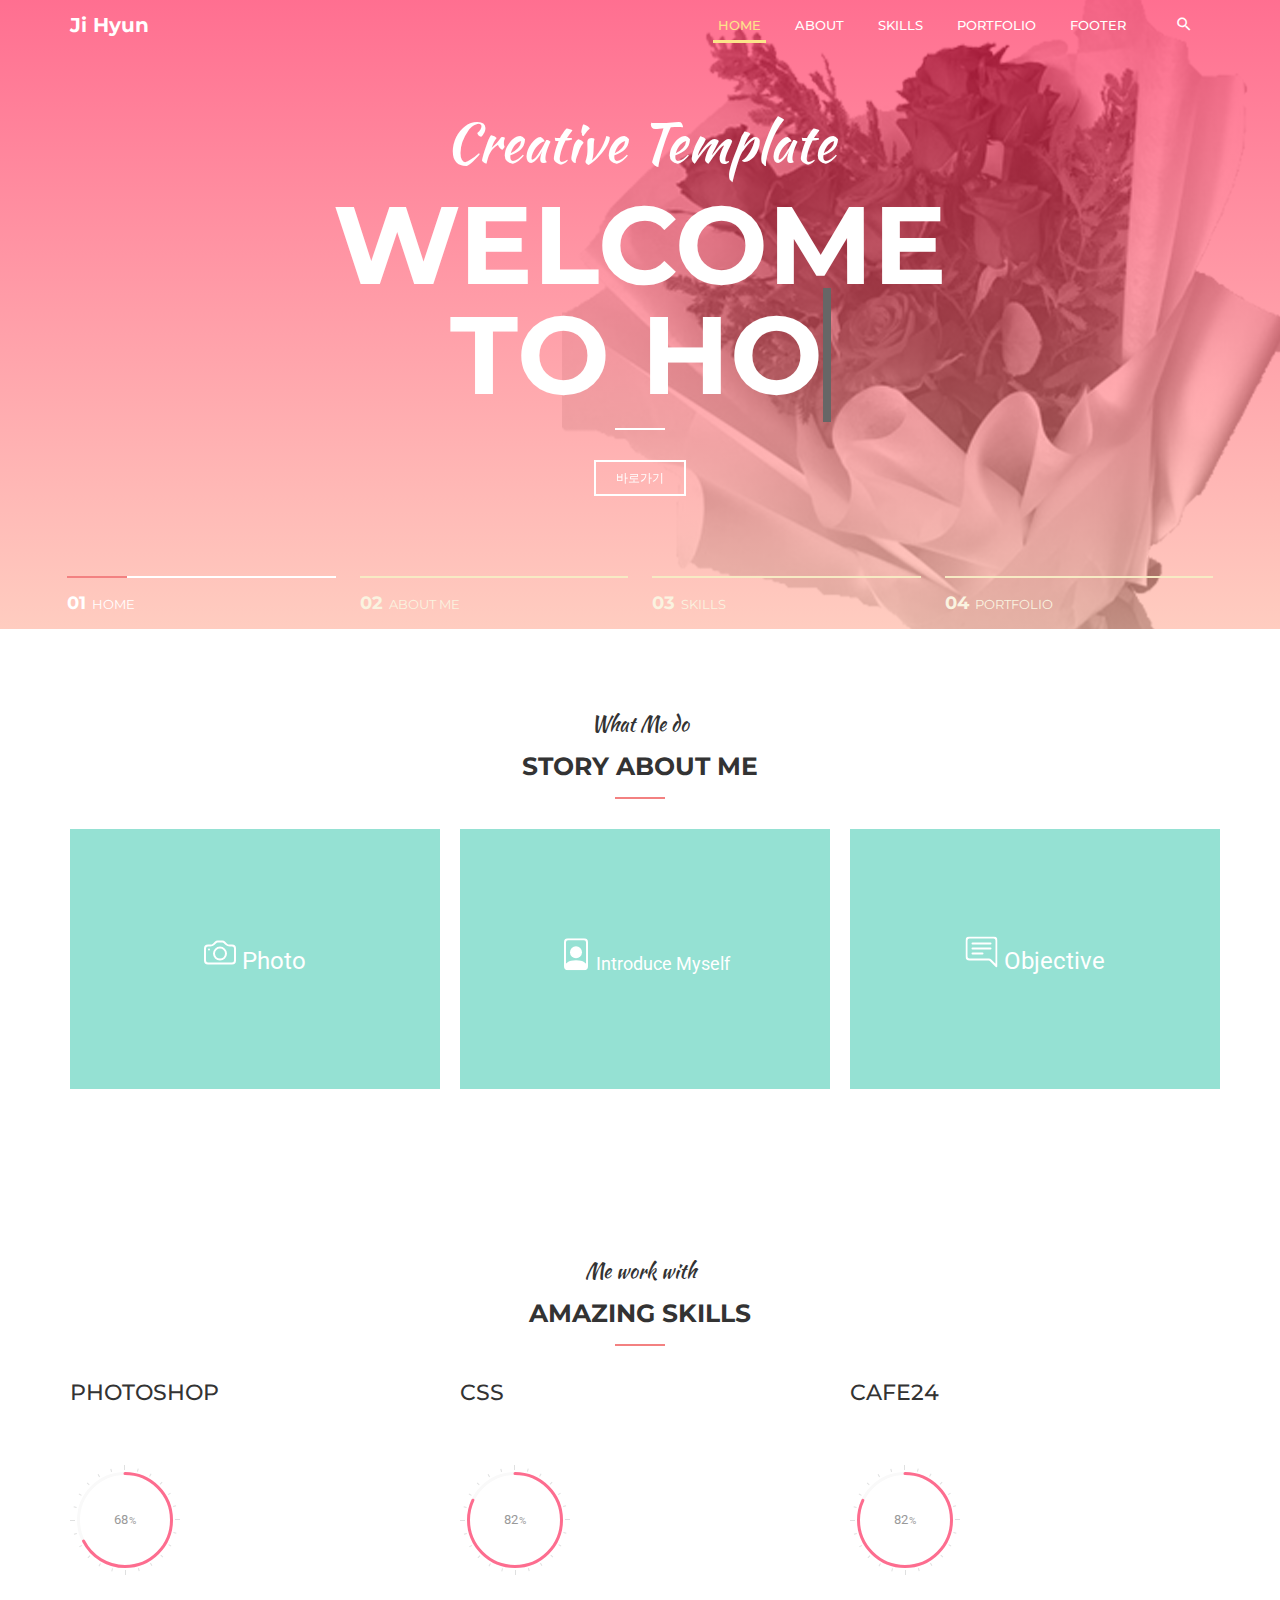
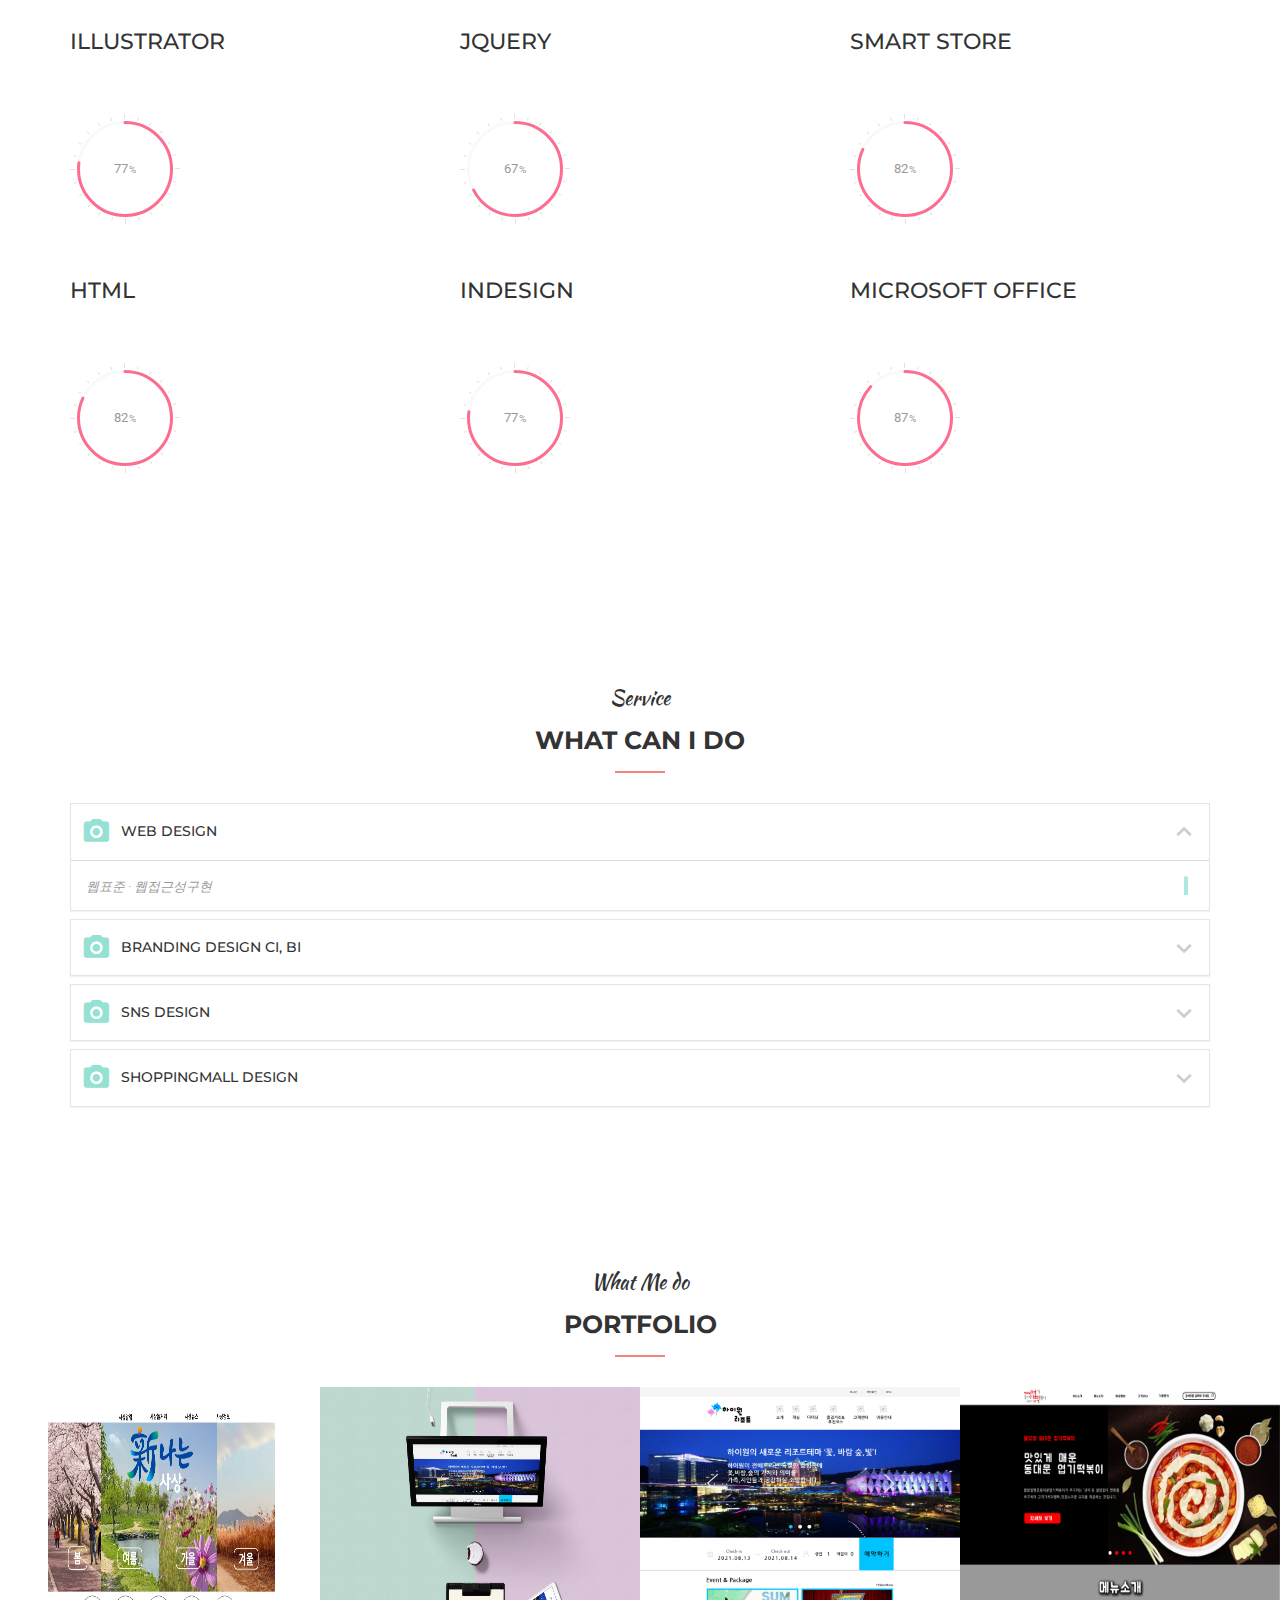
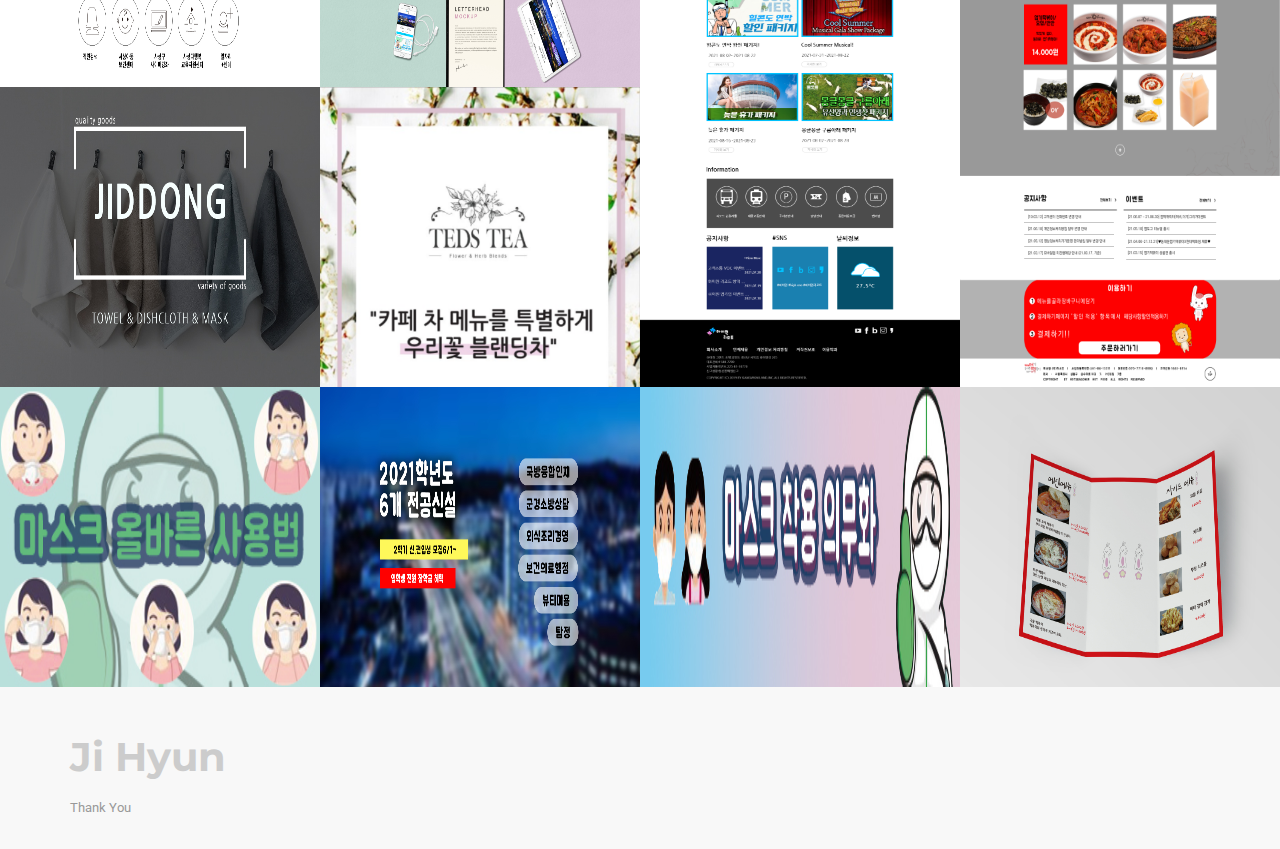
<file: index.html>
<!DOCTYPE html>
<html lang="en">
<head>
	<meta http-equiv="Content-Type" content="text/html; charset=UTF-8" />
	<meta name="viewport" content="width=device-width, initial-scale=1.0">
	<meta name="description" content="">
	<meta name="author" content="ninodezign.com, ninodezign@gmail.com">
	<meta name="copyright" content="ninodezign.com"> 
	<title>ji hyun</title>
	
	<!-- favicon -->
    <link rel="shortcut icon" href="images/ico/favicon.jpg">
	
	<!-- css -->
	<link rel="stylesheet" type="text/css" href="css/bootstrap.min.css" />
	<link rel="stylesheet" type="text/css" href="css/materialdesignicons.min.css" />
	<link rel="stylesheet" type="text/css" href="css/jquery.mCustomScrollbar.min.css" />
	<link rel="stylesheet" type="text/css" href="css/prettyPhoto.css" />
	<link rel="stylesheet" type="text/css" href="css/unslider.css" />
	<link rel="stylesheet" type="text/css" href="css/template.css" />
	
</head>

<body data-target="#nino-navbar" data-spy="scroll">

	<!-- Header
    ================================================== -->
	<header id="nino-header">
		<div id="nino-headerInner">					
			<nav id="nino-navbar" class="navbar navbar-default" role="navigation">
				<div class="container">

					<!-- Brand and toggle get grouped for better mobile display -->
					<div class="navbar-header">
						<button type="button" class="navbar-toggle collapsed" data-toggle="collapse" data-target="#nino-navbar-collapse">
							<span class="sr-only">Toggle navigation</span>
							<span class="icon-bar"></span>
							<span class="icon-bar"></span>
							<span class="icon-bar"></span>
						</button>
						<a class="navbar-brand" href="index.html">Ji Hyun</a>
					</div>

					<!-- Collect the nav links, forms, and other content for toggling -->
					<div class="nino-menuItem pull-right">
						<div class="collapse navbar-collapse pull-left" id="nino-navbar-collapse">
							<ul class="nav navbar-nav">
								<li class="active"><a href="#nino-header">Home <span class="sr-only">(current)</span></a></li>
								<li><a href="#nino-story">About</a></li>
								<li><a href="#nino-services">Skills</a></li>
								<li><a href="#nino-portfolio">Portfolio</a></li>
								<li><a href="#footer">Footer</a></li>
								
							</ul>
						</div><!-- /.navbar-collapse -->
						<ul class="nino-iconsGroup nav navbar-nav">
							
							<li><a href="#" class="nino-search"><i class="mdi mdi-magnify nino-icon"></i></a></li>
						</ul>
					</div>
				</div><!-- /.container-fluid -->
			</nav>

			<section id="nino-slider" class="carousel slide container" data-ride="carousel">
				
				<!-- Wrapper for slides -->
				<div class="carousel-inner" role="listbox">
					<div class="item active">
						<h2 class="nino-sectionHeading">
							<span class="nino-subHeading">Creative Template</span>
							Welcome<br>
							<span class="txt-rotate"
							data-period="100"
							data-rotate='[ "TO HOME."]'>
						</h2>
						<a href="index.html" class="nino-btn">바로가기</a>
					</div>
					<div class="item">
						<h2 class="nino-sectionHeading">
							<span class="nino-subHeading">Creative Template</span>
							Welcome <br>
							<span class="txt-rotate"
							data-period="100"
							data-rotate='[ "TO ABOUT ME."]'>
						</h2>
						<a href="#nino-story" class="nino-btn">바로가기</a>
					</div>
					<div class="item">
						<h2 class="nino-sectionHeading">
							<span class="nino-subHeading">Creative Template</span>
							Welcome <br>
							<span class="txt-rotate"
							data-period="100"
							data-rotate='[ "SKILLS."]'>
						</h2>
						<a href="#nino-services" class="nino-btn">바로가기</a>
					</div>
					<div class="item">
						<h2 class="nino-sectionHeading">
							<span class="nino-subHeading">Creative Template</span>
							Welcome <br>
							<span class="txt-rotate"
							data-period="100"
							data-rotate='[ "Portfolio."]'>
						</h2>
						<a href="#nino-portfolio" class="nino-btn">바로가기</a>
					</div>
				</div>

				<!-- Indicators -->
				<ol class="carousel-indicators clearfix">
					<li data-target="#nino-slider" data-slide-to="0" class="active">
						<div class="inner">
							<span class="number">01</span> Home	
						</div>
					</li>
					<li data-target="#nino-slider" data-slide-to="1">
						<div class="inner">
							<span class="number">02</span> About me
						</div>
					</li>
					<li data-target="#nino-slider" data-slide-to="2">
						<div class="inner">
							<span class="number">03</span> Skills
						</div>
					</li>
					<li data-target="#nino-slider" data-slide-to="3">
						<div class="inner">
							<span class="number">04</span> Portfolio
						</div>
					</li>
				</ol>
			</section>
		</div>
	</header><!--/#header-->

	<!-- Story About Us
    ================================================== -->
	<section id="nino-story">
		<div class="container">
			<h2 class="nino-sectionHeading">
				<span class="nino-subHeading">What Me do</span>
				Story about Me
			</h2>
	
			<div class="sectionContent">
				<div class="row nino-hoverEffect">
					<div class="col-md-4 col-sm-4">
						<div class="item">
							<a class="overlay" href="#">
								<div class="box3">
									<span>
										<i class="bi bi-camera"></i>
                    <svg xmlns="http://www.w3.org/2000/svg" width="32" height="32" fill="currentColor" class="bi bi-camera" viewBox="0 0 16 16">
                      <path d="M15 12a1 1 0 0 1-1 1H2a1 1 0 0 1-1-1V6a1 1 0 0 1 1-1h1.172a3 3 0 0 0 2.12-.879l.83-.828A1 1 0 0 1 6.827 3h2.344a1 1 0 0 1 .707.293l.828.828A3 3 0 0 0 12.828 5H14a1 1 0 0 1 1 1v6zM2 4a2 2 0 0 0-2 2v6a2 2 0 0 0 2 2h12a2 2 0 0 0 2-2V6a2 2 0 0 0-2-2h-1.172a2 2 0 0 1-1.414-.586l-.828-.828A2 2 0 0 0 9.172 2H6.828a2 2 0 0 0-1.414.586l-.828.828A2 2 0 0 1 3.172 4H2z"/>
                      <path d="M8 11a2.5 2.5 0 1 1 0-5 2.5 2.5 0 0 1 0 5zm0 1a3.5 3.5 0 1 0 0-7 3.5 3.5 0 0 0 0 7zM3 6.5a.5.5 0 1 1-1 0 .5.5 0 0 1 1 0z"/>
                    </svg>
									Photo
									</span>
								</div>
								<span class="content">
									<span>
										<img src="images/20210913_160248.png" alt="증명사진" class="img">
									</span>
								</span>
							</a>
						</div>
					</div>
					<div class="col-md-4 col-sm-4">
						<div class="item">
							<a class="overlay" href="#">
								<div class="box3">
									<span class="size">
										<i class="bi bi-file-person"></i>
										<svg xmlns="http://www.w3.org/2000/svg" width="32" height="32" fill="currentColor" class="bi bi-file-person" viewBox="0 0 16 16">
											<path d="M12 1a1 1 0 0 1 1 1v10.755S12 11 8 11s-5 1.755-5 1.755V2a1 1 0 0 1 1-1h8zM4 0a2 2 0 0 0-2 2v12a2 2 0 0 0 2 2h8a2 2 0 0 0 2-2V2a2 2 0 0 0-2-2H4z"/>
											<path d="M8 10a3 3 0 1 0 0-6 3 3 0 0 0 0 6z"/>
										</svg>
										Introduce Myself
									</span>
								</div>
								<span class="content">
									<span>
										NAME 박지현<br>
										BIRTH 1995.02.03<br>
										PHONE 010-4300-4777<br>
										MAIL jiddong0203@naver.com<br>
									</span>
								</span>
							</a>
						</div>
					</div>
					<div class="col-md-4 col-sm-4">
						<div class="item">
							<a class="overlay" href="#">
								<div class="box3">
									<span>
										<i class="bi bi-chat-right-text"></i>
                  <svg xmlns="http://www.w3.org/2000/svg" width="32" height="32" fill="currentColor" class="bi bi-chat-right-text" viewBox="0 0 16 16">
                    <path d="M2 1a1 1 0 0 0-1 1v8a1 1 0 0 0 1 1h9.586a2 2 0 0 1 1.414.586l2 2V2a1 1 0 0 0-1-1H2zm12-1a2 2 0 0 1 2 2v12.793a.5.5 0 0 1-.854.353l-2.853-2.853a1 1 0 0 0-.707-.293H2a2 2 0 0 1-2-2V2a2 2 0 0 1 2-2h12z"/>
                    <path d="M3 3.5a.5.5 0 0 1 .5-.5h9a.5.5 0 0 1 0 1h-9a.5.5 0 0 1-.5-.5zM3 6a.5.5 0 0 1 .5-.5h9a.5.5 0 0 1 0 1h-9A.5.5 0 0 1 3 6zm0 2.5a.5.5 0 0 1 .5-.5h5a.5.5 0 0 1 0 1h-5a.5.5 0 0 1-.5-.5z"/>
                  </svg>
                  Objective
									</span>
								</div>
								<span class="content">
									<span>
반갑습니다.
저는 원래 이 길이 아니였으나 조금한 호기심으로 여기까지 오게된 박지현입니다. 비록 남들보다 늦게 시작하였지만 노력하여 극복해 나아가겠습니다.
앞으로 끊임없이 발전하여 많은 일을 도전하고 이루겠습니다.
									</span>
								</span>
							</a>
						</div>
					</div>
				</div>
			</div>
		</div>		
	</section><!--/#nino-story-->


    <!-- Services
    ================================================== -->
    <section id="nino-services">
    	<div class="container">
    		<h2 class="nino-sectionHeading">
				<span class="nino-subHeading">Me work with</span>
        AMAZING SKILLS
			</h2>
    <div class="row">
        <div class="col-md-6  box">
            <div class="skill-progress">
                <div class="skill-title">
                    <h3>Photoshop</h3>
                </div>
                <span class="chart" data-percent="70">
									<span class="percent"></span>
								</span>
            </div><!-- /.skill-progress -->
            <div class="skill-progress">
                <div class="skill-title">
                    <h3>Illustrator</h3>
                </div>
								<span class="chart" data-percent="80">
									<span class="percent"></span>
								</span>
            </div><!-- /.skill-progress -->
            <div class="skill-progress">
              <div class="skill-title">
                  <h3>Html</h3>
              </div>
              <span class="chart" data-percent="85">
								<span class="percent"></span>
							</span>
          </div><!-- /.skill-progress -->
        </div><!-- /.col-md-6 -->
        <div class="col-md-6  box">
            <div class="skill-progress">
                <div class="skill-title">
                    <h3>Css</h3>
                </div>
                <span class="chart" data-percent="85">
									<span class="percent"></span>
								</span>
            </div><!-- /.skill-progress -->
            <div class="skill-progress">
                <div class="skill-title">
                    <h3>JQuery</h3>
                </div>
                <span class="chart" data-percent="70">
									<span class="percent"></span>
								</span>
            </div><!-- /.skill-progress -->
            <div class="skill-progress">
              <div class="skill-title">
                  <h3>Indesign</h3>
              </div>
              <span class="chart" data-percent="80">
								<span class="percent"></span>
							</span>
          </div><!-- /.skill-progress -->
        </div><!-- /.col-md-6 -->
        <div class="col-md-6  box">
          <div class="skill-progress">
              <div class="skill-title">
                  <h3>Cafe24</h3>
              </div>
							<span class="chart" data-percent="85">
								<span class="percent"></span>
							</span>
          </div><!-- /.skill-progress -->
          <div class="skill-progress">
              <div class="skill-title">
                  <h3>Smart Store</h3>
              </div>
              <span class="chart" data-percent="85">
								<span class="percent"></span>
							</span>
          </div><!-- /.skill-progress -->
          <div class="skill-progress">
            <div class="skill-title">
                <h3 class="font_size">Microsoft Office</h3>
            </div>
            <span class="chart" data-percent="90">
							<span class="percent"></span>
						</span>
        </div><!-- /.skill-progress -->
      </div><!-- /.col-md-6 -->
    </div><!-- /.row -->
    	</div>
    </section><!--/#nino-services-->

   

    <!-- What We Do
    ================================================== -->
    <section id="nino-whatWeDo">
    	<div class="container">
    		<h2 class="nino-sectionHeading">
				<span class="nino-subHeading">Service</span>
				WHAT CAN I DO
			</h2>
			
			<div class="sectionContent">
				<div class="row">
					<div class="col-md-6 box2">
						<div class="panel-group" id="accordion" role="tablist" aria-multiselectable="true">
							<div class="panel panel-default">
								<div class="panel-heading" role="tab" id="headingOne">
									<h4 class="panel-title">
										<a role="button" data-toggle="collapse" data-parent="#accordion" href="#collapseOne" aria-expanded="true" aria-controls="collapseOne">
											<i class="mdi mdi-chevron-up nino-icon arrow"></i>
											<i class="mdi mdi-camera nino-icon"></i> 
											Web Design
										</a>
									</h4>
								</div>
								<div id="collapseOne" class="panel-collapse collapse in" role="tabpanel" aria-labelledby="headingOne">
									<div class="panel-body">
										웹표준 · 웹접근성구현
									</div>
								</div>
							</div>
							<div class="panel panel-default">
								<div class="panel-heading" role="tab" id="headingTwo">
									<h4 class="panel-title">
										<a class="collapsed" role="button" data-toggle="collapse" data-parent="#accordion" href="#collapseTwo" aria-expanded="false" aria-controls="collapseTwo">
											<i class="mdi mdi-chevron-up nino-icon arrow"></i>
											<i class="mdi mdi-camera nino-icon"></i>
											Branding Design CI, BI
										</a>
									</h4>
								</div>
								<div id="collapseTwo" class="panel-collapse collapse" role="tabpanel" aria-labelledby="headingTwo">
									<div class="panel-body">
										컨셉 가이드, 리플렛 홍보물
									</div>
								</div>
							</div>
							<div class="panel panel-default">
								<div class="panel-heading" role="tab" id="headingThree">
									<h4 class="panel-title">
										<a class="collapsed" role="button" data-toggle="collapse" data-parent="#accordion" href="#collapseThree" aria-expanded="false" aria-controls="collapseThree">
											<i class="mdi mdi-chevron-up nino-icon arrow"></i>
											<i class="mdi mdi-camera nino-icon"></i>
											SNS Design
										</a>
									</h4>
								</div>
								<div id="collapseThree" class="panel-collapse collapse" role="tabpanel" aria-labelledby="headingFore">
									<div class="panel-body">
										소셜 온라인 SNS 카드뉴스
									</div>
								</div>
							</div>
							<div class="panel panel-default">
								<div class="panel-heading" role="tab" id="headingFore">
									<h4 class="panel-title">
										<a class="collapsed" role="button" data-toggle="collapse" data-parent="#accordion" href="#collapseFore" aria-expanded="false" aria-controls="collapseThree">
											<i class="mdi mdi-chevron-up nino-icon arrow"></i>
											<i class="mdi mdi-camera nino-icon"></i>
											Shoppingmall Design
										</a>
									</h4>
								</div>
								<div id="collapseFore" class="panel-collapse collapse" role="tabpanel" aria-labelledby="headingFore">
									<div class="panel-body">
										카페24 쇼핑몰, 사진촬영
									</div>
								</div>
							</div>
						</div>
					</div>
				</div>
			</div>
    	</div>
    </section><!--/#nino-whatWeDo-->
	<!-- Portfolio
    ================================================== -->
	<section id="nino-portfolio">
		<div class="container">
			<h2 class="nino-sectionHeading">
				<span class="nino-subHeading">What Me do</span>
				Portfolio
			</h2>
		
		</div>
		<div class="sectionContent">
			<ul class="nino-portfolioItems">
				<li class="item">
					<a class="Photo" href="https://smartstore.naver.com/jiddong0203">
						<img src="images/가이드선ㄴㅇ.jpg"class="img2">
						<div class="overlay">
							<div class="content">
								<i class="mdi mdi-crown nino-icon"></i>
								<h4 class="title">Cafe 24  designed</h4>
								
							</div>
						</div>
					</a>
				</li>
				<li class="item">
					<a class="Photo" href="images/스타일가이드.jpg">
						<img src="images/299-device-mockup-free.jpg" class="img2">
						<div class="overlay">
							<div class="content">
								<i class="mdi mdi-flower nino-icon"></i>
								<h4 class="title">mockup designed</h4>
							</div>
						</div>
					</a>
				</li>
				<li class="item">
					<a class="Photo"href="my/index.html">
						<img src="my/Artboard 1.png" class="img3">
						<div class="overlay">
							<div class="content">
								<i class="mdi mdi-desktop-mac nino-icon"></i>
								<h4 class="title">Web designed</h4>
							</div>
						</div>
					</a>
				</li>
				<li class="item">
					<a class="Photo" href="myfirst0701/index.html">
						<img src="myfirst0701/메인시안.jpg"class="img3">
						<div class="overlay">
							<div class="content">
								<i class="mdi mdi-desktop-mac nino-icon"></i>
								<h4 class="title">Web designed</h4>
							</div>
						</div>
					</a>
				</li>
				<li class="item">
					<a class="Photo" href="https://blog.naver.com/666f666">
						<img src="images/대표이미지.jpg" class="img2">
						<div class="overlay">
							<div class="content">
								<i class="mdi mdi-crown nino-icon"></i>
								<h4 class="title">Blog designed</h4>
							</div>
						</div>
					</a>
				</li>
				<li class="item">
					<a class="Photo" href="images/무제-7.pdf">
						<img src="images/20210913_152310.png" class="img2">
						<div class="overlay">
							<div class="content">
								<i class="mdi mdi-flower nino-icon"></i>
								<h4 class="title">indesign</h4>
							</div>
						</div>
					</a>
				</li>

			
				<li class="item">
					<a class="Photo" href="images/네이버2.jpg">
						<img src="images/네이버2.jpg" class="img2">
						<div class="overlay">
							<div class="content">
								<i class="mdi mdi-crown nino-icon"></i>
								<h4 class="title">designed</h4>
							</div>
						</div>
					</a>
				</li>
				<li class="item">
					<a class="Photo" href="images/Untitled-9.gif">
						<img src="images/Untitled-4.jpg" class="img2">
						<div class="overlay">
							<div class="content">
								<i class="mdi mdi-flower nino-icon"></i>
								<h4 class="title">indesign</h4>
							</div>
						</div>
					</a>
				</li>
				<li class="item">
					<a class="Photo" href="images/네이버.jpg">
						<img src="images/네이버.jpg" class="img2">
						<div class="overlay">
							<div class="content">
								<i class="mdi mdi-crown nino-icon"></i>
								<h4 class="title">designed</h4>
							</div>
						</div>
					</a>
				</li>
				<li class="item">
					<a class="Photo" href="images/Untitled-1.jpg">
						<img src="images/Trifold 4_2.jpg" class="img2">
						<div class="overlay">
							<div class="content">
								<i class="mdi mdi-flower nino-icon"></i>
								<h4 class="title">design</h4>
							</div>
						</div>
					</a>
				</li>
			
			</ul>
		</div>
	</section><!--/#nino-portfolio-->
	
    <!-- Footer
    ================================================== -->
    <footer id="footer">
        <div class="container">
        	<div class="row">
        		<div class="col-md-4">
        			<div class="colInfo">
	        			<div class="footerLogo">
	        				<a href="#" >Ji Hyun</a>	
	        			</div>
	        			<p>
	        				Thank You
	        			</p>
								<div class="heart"></div>			
    </footer><!--/#footer-->

    <!-- Search Form - Display when click magnify icon in menu
    ================================================== -->
    <form action="" id="nino-searchForm">
    	<input type="text" placeholder="Search..." class="form-control nino-searchInput">
    	<i class="mdi mdi-close nino-close"></i>
    </form><!--/#nino-searchForm-->
	
    <!-- Scroll to top
    ================================================== -->
	<a href="#" id="nino-scrollToTop">Go to Top</a>
	
	<!-- javascript -->
	<script type="text/javascript" src="js/jquery.min.js"></script>	
	<script type="text/javascript" src="js/isotope.pkgd.min.js"></script>
	<script type="text/javascript" src="js/jquery.prettyPhoto.js"></script>
	<script type="text/javascript" src="js/bootstrap.min.js"></script>
	<script type="text/javascript" src="js/jquery.hoverdir.js"></script>
	<script type="text/javascript" src="js/modernizr.custom.97074.js"></script>
	<script type="text/javascript" src="js/jquery.mCustomScrollbar.concat.min.js"></script>
	<script type="text/javascript" src="js/unslider-min.js"></script>
	<script type="text/javascript" src="js/template.js"></script>
	<script src="js/jquery-1.7.0.min.js"></script><!-- 제이쿼리 파일-->
  <script src="js/jquery.easing.1.3.js"></script><!-- 플러그인 파일-->
  <script src="js/jquery.easypiechart.min.js"></script><!-- 플러그인 파일-->
  <script>
    $(document).ready(function(){
      $('.chart').easyPieChart({
      // easing: 'easeOutBounce',
			delay: 7000,
      barColor:'rgba(255,15,71,0.6)',
      onStep: function(from, to, percent) {
        $(this.el).find('.percent').text(Math.round(percent));
      }
      });

		
			var TxtRotate = function (el, toRotate, period) {
    this.toRotate = toRotate;
    this.el = el;
    this.loopNum = 0;
    this.period = parseInt(period, 10) || 2000;
    this.txt = '';
    this.tick();
    this.isDeleting = false;
};

TxtRotate.prototype.tick = function () {
    var i = this.loopNum % this.toRotate.length;
    var fullTxt = this.toRotate[i];

    if (this.isDeleting) {
        this.txt = fullTxt.substring(0, this.txt.length - 1);
    } else {
        this.txt = fullTxt.substring(0, this.txt.length + 1);
    }

    this.el.innerHTML = '<span class="wrap">' + this.txt + '</span>';

    var that = this;
    var delta = 300 - Math.random() * 100;

    if (this.isDeleting) { delta /= 2; }

    if (!this.isDeleting && this.txt === fullTxt) {
        delta = this.period;
        this.isDeleting = true;
    } else if (this.isDeleting && this.txt === '') {
        this.isDeleting = false;
        this.loopNum++;
        delta = 500;
    }

    setTimeout(function () {
        that.tick();
    }, 200);
};

window.onload = function () {
    var elements = document.getElementsByClassName('txt-rotate');
    for (var i = 0; i < elements.length; i++) {
        var toRotate = elements[i].getAttribute('data-rotate');
        var period = elements[i].getAttribute('data-period');
        if (toRotate) {
            new TxtRotate(elements[i], JSON.parse(toRotate), period);
        }
    }
    // INJECT CSS
    var css = document.createElement("style");
    css.type = "text/css";
    css.innerHTML = ".txt-rotate > .wrap { border-right: 0.08em solid #666 }";
    document.body.appendChild(css);
};

    });
  </script>

	<!-- Le HTML5 shim, for IE6-8 support of HTML5 elements -->
	<!--[if lt IE 9]>
	  <script src="http://html5shim.googlecode.com/svn/trunk/html5.js"></script>
	<![endif]-->
	<!-- css3-mediaqueries.js for IE less than 9 -->
	<!--[if lt IE 9]>
	    <script src="http://css3-mediaqueries-js.googlecode.com/svn/trunk/css3-mediaqueries.js"></script>
	<![endif]-->
		
</body>
</html>
</file>
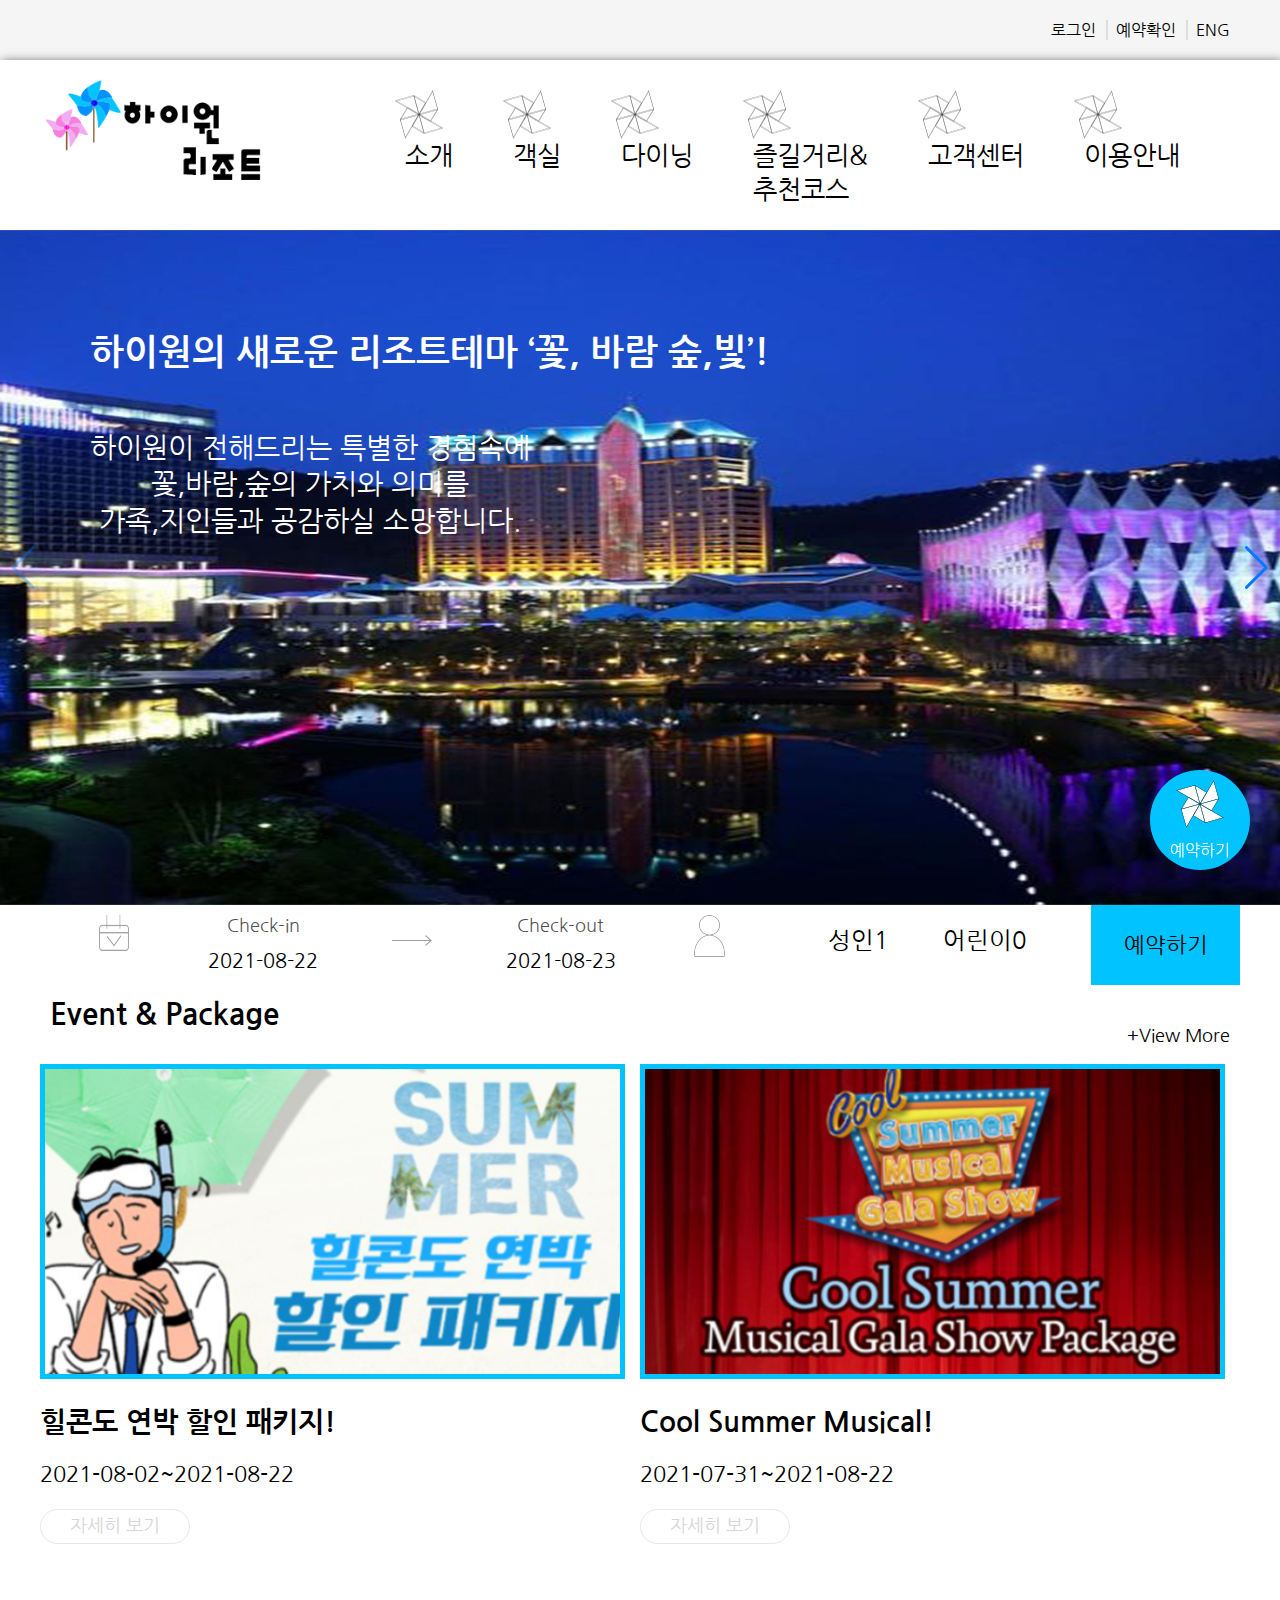
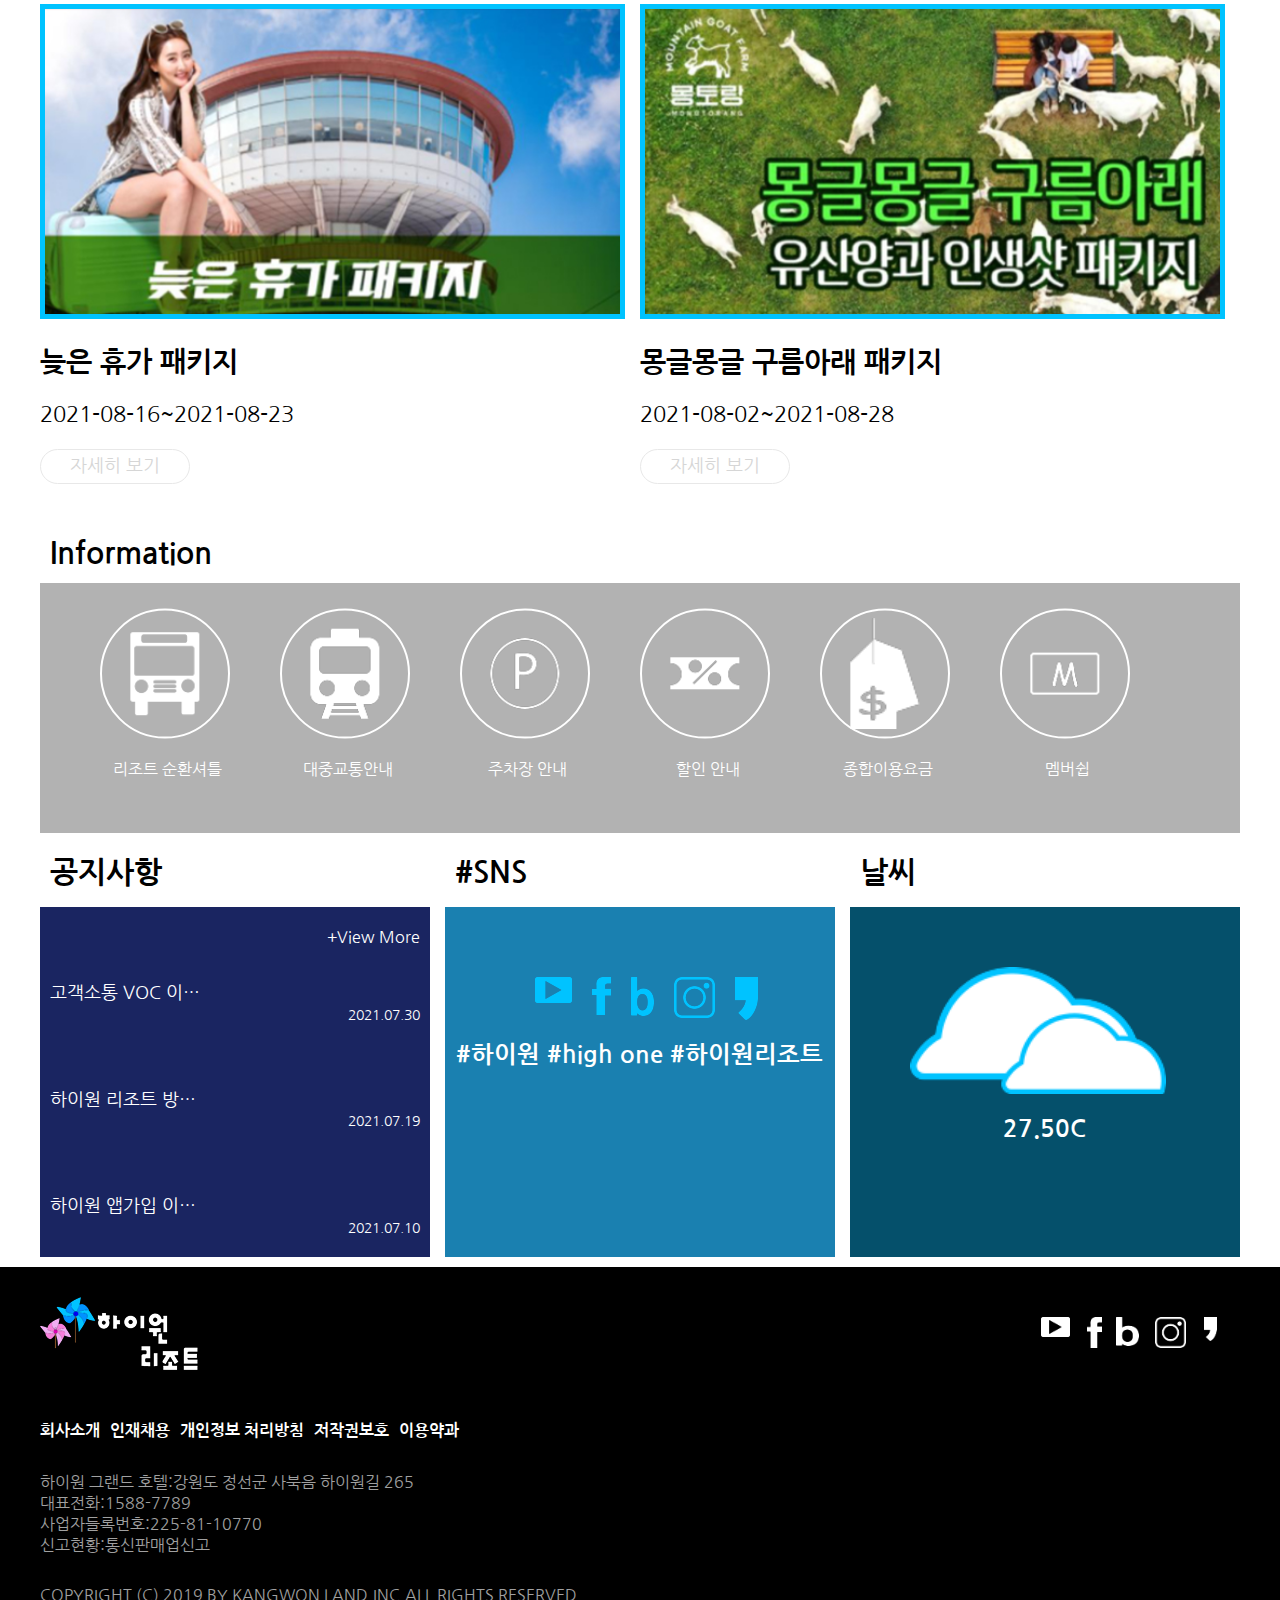
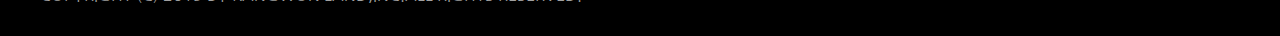
<file: my/index.html>
<!DOCTYPE html>
<html lang="ko">
<head>
  <meta charset="UTF-8">
  <meta http-equiv="X-UA-Compatible" content="IE=edge">
  <meta name="viewport" content="width=device-width, initial-scale=1.0">
  <title>high one</title>
  <link href="css/swiper-bundle.min.css" rel="stylesheet">
  <link rel="stylesheet" href="css/reset.css">
  <link rel="stylesheet" href="css/style.css">
  <script src="js/swiper-4.5.1.min.js"></script>
  <script src="js/html5shiv.min.js"></script>
</head>
<body>
  <div id="wrap">
    <div id="top">
      <div class="inner">
        <ul class="top_menu clear">
          <li><a href="#">로그인</a></li>
          <li><a href="#">예약확인</a></li>
          <li><a href="#">ENG</a></li>
        </ul>
      </div><!--.inner-->
    </div><!--#top-->
    <header>
      <div class="inner">
        <button type="button"><span></span></button>
        <a href="#" class="reservation">예약하기</a>
        <hl class="logo"><a href="index.html"><img src="img/로고.png" alt="하이원리조트"></a></hl>
        <ul class="menu clear">
          <li><a href="sub01.html">소개</a></li>
          <li><a href="sub02.html">객실</a></li>
          <li><a href="#">다이닝</a></li>
          <li><a href="#">즐길거리&<br>추천코스</a></li>
          <li><a href="#">고객센터</a></li>
          <li><a href="#">이용안내</a></li>
        </ul>
      </div><!--.inner-->
    </header>
    <section id="section01">
      <div class="inner">
        <!-- <button type="button" class="left"><img src="img/arrow_left.png" alt="왼쪽화살표"></button>
        <button type="button" class="right"><img src="img/arrow_right.png" alt="오른쪽화살표"></button>
        <h2>하이원의 새로운 리조트테마 ‘꽃, 바람 숲,빛’!</h2>
        <p>하이원이 전해드리는 특별한 경험속에<br>
          꽃,바람,숲의 가치와 의미를<br>
          가족,지인들과 공감하실 소망합니다.</p>
        <ul class="round clear">
          <li class="on">1</li>
          <li>1</li>
          <li>1</li>
        </ul> -->
        <div class="swiper mySwiper">
          <div class="swiper-wrapper">
            <div class="swiper-slide">
              <img src="img/main.jpg" alt="메인이미지">
              <h2>하이원의 새로운 리조트테마 ‘꽃, 바람 숲,빛’!</h2>
              <p>하이원이 전해드리는 특별한 경험속에<br>
                  꽃,바람,숲의 가치와 의미를<br>
                  가족,지인들과 공감하실 소망합니다.</p>
            </div>
            <div class="swiper-slide"><img src="img/main2.jpg" alt="메인이미지"></div>
            <div class="swiper-slide"><img src="img/main3.jpg" alt="메인이미지"></div>
            <div class="swiper-slide"><img src="img/main4.jpg" alt="메인이미지"></div>
          </div>
          <div class="swiper-button-next"></div>
          <div class="swiper-button-prev"></div>
          <div class="swiper-pagination"></div>
          <button type="button" class="left"></button>
          <button type="button" class="right"></button>
        </div>
      </div><!--inner-->
    </section><!--#section01-->
    <section id="select02">
      <div class="inner">
        <ul class="calandar clear">
          <li><img src="img/calendar.png" alt="달력"></li>
          <li>
            <p>Check-in</p>
            <a href="#">2021-08-22</a>
          </li>
          <li><img src="img/arrow2.png" alt="화살표"></li>
          <li>
            <p>Check-out</p>
            <a href="#">2021-08-23</a>
          </li>
          <li><img src="img/person.png" alt="사람"></li>
          <li>성인<span>1</span></li>
          <li>어린이<span>0</span></li>
          <li><a href="#">예약하기</a></li>
        </ul>
      </div><!--.inner-->
    </section><!--#section02-->
    <section id="section03">
      <div class="inner clear">
        <h3>Event & Package</h3>
        <a href="#" class="more">+View More</a>
        <div class="sec03_box margin01">
          <div class="img">
            <img src="img/event_1.jpg" alt="이미지">
            <h4>힐콘도 연박 할인 패키지!</h4>
            <p>2021-08-02~2021-08-22</p>
            <a href="#">자세히 보기</a>
          </div>
        </div>
        <div class="sec03_box margin02">
          <div class="img">
            <img src="img/event_2.jpg" alt="이미지">
            <h4>Cool Summer Musical!</h4>
            <p>2021-07-31~2021-08-22</p>
            <a href="#">자세히 보기</a>
          </div>
        </div>
        <div class="sec03_box margin03">
          <div class="img">
            <img src="img/event_3.jpg" alt="이미지">
            <h4>늦은 휴가 패키지</h4>
            <p>2021-08-16~2021-08-23</p>
            <a href="#">자세히 보기</a>
          </div>
        </div>
        <div class="sec03_box margin04">
          <div class="img">
            <img src="img/event_4.jpg" alt="이미지">
            <h4>몽글몽글 구름아래 패키지</h4>
            <p>2021-08-02~2021-08-28</p>
            <a href="#">자세히 보기</a>
          </div>
        </div>
      </div><!--.inner-->
    </section><!--#section03-->
    <section id="section04">
      <div class="inner">
        <h3>Information</h3>
        <div class="sec04_box">
        <ul class="sec04_boxul clear">
        <li>
        <a href="#">
          <div class="round"><img src="img/information_1.png" alt="버스"></div>
          <p>리조트 순환셔틀</p>
        </a>
        </li>
        <li>
        <a href="#">
          <div class="round"><img src="img/information_2.png" alt="지하철"></div>
          <p>대중교통안내</p>
        </a>
        </li>
        <li>
        <a href="#">
          <div class="round"><img src="img/information_3.png" alt="주차장"></div>
          <p>주차장 안내</p>
        </a>
        </li>
        <li>
        <a href="#">
          <div class="round"><img src="img/information_4.png" alt="할인"></div>
          <p>할인 안내</p>
        </a>
        </li>
        <li>
        <a href="#">
          <div class="round"><img src="img/information_5.png" alt="종합"></div>
          <p>종합이용요금</p>
        </a>
        </li>
        <li>
        <a href="#">
          <div class="round"><img src="img/information_6.png" alt="멤버쉽"></div>
          <p>멤버쉽</p>
        </a>
      </li>
      </ul>
    </div>
     </div><!--.inner-->
    </section><!--#section04-->
    <section id="section05">
      <div class="inner">
      <div class="sec05_box clear">
        <div class="box">
          <h3>공지사항</h3>
          <div class="inbox">
            <a href="#" class="more">+View More</a>
            <a href="#" class="text">
              <p class="left">고객소통 VOC 이벤트 ...</p>
              <p class="right">2021.07.30</p>
            </a>
            <a href="#" class="text">
              <p class="left">하이원 리조트 방역 ...</p>
              <p class="right">2021.07.19</p>
            </a>
            <a href="#" class="text">
              <p class="left">하이원 앱가입 이벤트 ...</p>
              <p class="right">2021.07.10</p>
            </a>
          </div>
        </div>
        <div class="box clear">
          <h3>#SNS</h3>
          <div class="inbox">
          <ul class="sns clear">
            <li><a href="#"><img src="img/sns_1.png" alt="sns"></a></li>
            <li><a href="#"><img src="img/sns_2.png" alt="sns"></a></li>
            <li><a href="#"><img src="img/sns_3.png" alt="sns"></a></li>
            <li><a href="#"><img src="img/sns_4.png" alt="sns"></a></li>
            <li><a href="#"><img src="img/sns_5.png" alt="sns"></a></li>
          </ul>
          <h5>#하이원 #high one #하이원리조트</h5>
        </div>
      </div>
        <div class="box">
          <h3>날씨</h3>
          <div class="inbox">
          <a href="#"></a>
            <img src="img/weather.png" alt="sns">
          <h5>27.50C</h5>
        </a>
        </div>
      </div>
      </div>
    </div><!--.inner-->
    </section><!--#section05-->
    <footer>
      <div class="inner">
        <h6><a href="index.html"><img src="img/footer_logo.png" alt="로고"></a></h6>
        <ul class="f_menu clear">
          <li><a href="#">회사소개</a></li>
          <li><a href="#">인재채용</a></li>
          <li><a href="#">개인정보 처리방침</a></li>
          <li><a href="#">저작권보호</a></li>
          <li><a href="#">이용약과</a></li>
        </ul>
        <ul class="f_sns clear">
          <li><a href="#"><img src="img/footer_sns1.png"alt="이미지"></a></li>
          <li><a href="#"><img src="img/footer_sns2.png"alt="이미지"></a></li>
          <li><a href="#"><img src="img/footer_sns3.png"alt="이미지"></a></li>
          <li><a href="#"><img src="img/footer_sns4.png"alt="이미지"></a></li>
          <li><a href="#"><img src="img/footer_sns5.png"alt="이미지"></a></li>
        </ul>
        <p class="text"> 
          하이원 그랜드 호텔:강원도 정선군 사북음 하이원길 265<br>
          대표전화:1588-7789<br>
          사업자들록번호:225-81-10770<br>
          신고현황:통신판매업신고
        </p>
        <p>COPYRIGHT (C) 2019 BY KANGWON LAND,INC.ALL RIGHTS RESERVED.</p>
      </div><!--.inner-->
    </footer>
    
    <div id="fix">
      <a href="#">
      <!-- <img src="img/Untitled-1.png" alt="바람개비"> -->
      예약하기
    </a>
    </div>
  </div><!--#wrap-->
   
  
  <!-- Initialize Swiper -->
   <script>
    var swiper = new Swiper(".mySwiper", {
      cssMode: true,
      navigation: {
        nextEl: ".swiper-button-next",
        prevEl: ".swiper-button-prev",
      },
      pagination: {
        el: ".swiper-pagination",
      },
      mousewheel: true,
      keyboard: true,
    });
  </script>
</body>
</html>
</file>
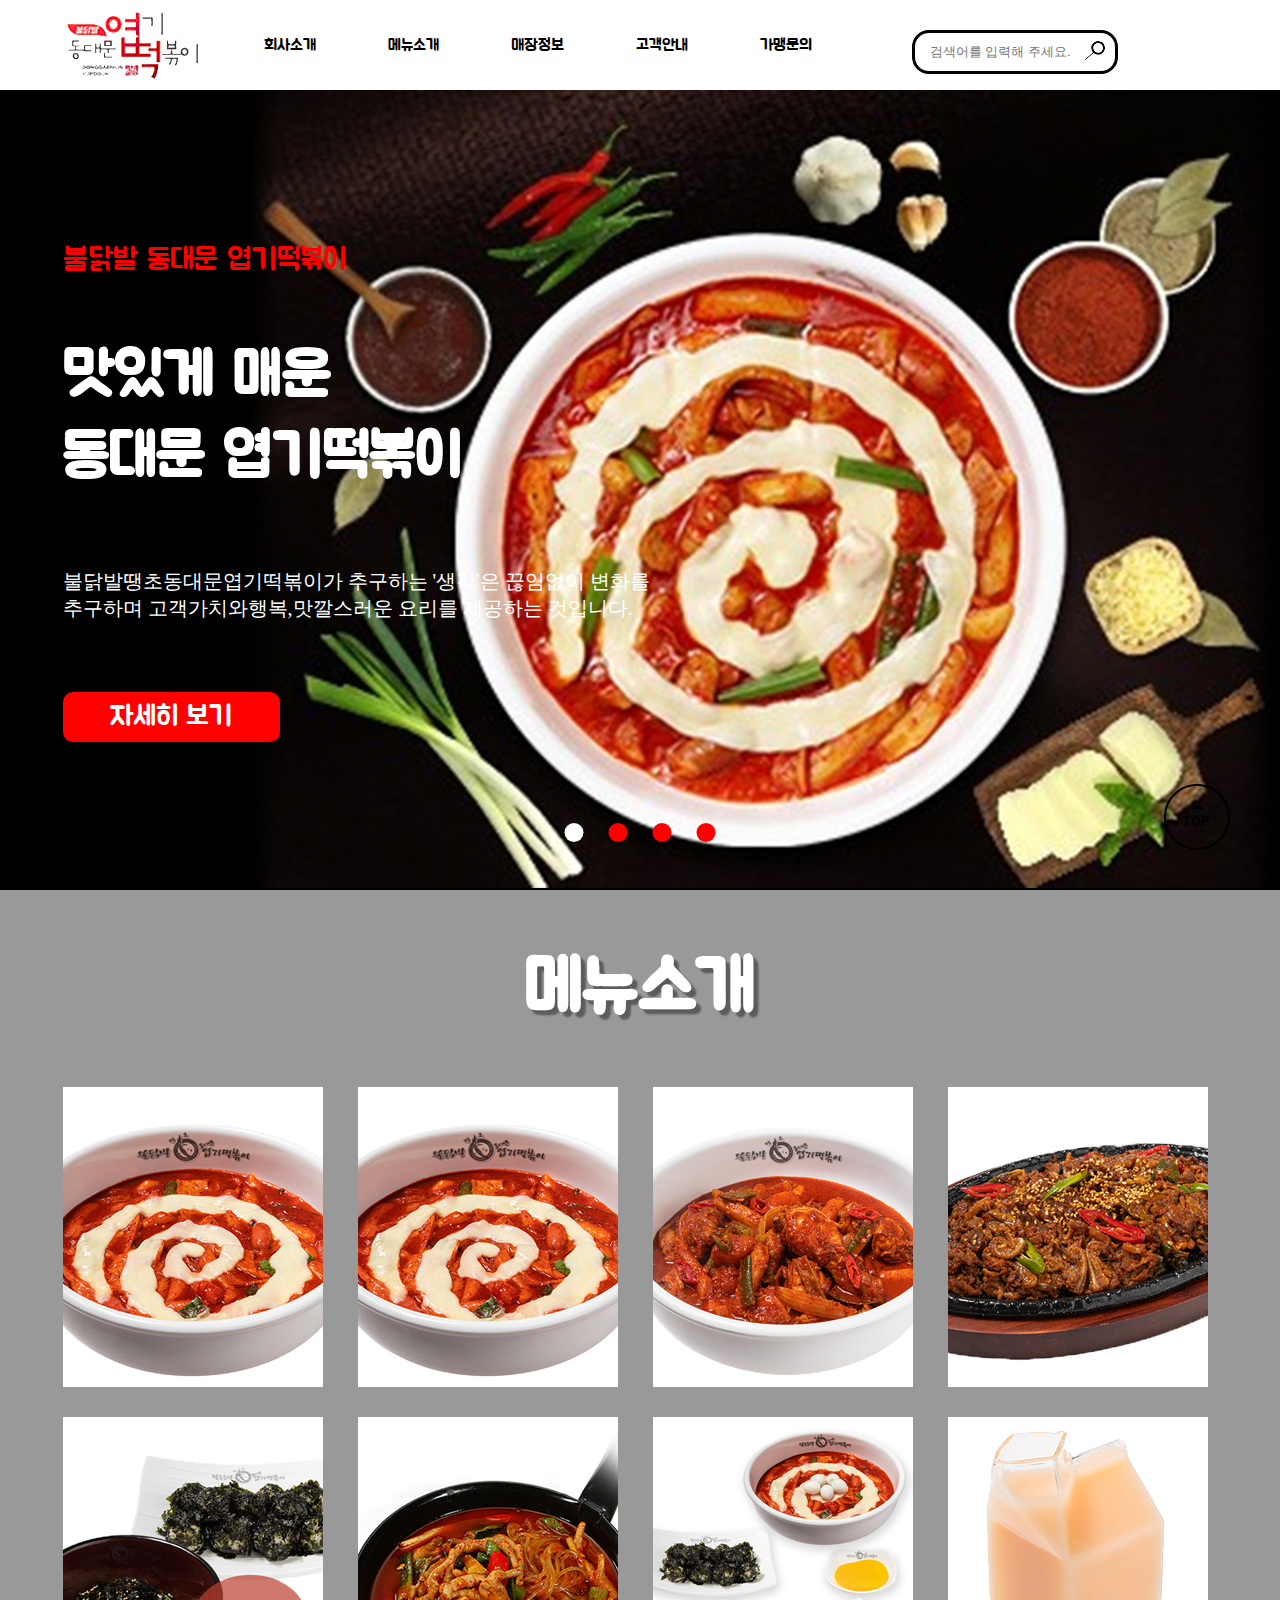
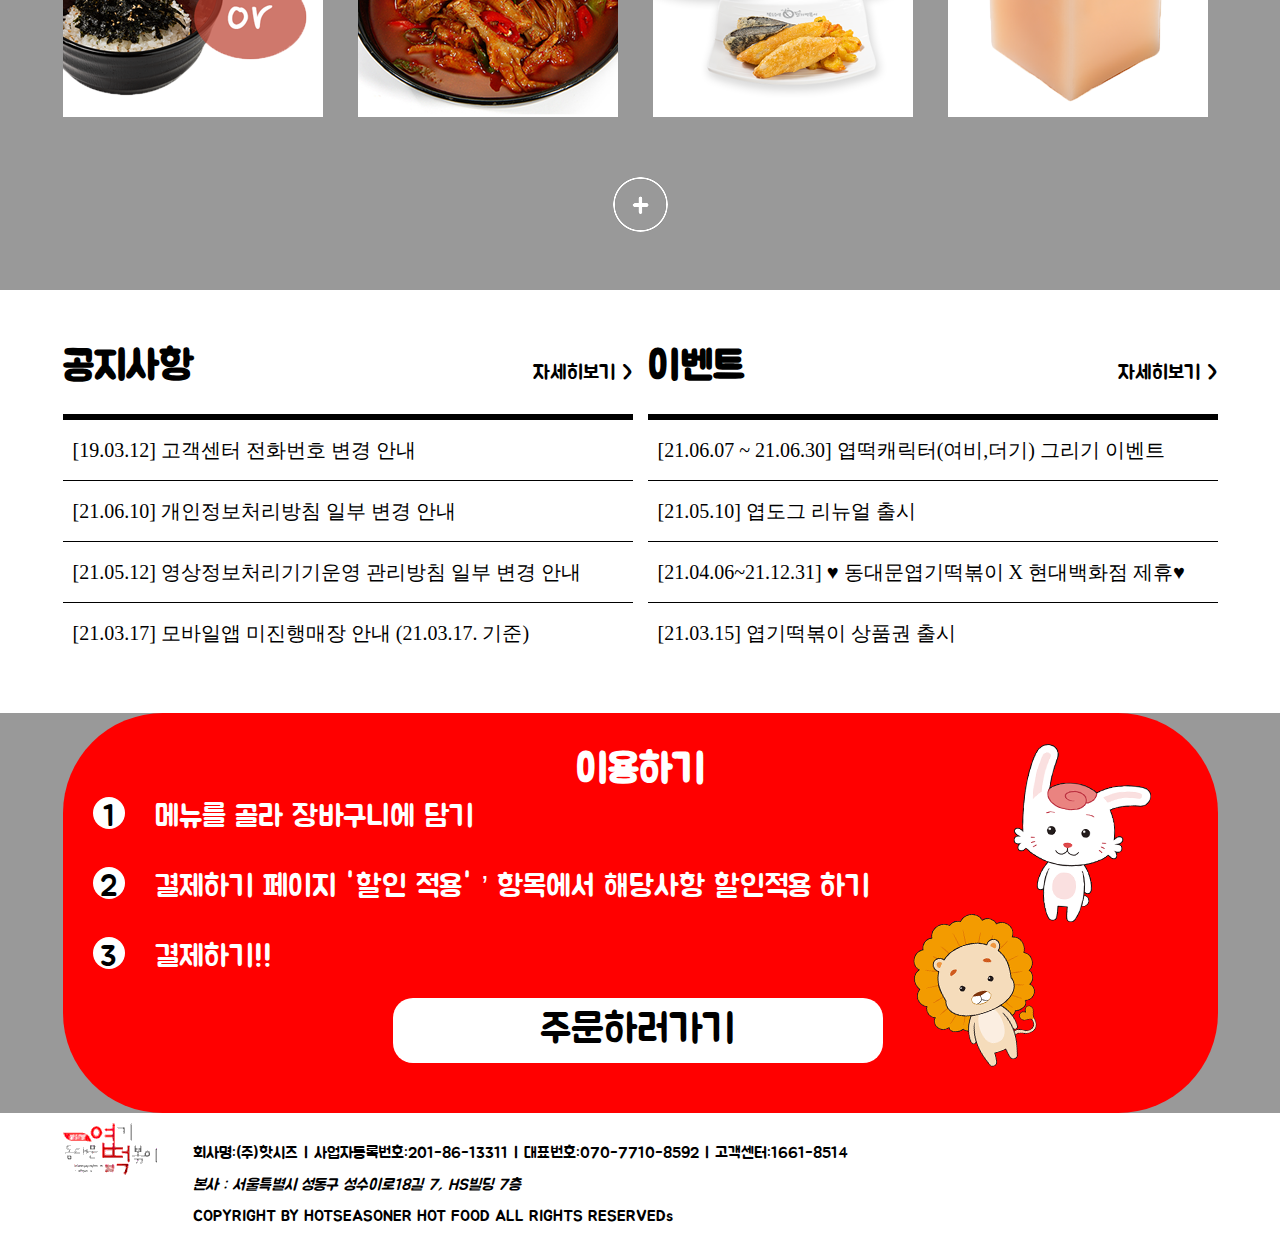
<file: myfirst0701/index.html>
<!DOCTYPE html>
<html lang="ko">
<head>
  <meta charset="UTF-8">
  <meta http-equiv="X-UA-Compatible" content="IE=edge">
  <meta name="viewport" content="width=device-width, initial-scale=1.0">
  <title>동대문 엽기 떡볶이</title>
  <link type="text/css" rel="stylesheet" href="css/reset.css">
  <link type="text/css" rel="stylesheet" href="css/style.css">
</head>
<body>
  <div id="wrap">
    <header>
      <div class="inner">
        <h1><a href="index.html">엽기떡볶이</a></h1>
        <nav>
          <ul class="manu">
            <li class="so"><a href="sub.html">회사소개</a>
              <ul class="hidden">
              <li><a href="#">회사소개</a></li>
              <li><a href="#">브랜드소개</a></li>
              <li><a href="#">오시는길</a></li>
            </ul></li>
            <li class="so"><a href="#">메뉴소개</a>
              <ul class="hidden">
                <li><a href="#">엽기메뉴</a></li>
                <li><a href="#">사이드/음료</a></li>
                <li><a href="#">토핑</a></li>
                <li><a href="#">세트메뉴</a></li>
              </ul></li>
            <li class="so"><a href="#">매장정보</a>
              <ul class="hidden">
                <li><a href="#">엽떡 매장</a></li>
              </ul></li>
            <li class="so"><a href="#">고객안내</a>
              <ul class="hidden">
                <li><a href="#"> 공지사항</a></li>
                <li><a href="#">자주하는질문</a></li>
                <li><a href="#">고객의 소리</a></li>
              </ul></li>
            <li class="so"><a href="#">가맹문의</a>
              <ul class="hidden">
                <li><a href="#"> 창업절차</a></li>
                <li><a href="#">창업비용</a></li>
              </ul></li>
          </ul>
        </nav>
        <div class="search">
          <label for="search">검색</label><input type="text" id="search" placeholder="검색어를 입력해 주세요.">
          <button type="button">검색</button>
        </div><!-- .search -->
      </div>  
      </div><!--.inner-->
    </header>
    <div class="content_1">
      <div class="inner">
        <div class="left">
        <p class="txt1">불닭발 동대문 엽기떡볶이</p>
        <h2>맛있게 매운<br> 동대문 엽기떡볶이</h2>
        <p class="font" id="txt2">불닭발땡초동대문엽기떡볶이가 추구하는 '생각'은 끊임없이 변화를<br>  추구하며 고객가치와행복,맛깔스러운 요리를 제공하는 것입니다.</p>
        <a href="#" class="more">자세히 보기</a>
      </div>
        <div class="round">
        <ul>
          <li><a href="#" class="fff">1</a></li>
          <li><a href="#">1</a></li>
          <li><a href="#">1</a></li>
          <li><a href="#">1</a></li>
        </ul>
      </div>
      </div><!--.inner-->
    </div><!--.content_1-->
    <div class="contet_2">
      <div class="inner">
        <h3>메뉴소개</h3>
        <ul class="img_list">
          <li>
            <a href="#">
              <div class="img_box"><img src="img/contet1.png" alt="설명"></div>
              <div class="txt_box">
                <h4>엽기떡볶이<br>/오뎅/반반</h4>
                <p class="txt3">맛있게 맵다.<br> 동대문 엽기떡볶이!</p>
                <p class="txt4">14,000원</p>
              </div>
            </a>
          </li>
          <li>
            <a href="#">
              <div class="img_box"><img src="img/contet1.png" alt="설명"></div>
              <div class="txt_box">
                <h4>엽기떡볶이<br>/오뎅/반반</h4>
                <p class="txt3">맛있게 맵다.<br> 동대문 엽기떡볶이!</p>
                <p class="txt4">14,000원</p>
              </div>
            </a>
          </li>
          <li>
            <a href="#">
              <div class="img_box"><img src="img/content2.png" alt="설명"></div>
              <div class="txt_box">
                <h4>엽기닭볶음탕</h4>
                <p class="txt3">중독적인 매운맛에<br> 진한 국물의 감칠맛!</p>
                <p class="txt4">24,000원</p>
              </div>
            </a>
          </li>
          <li>
            <a href="#">
              <div class="img_box"><img src="img/content3.png" alt="설명"></div>
              <div class="txt_box">
                <h4>엽기 오돌뼈</h4>
                <p class="txt3">씹을수록 더 맛있는<br> 엽기오돌뼈</p>
                <p class="txt4">14,000원</p>
              </div>
            </a>
          </li>
          <li>
            <a href="#">
              <div class="img_box"><img src="img/content4.png" alt="설명"></div>
              <div class="txt_box">
                <h4>주먹김밥</h4>
                <p class="txt3">사이드 메뉴</p>
                <p class="txt4">2,000원</p>
              </div>
            </a>
          </li>
          <li>
            <a href="#">
              <div class="img_box"><img src="img/content5.png" alt="설명"></div>
              <div class="txt_box">
                <h4>엽기 국물닭발</h4>
                <p class="txt3">매콤한 국물에<br> 당면과 떡까지 함께!</p>
                <p class="txt4">15,000원</p>
              </div>
            </a>
          </li>
          <li>
            <a href="#">
              <div class="img_box"><img src="img/content6.png" alt="설명"></div>
              <div class="txt_box">
                <h4>B SET</h4>
                <p class="txt3">엽떡 OR 엽오 OR 반반 중 택 1<br>
                  + 모듬튀김+ 주먹김밥<br>
                  + 계란 2알 OR 메추리알 5알 중 택 1
                  </p>
                <p class="txt4">19,000원</p>
              </div>
            </a>
          </li>
          <li>
            <a href="#">
              <div class="img_box"><img src="img/content7.png" alt="설명"></div>
              <div class="txt_box">
                <h4>음료(유산균)</h4>
                <p class="txt3">음료</p>
                <p class="txt4">1,000원</p>
              </div>
            </a>
          </li>
        </ul>
        <a href="#" class="more">+</a>
      </div><!--.inner-->
    </div><!--.contet_2-->
    <div class="content_3">
      <div class="inner">
        <div class="box">
          <h5>공지사항</h5>
          <a href="#">자세히보기 &gt;</a>
          <ul class="font list">
            <li><a href="#">[19.03.12] 고객센터 전화번호 변경 안내</a></li>
            <li><a href="#">[21.06.10] 개인정보처리방침 일부 변경 안내</a></li>
            <li><a href="#">[21.05.12] 영상정보처리기기운영 관리방침 일부 변경 안내</a></li>
            <li><a href="#">[21.03.17] 모바일앱 미진행매장 안내 (21.03.17. 기준)</a></li>
          </ul>
        </div><!--.left_box-->
        <div class="box">
            <h5>이벤트</h5>
            <a href="#">자세히보기 &gt;</a>
            <ul class="font list">
              <li><a href="#">[21.06.07 ~ 21.06.30] 엽떡캐릭터(여비,더기) 그리기 이벤트</a></li>
              <li><a href="#">[21.05.10] 엽도그 리뉴얼 출시</a></li>
              <li><a href="#">[21.04.06~21.12.31] ♥ 동대문엽기떡볶이 X 현대백화점 제휴♥</a></li>
              <li><a href="#">[21.03.15] 엽기떡볶이 상품권 출시</a></li>
            </ul>
        </div><!--.right_box-->
      </div><!--.inner-->
    </div><!--.content_3-->
    <div class="content_4">
      <div class="inner">
        <h5>이용하기</h5>
        <div class="last">
          <div class="round_1">1</div>
          <p>메뉴를 골라 장바구니에 담기</p>
        </div>
        <div class="last">
          <div class="round_1">2</div>
          <p>결제하기 페이지 '할인 적용' ’ 항목에서 해당사항 할인적용 하기</p>
        </div>
        <div class="last">
          <div class="round_1">3</div>
          <p>결제하기!!</p>
        </div>
        <a href="#">주문하러가기</a>
      </div>
    </div><!--.content_4-->
    <footer>
      <div class="inner">
        <div class="footer">
        <p>회사명:(주)핫시즈 | 사업자등록번호:201-86-13311 | 대표번호:070-7710-8592 | 고객센터:1661-8514</p>
        <address>본사 : 서울특별시 성동구 성수이로18길 7, HS빌딩 7층</address>
        <p>COPYRIGHT  BY HOTSEASONER HOT FOOD ALL RIGHTS RESERVEDs</p>
      </div><!--.footer-->
      </div><!--.inner-->
    </footer><!--footer-->
    <a href="#" class="btn">top</a>
  </div><!--#wrap-->
</body>
</html>
</file>
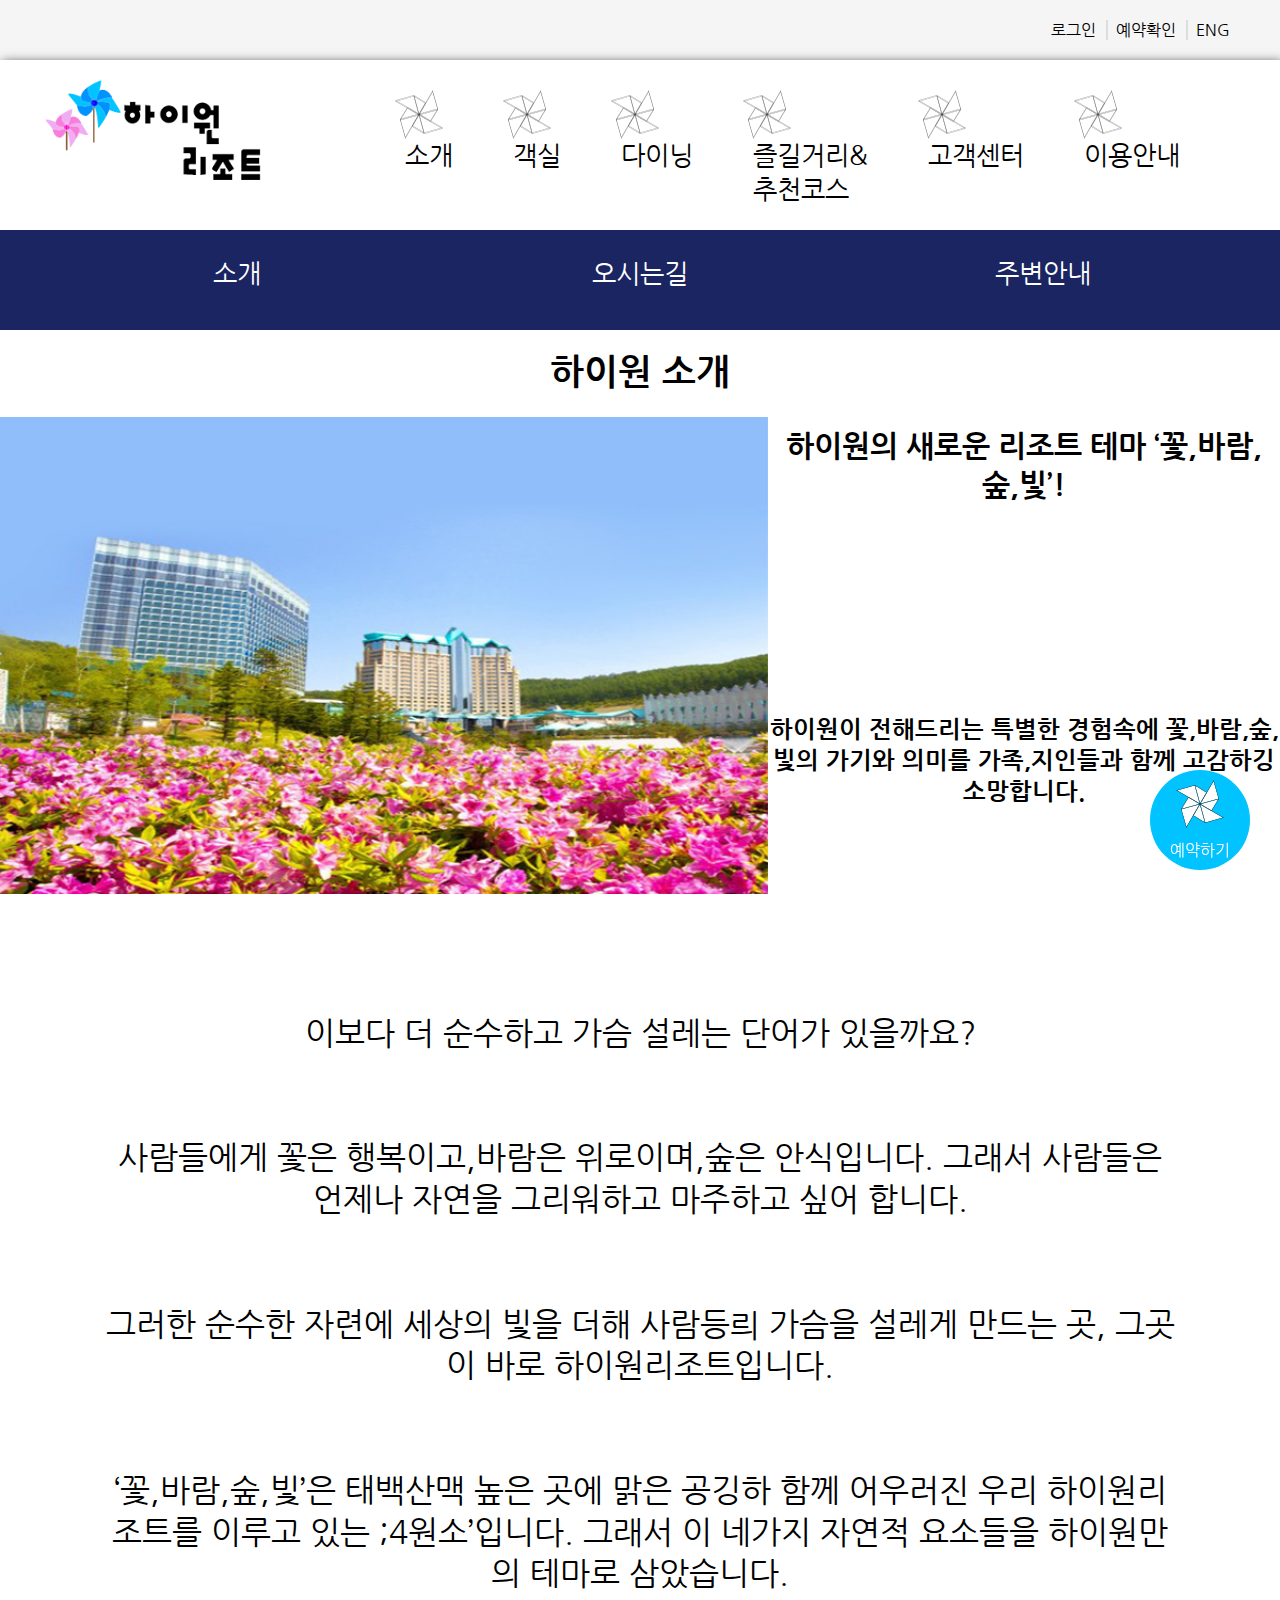
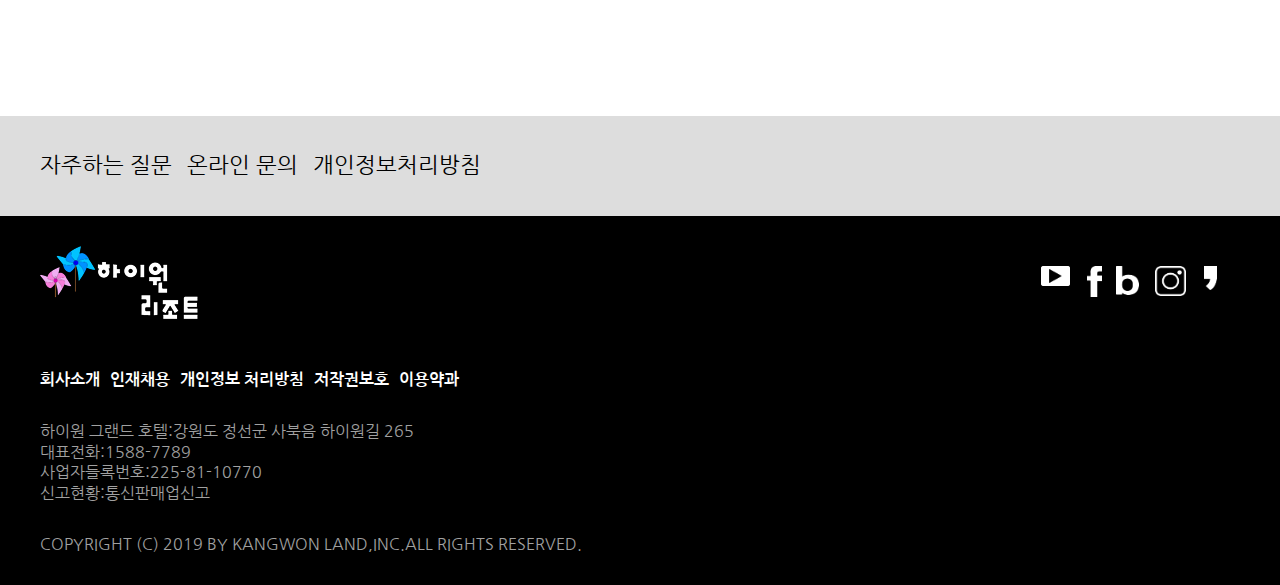
<file: my/sub01.html>
<!DOCTYPE html>
<html lang="ko">
<head>
  <meta charset="UTF-8">
  <meta http-equiv="X-UA-Compatible" content="IE=edge">
  <meta name="viewport" content="width=device-width, initial-scale=1.0">
  <title>소개</title>
  <link rel="stylesheet" href="css/reset.css">
  <link rel="stylesheet" href="css/style.css">
  <script src="js/html5shiv.min.js"></script>
</head>
<body>
  <div id="wrap">
    <div id="top">
      <div class="inner">
        <ul class="top_menu clear">
          <li><a href="#">로그인</a></li>
          <li><a href="#">예약확인</a></li>
          <li><a href="#">ENG</a></li>
        </ul>
      </div><!--.inner-->
    </div><!--#top-->
    <header>
      <div class="inner">
        <button type="button"><span></span></button>
        <a href="#" class="reservation">예약하기</a>
        <hl class="logo"><a href="index.html"><img src="img/로고.png" alt="하이원리조트"></a></hl>
        <ul class="menu clear">
          <li><a href="sub0l.html">소개</a></li>
          <li><a href="sub02.html">객실</a></li>
          <li><a href="#">다이닝</a></li>
          <li><a href="#">즐길거리&<br>추천코스</a></li>
          <li><a href="#">고객센터</a></li>
          <li><a href="#">이용안내</a></li>
        </ul>
      </div><!--.inner-->
    </header>
    <section id="select10">
      <div class="inner">
        <ul class="menu clear">
          <li><a href="#">소개</a></li>
          <li><a href="#">오시는길</a></li>
          <li><a href="#">주변안내</a></li>
        </ul>
      </div><!--.inner-->
    </section>
    <section id="select11">
      <h2>하이원 소개</h2>
      <div class="sub01_main clear">
        <div class="img"><img src="img/sub1.jpg" alt="하이원 이미지"></div>
        <div class="text">
          <h3>하이원의 새로운 리조트 테마 ‘꽃,바람,숲,빛’!</h3>
          <h4>하이원이 전해드리는 특별한 경험속에
            꽃,바람,숲,빛의 가기와 의미를
            가족,지인들과 함께 고감하깅 소망합니다.</h4>
        </div>
      </div>
      <p>
        이보다 더 순수하고 가슴 설레는 단어가 있을까요?<br><br><br>

        사람들에게 꽃은 행복이고,바람은 위로이며,숲은 안식입니다.
        그래서 사람들은 언제나 자연을 그리워하고 마주하고 싶어 합니다.<br><br><br>

        그러한 순수한 자련에 세상의 빛을 더해
        사람등릐 가슴을 설레게 만드는 곳,
        그곳이 바로 하이원리조트입니다.<br><br><br>

        ‘꽃,바람,숲,빛’은 태백산맥 높은 곳에 맑은 공깅하 함께 어우러진
        우리 하이원리조트를 이루고 있는 ;4원소’입니다.
        그래서 이 네가지 자연적 요소들을 하이원만의 테마로 삼았습니다.
      </p>
    </section>
    <section id="section08">
      <div class="inner">
      <ul class="qs clear">
        <li><a href="#">자주하는 질문</a></li>
        <li><a href="#">온라인 문의</a></li>
        <li class="bold"><a href="#">개인정보처리방침</a></li>
      </ul>
    </div>
    </section>
    <footer>
      <div class="inner">
        <h6><a href="index.html"><img src="img/footer_logo.png" alt="로고"></a></h6>
        <ul class="f_menu clear">
          <li><a href="#">회사소개</a></li>
          <li><a href="#">인재채용</a></li>
          <li><a href="#">개인정보 처리방침</a></li>
          <li><a href="#">저작권보호</a></li>
          <li><a href="#">이용약과</a></li>
        </ul>
        <ul class="f_sns clear">
          <li><a href="#"><img src="img/footer_sns1.png"alt="이미지"></a></li>
          <li><a href="#"><img src="img/footer_sns2.png"alt="이미지"></a></li>
          <li><a href="#"><img src="img/footer_sns3.png"alt="이미지"></a></li>
          <li><a href="#"><img src="img/footer_sns4.png"alt="이미지"></a></li>
          <li><a href="#"><img src="img/footer_sns5.png"alt="이미지"></a></li>
        </ul>
        <p class="text"> 
          하이원 그랜드 호텔:강원도 정선군 사북음 하이원길 265<br>
          대표전화:1588-7789<br>
          사업자들록번호:225-81-10770<br>
          신고현황:통신판매업신고
        </p>
        <p>COPYRIGHT (C) 2019 BY KANGWON LAND,INC.ALL RIGHTS RESERVED.</p>
      </div><!--.inner-->
    </footer>
    
    <div id="fix">
      <a href="#">
      <!-- <img src="img/Untitled-1.png" alt="바람개비"> -->
      예약하기
    </a>
    </div>
  </div><!--#wrap-->
  
</body>
</html>
</file>
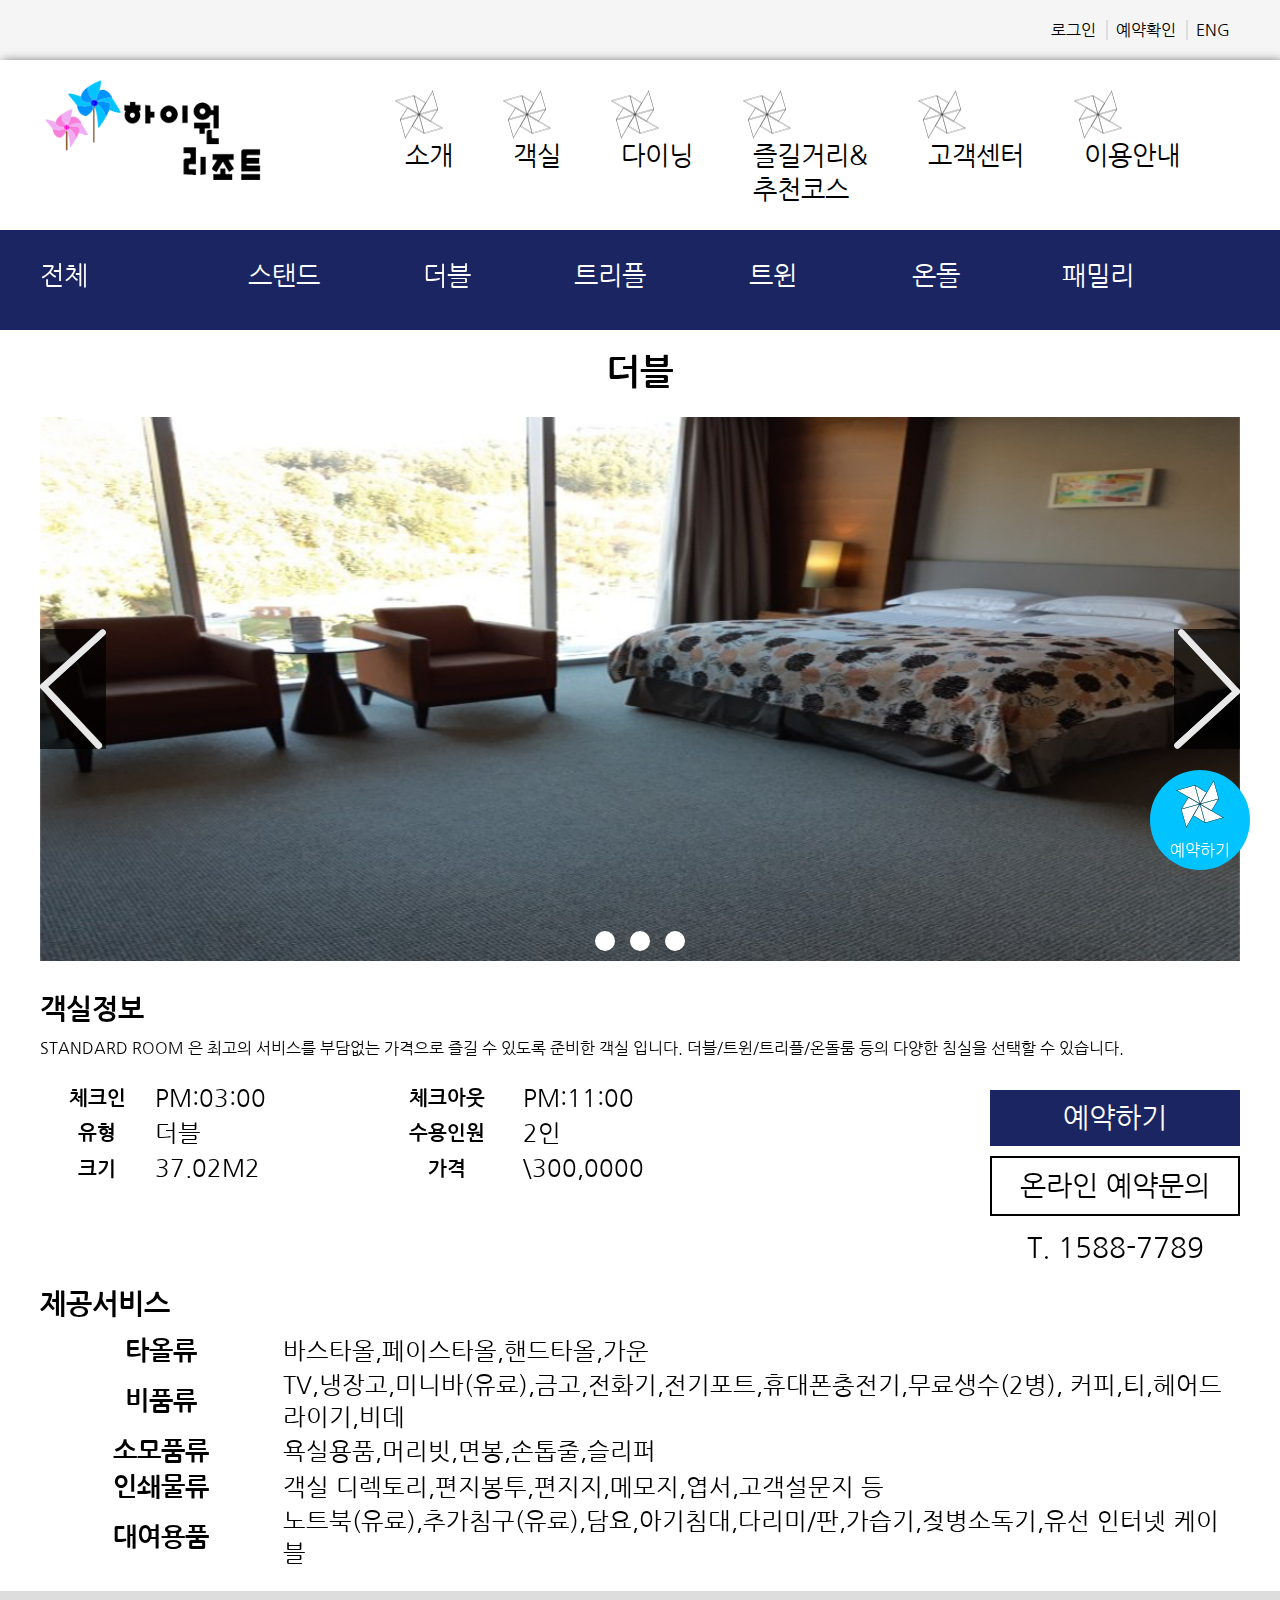
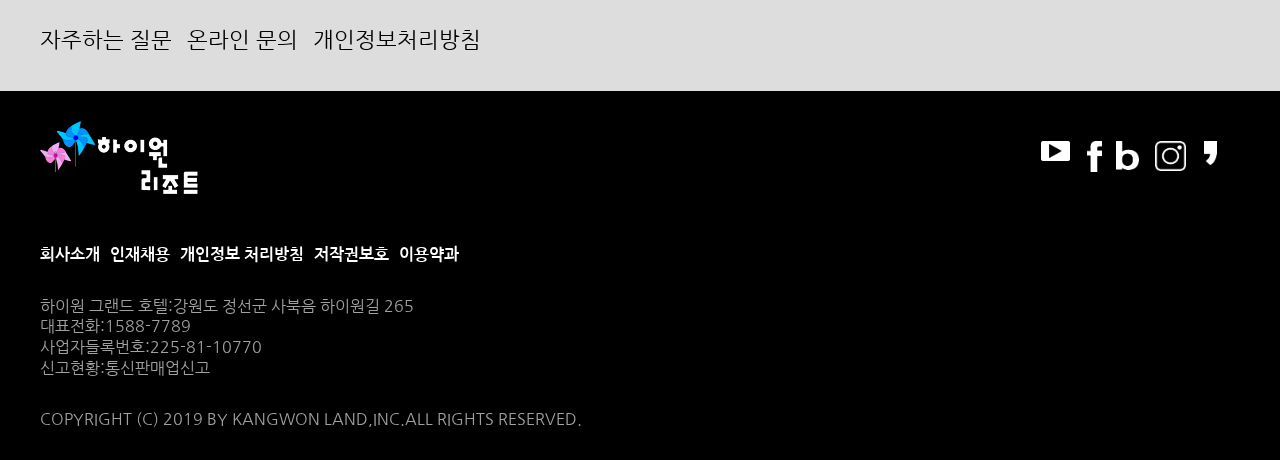
<file: my/sub02.html>
<!DOCTYPE html>
<html lang="ko">
<head>
  <meta charset="UTF-8">
  <meta http-equiv="X-UA-Compatible" content="IE=edge">
  <meta name="viewport" content="width=device-width, initial-scale=1.0">
  <title>객실</title>
  <link rel="stylesheet" href="css/reset.css">
  <link rel="stylesheet" href="css/style.css">
  <script src="js/html5shiv.min.js"></script>
</head>
<body>
  <div id="wrap">
    <div id="top">
      <div class="inner">
        <ul class="top_menu clear">
          <li><a href="#">로그인</a></li>
          <li><a href="#">예약확인</a></li>
          <li><a href="#">ENG</a></li>
        </ul>
      </div><!--.inner-->
    </div><!--#top-->
    <header>
      <div class="inner">
        <button type="button"><span></span></button>
        <a href="#" class="reservation">예약하기</a>
        <hl class="logo"><a href="index.html"><img src="img/로고.png" alt="하이원리조트"></a></hl>
        <ul class="menu clear">
          <li><a href="sub01.html">소개</a></li>
          <li><a href="sub02.html">객실</a></li>
          <li><a href="#">다이닝</a></li>
          <li><a href="#">즐길거리&<br>추천코스</a></li>
          <li><a href="#">고객센터</a></li>
          <li><a href="#">이용안내</a></li>
        </ul>
      </div><!--.inner-->
    </header>

    <section id="section06">
      <div class="inner">
        <ul class="sub02_menu clear">
          <li><a href="#">전체</a></li>
          <li><a href="#">스탠드</a></li>
          <li><a href="#">더블</a></li>
          <li><a href="#">트리플</a></li>
          <li><a href="#">트윈</a></li>
          <li><a href="#">온돌</a></li>
          <li><a href="#">패밀리</a></li>
          <li class="none"><a href="#"><img src="img/arrow_right.png" alt="오른쪽화살표"></a></li>
        </ul>
      </div><!--.inner-->
    </section>
    <section id="section07">
      <div class="inner">
        <h2>더블</h2>
        <div class="img">
          <img src="img/sub02main.png" alt="더블이미지">
          <button type="button" class="arrow_left">
            <img src="img/arrow_left.png" alt="왼쪽화살표">
          </button>
          <button type="button" class="arrow_right">
            <img src="img/arrow_right.png" alt="오른쪽화살표">
          </button>
          <ul class="round clear">
            <li>1</li>
            <li>1</li>
            <li>1</li>
          </ul>
        </div>
        <h5>객실정보</h5>
       
        <p class="text">STANDARD ROOM 은 최고의 서비스를 부담없는 가격으로 즐길 수 있도록 준비한 객실 입니다.
          더블/트윈/트리플/온돌룸 등의 다양한 침실을 선택할 수 있습니다.</p>
    
        <table>
          <tr></tr>
          <th>체크인</th>
          <td>PM:03:00</td>
          <th>체크아웃</th>
          <td>PM:11:00</td>
        </tr>
        <tr></tr>
        <th>유형</th>
        <td>더블</td>
        <th>수용인원</th>
        <td>2인</td>
      </tr>
      <tr></tr>
      <th>크기</th>
      <td>37.02M2</td>
      <th>가격</th>
      <td>\300,0000</td>
    </tr>
        </table>  
        <a href="#" class="reservation">예약하기</a>
        <a href="#" class="reservation_02">온라인 예약문의</a>
        <p class="num">T. 1588-7789</p>
      </div><!--.inner-->
    </section>
    <section id="section09">
      <div class="inner">
        <h5>제공서비스</h5>
        <table>
          <tr>
            <th>타올류</th>
            <td>바스타올,페이스타올,핸드타올,가운</td>
          </tr>
          <tr>
            <th>비품류</th>
            <td>TV,냉장고,미니바(유료),금고,전화기,전기포트,휴대폰충전기,무료생수(2병),
              커피,티,헤어드라이기,비데</td>
          </tr>
          <tr>
            <th>소모품류</th>
            <td>욕실용품,머리빗,면봉,손톱줄,슬리퍼</td>
          </tr>
          <tr>
            <th>인쇄물류</th>
            <td>객실 디렉토리,편지봉투,편지지,메모지,엽서,고객설문지 등</td>
          </tr>
          <tr>
            <th>대여용품</th>
            <td>노트북(유료),추가침구(유료),담요,아기침대,다리미/판,가습기,젖병소독기,유선 인터넷 케이블</td>
          </tr>
        </table>
      </div><!--.inner-->
    </section>
    <section id="section08">
      <div class="inner">
      <ul class="qs clear">
        <li><a href="#">자주하는 질문</a></li>
        <li><a href="#">온라인 문의</a></li>
        <li class="bold"><a href="#">개인정보처리방침</a></li>
      </ul>
    </div>
    </section>

    <footer>
      <div class="inner">
        <h6><a href="index.html"><img src="img/footer_logo.png" alt="로고"></a></h6>
        <ul class="f_menu clear">
          <li><a href="#">회사소개</a></li>
          <li><a href="#">인재채용</a></li>
          <li><a href="#">개인정보 처리방침</a></li>
          <li><a href="#">저작권보호</a></li>
          <li><a href="#">이용약과</a></li>
        </ul>
        <ul class="f_sns clear">
          <li><a href="#"><img src="img/footer_sns1.png"alt="이미지"></a></li>
          <li><a href="#"><img src="img/footer_sns2.png"alt="이미지"></a></li>
          <li><a href="#"><img src="img/footer_sns3.png"alt="이미지"></a></li>
          <li><a href="#"><img src="img/footer_sns4.png"alt="이미지"></a></li>
          <li><a href="#"><img src="img/footer_sns5.png"alt="이미지"></a></li>
        </ul>
        <p class="text"> 
          하이원 그랜드 호텔:강원도 정선군 사북음 하이원길 265<br>
          대표전화:1588-7789<br>
          사업자들록번호:225-81-10770<br>
          신고현황:통신판매업신고
        </p>
        <p>COPYRIGHT (C) 2019 BY KANGWON LAND,INC.ALL RIGHTS RESERVED.</p>
      </div><!--.inner-->
    </footer>
    
    <div id="fix">
      <a href="#">
      <!-- <img src="img/Untitled-1.png" alt="바람개비"> -->
      예약하기
    </a>
    </div>
  </div><!--#wrap-->
  
</body>
</html>
</file>
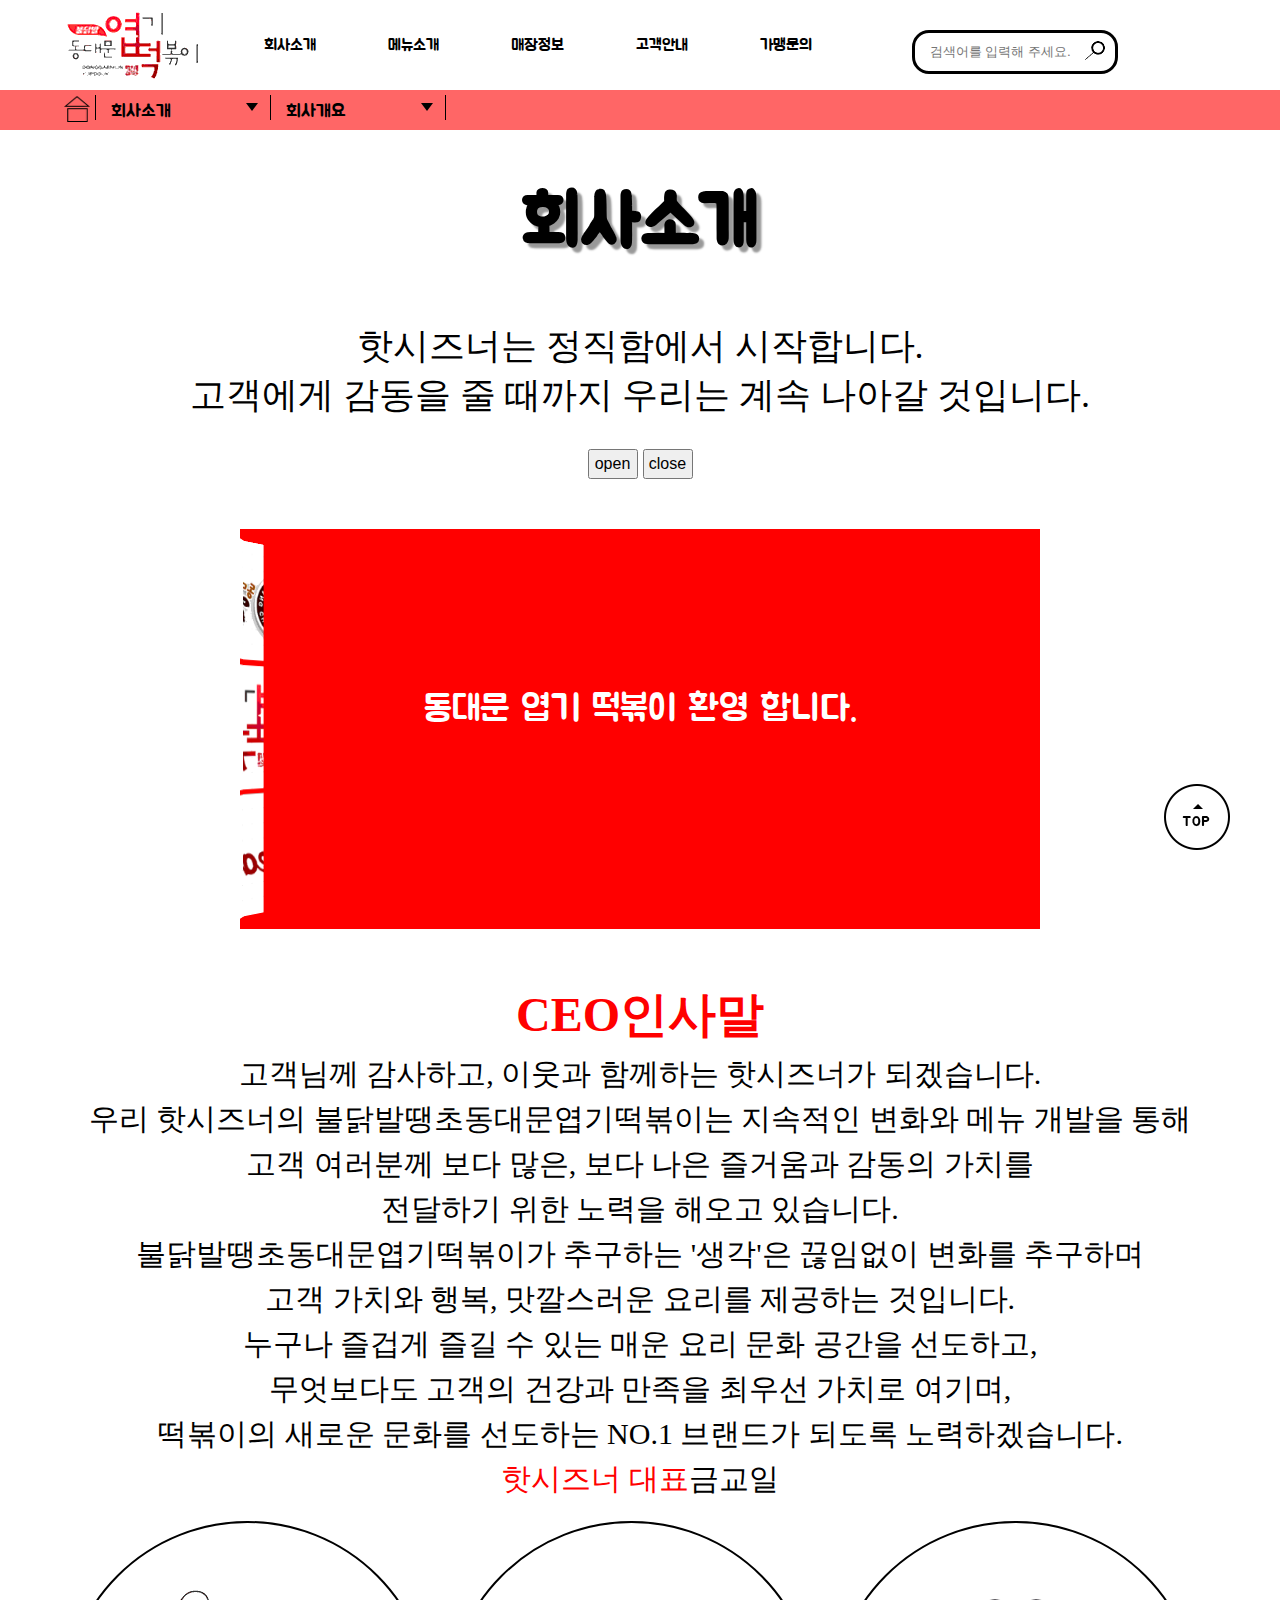
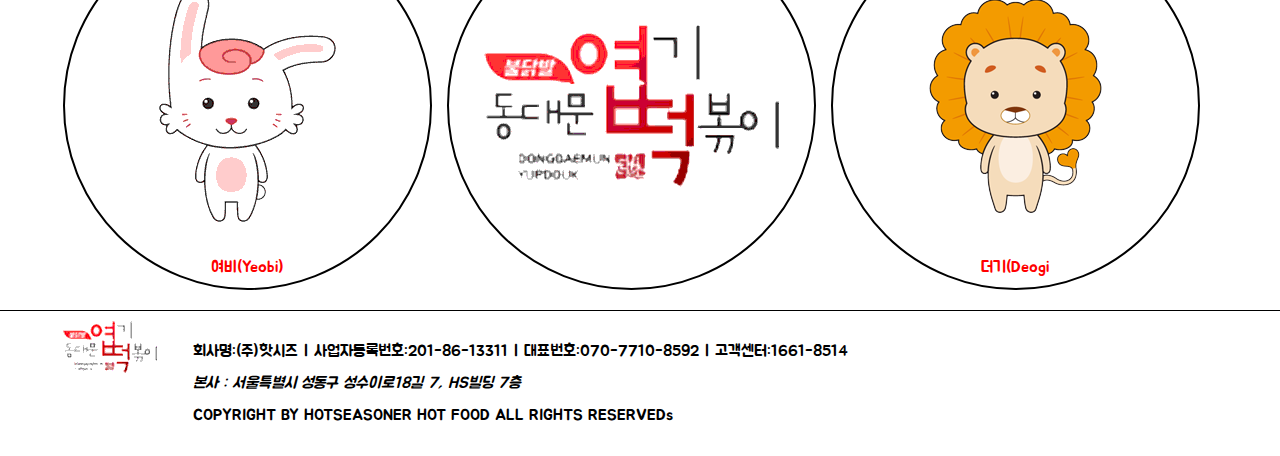
<file: myfirst0701/sub.html>
<!DOCTYPE html>
<html lang="ko">
<head>
  <meta charset="UTF-8">
  <meta http-equiv="X-UA-Compatible" content="IE=edge">
  <meta name="viewport" content="width=device-width, initial-scale=1.0">
  <title>동대문 엽기 떡볶이</title>
  <link type="text/css" rel="stylesheet" href="css/reset.css">
  <link type="text/css" rel="stylesheet" href="css/style.css">
  <script src="js/jquery-3.2.1.min.js"></script>
  <script src="js/oridomi.min.js"></script>
  <script src="js/sticker.min.js"></script>
  <script>
    $(document).ready(function(){ //start
      
        var folded = new OriDomi('.paper', {
          vPanels:          10,     // number of panels when folding left or right (vertically oriented)
          hPanels:          3,     // number of panels when folding top or bottom
          speed:            1200,  // folding duration in ms
          ripple:           2,     // backwards ripple effect when animating
          shadingIntensity: .5,    // lessen the shading effect
          perspective:      800,   // smaller values exaggerate 3D distortion
          maxAngle:         40,    // keep the user's folds within a range of -40 to 40 degrees
          shading:          'soft' // change the shading type
        });
        folded.foldUp(30);

        $('.open').click(function(){
          folded.unfold();
        });
        $('.close').click(function(){
          folded.foldUp(30);
        });
        Sticker.init('.sub_main .list li');
        

    }); //finish
  </script>
</head>
<body>
  <div id="wrap">
    <header>
      <div class="inner">
        <h1><a href="index.html">엽기떡볶이</a></h1>
        <nav>
          <ul class="manu">
            <li class="so"><a href="sub.html">회사소개</a>
              <ul class="hidden">
              <li><a href="#">회사소개</a></li>
              <li><a href="#">브랜드소개</a></li>
              <li><a href="#">오시는길</a></li>
            </ul></li>
            <li class="so"><a href="#">메뉴소개</a>
              <ul class="hidden">
                <li><a href="#">엽기메뉴</a></li>
                <li><a href="#">사이드/음료</a></li>
                <li><a href="#">토핑</a></li>
                <li><a href="#">세트메뉴</a></li>
              </ul></li>
            <li class="so"><a href="#">매장정보</a>
              <ul class="hidden">
                <li><a href="#">엽떡 매장</a></li>
              </ul></li>
            <li class="so"><a href="#">고객안내</a>
              <ul class="hidden">
                <li><a href="#"> 공지사항</a></li>
                <li><a href="#">자주하는질문</a></li>
                <li><a href="#">고객의 소리</a></li>
              </ul></li>
            <li class="so"><a href="#">가맹문의</a>
              <ul class="hidden">
                <li><a href="#"> 창업절차</a></li>
                <li><a href="#">창업비용</a></li>
              </ul></li>
          </ul>
        </nav>
        <div class="search">
          <label for="search">검색</label><input type="text" id="search" placeholder="검색어를 입력해 주세요.">
          <button type="button">검색</button>
        </div><!-- .search -->
      </div>  
      </div><!--.inner-->
    </header>
    <div class="sub_nav">
      <div class="inner">
        <ul>
          <li><a href="#">홈</a></li>
          <li><a href="#">회사소개</a></li>
          <li><a href="#">회사개요</a></li>
        </ul>
      </div><!--.inner-->
    </div><!--.sub_nav-->
    <div class="sub_main">
    <div class="inner">
      <h6>회사소개</h6>
      <p class="font hot">핫시즈너는 정직함에서 시작합니다.<br>
        고객에게 감동을 줄 때까지 우리는 계속 나아갈 것입니다.</p>
        <div class="sub_img">
            <button type="button" class="open">open</button>
            <button type="button" class="close">close</button>
            <div class="paper_wrap">
              <div class="cover">
                <div class="paper">
                  <img src="img/sub.png" alt="">
                </div>
              </div>
              <div class="content">
                <p>동대문 엽기 떡볶이 환영 합니다.</p>
              </div>
            </div>
          </div>
        <p class="font txt5"><strong>CEO인사말</strong>
          고객님께 감사하고, 이웃과 함께하는 핫시즈너가 되겠습니다.<br>
          우리 핫시즈너의 불닭발땡초동대문엽기떡볶이는  지속적인 변화와 메뉴 개발을 통해<br>
          고객 여러분께 보다 많은, 보다 나은 즐거움과 감동의 가치를<br>
           전달하기 위한 노력을 해오고 있습니다.<br>
          불닭발땡초동대문엽기떡볶이가 추구하는 '생각'은 끊임없이 변화를 추구하며<br>
          고객 가치와 행복, 맛깔스러운 요리를 제공하는 것입니다.<br>
          누구나 즐겁게 즐길 수 있는 매운 요리 문화 공간을 선도하고,<br>
          무엇보다도 고객의 건강과 만족을 최우선 가치로 여기며,<br>
          떡볶이의 새로운 문화를 선도하는 NO.1 브랜드가 되도록 노력하겠습니다.<br>
          <span>핫시즈너 대표</span>금교일</p>
          
          <ul class="list">
            <li>
              <span class="sticker"></span>
              <span class="sub_font">여비(Yeobi)</span>
            </li>
            <li><span class="sticker"></span></li>
            <li>
              <span class="sticker"></span>
              <span class="sub_font">더기(Deogi</span></li>
          </ul>
    </div><!--.inner-->
  </div><!--.sub_main-->
    <footer>
      <div class="inner">
        <div class="footer">
        <p>회사명:(주)핫시즈 | 사업자등록번호:201-86-13311 | 대표번호:070-7710-8592 | 고객센터:1661-8514</p>
        <address>본사 : 서울특별시 성동구 성수이로18길 7, HS빌딩 7층</address>
        <p>COPYRIGHT  BY HOTSEASONER HOT FOOD ALL RIGHTS RESERVEDs</p>
      </div><!--.footer-->
      </div><!--.inner-->
    
    </footer><!--footer-->
    <a href="#" class="btn">top</a>
  </div><!--#wrap-->
</body>
</html>
</file>
<file: css/prettyPhoto.css>
div.pp_default .pp_top,div.pp_default .pp_top .pp_middle,div.pp_default .pp_top .pp_left,div.pp_default .pp_top .pp_right,div.pp_default .pp_bottom,div.pp_default .pp_bottom .pp_left,div.pp_default .pp_bottom .pp_middle,div.pp_default .pp_bottom .pp_right{height:13px}
div.pp_default .pp_top .pp_left{background:url(../images/prettyPhoto/default/sprite.png) -78px -93px no-repeat}
div.pp_default .pp_top .pp_middle{background:url(../images/prettyPhoto/default/sprite_x.png) top left repeat-x}
div.pp_default .pp_top .pp_right{background:url(../images/prettyPhoto/default/sprite.png) -112px -93px no-repeat}
div.pp_default .pp_content .ppt{color:#f8f8f8}
div.pp_default .pp_content_container .pp_left{background:url(../images/prettyPhoto/default/sprite_y.png) -7px 0 repeat-y;padding-left:13px}
div.pp_default .pp_content_container .pp_right{background:url(../images/prettyPhoto/default/sprite_y.png) top right repeat-y;padding-right:13px}
div.pp_default .pp_next:hover{background:url(../images/prettyPhoto/default/sprite_next.png) center right no-repeat;cursor:pointer}
div.pp_default .pp_previous:hover{background:url(../images/prettyPhoto/default/sprite_prev.png) center left no-repeat;cursor:pointer}
div.pp_default .pp_expand{background:url(../images/prettyPhoto/default/sprite.png) 0 -29px no-repeat;cursor:pointer;width:28px;height:28px}
div.pp_default .pp_expand:hover{background:url(../images/prettyPhoto/default/sprite.png) 0 -56px no-repeat;cursor:pointer}
div.pp_default .pp_contract{background:url(../images/prettyPhoto/default/sprite.png) 0 -84px no-repeat;cursor:pointer;width:28px;height:28px}
div.pp_default .pp_contract:hover{background:url(../images/prettyPhoto/default/sprite.png) 0 -113px no-repeat;cursor:pointer}
div.pp_default .pp_close{width:30px;height:30px;background:url(../images/prettyPhoto/default/sprite.png) 2px 1px no-repeat;cursor:pointer}
div.pp_default .pp_gallery ul li a{background:url(../images/prettyPhoto/default/default_thumb.png) center center #f8f8f8;border:1px solid #aaa}
div.pp_default .pp_social{margin-top:7px}
div.pp_default .pp_gallery a.pp_arrow_previous,div.pp_default .pp_gallery a.pp_arrow_next{position:static;left:auto}
div.pp_default .pp_nav .pp_play,div.pp_default .pp_nav .pp_pause{background:url(../images/prettyPhoto/default/sprite.png) -51px 1px no-repeat;height:30px;width:30px}
div.pp_default .pp_nav .pp_pause{background-position:-51px -29px}
div.pp_default a.pp_arrow_previous,div.pp_default a.pp_arrow_next{background:url(../images/prettyPhoto/default/sprite.png) -31px -3px no-repeat;height:20px;width:20px;margin:4px 0 0}
div.pp_default a.pp_arrow_next{left:52px;background-position:-82px -3px}
div.pp_default .pp_content_container .pp_details{margin-top:5px}
div.pp_default .pp_nav{clear:none;height:30px;width:110px;position:relative}
div.pp_default .pp_nav .currentTextHolder{font-family:Georgia;font-style:italic;color:#999;font-size:11px;left:75px;line-height:25px;position:absolute;top:2px;margin:0;padding:0 0 0 10px}
div.pp_default .pp_close:hover,div.pp_default .pp_nav .pp_play:hover,div.pp_default .pp_nav .pp_pause:hover,div.pp_default .pp_arrow_next:hover,div.pp_default .pp_arrow_previous:hover{opacity:0.7}
div.pp_default .pp_description{font-size:11px;font-weight:700;line-height:14px;margin:5px 50px 5px 0}
div.pp_default .pp_bottom .pp_left{background:url(../images/prettyPhoto/default/sprite.png) -78px -127px no-repeat}
div.pp_default .pp_bottom .pp_middle{background:url(../images/prettyPhoto/default/sprite_x.png) bottom left repeat-x}
div.pp_default .pp_bottom .pp_right{background:url(../images/prettyPhoto/default/sprite.png) -112px -127px no-repeat}
div.pp_default .pp_loaderIcon{background:url(../images/prettyPhoto/default/loader.gif) center center no-repeat}
div.light_rounded .pp_top .pp_left{background:url(../images/prettyPhoto/light_rounded/sprite.png) -88px -53px no-repeat}
div.light_rounded .pp_top .pp_right{background:url(../images/prettyPhoto/light_rounded/sprite.png) -110px -53px no-repeat}
div.light_rounded .pp_next:hover{background:url(../images/prettyPhoto/light_rounded/btnNext.png) center right no-repeat;cursor:pointer}
div.light_rounded .pp_previous:hover{background:url(../images/prettyPhoto/light_rounded/btnPrevious.png) center left no-repeat;cursor:pointer}
div.light_rounded .pp_expand{background:url(../images/prettyPhoto/light_rounded/sprite.png) -31px -26px no-repeat;cursor:pointer}
div.light_rounded .pp_expand:hover{background:url(../images/prettyPhoto/light_rounded/sprite.png) -31px -47px no-repeat;cursor:pointer}
div.light_rounded .pp_contract{background:url(../images/prettyPhoto/light_rounded/sprite.png) 0 -26px no-repeat;cursor:pointer}
div.light_rounded .pp_contract:hover{background:url(../images/prettyPhoto/light_rounded/sprite.png) 0 -47px no-repeat;cursor:pointer}
div.light_rounded .pp_close{width:75px;height:22px;background:url(../images/prettyPhoto/light_rounded/sprite.png) -1px -1px no-repeat;cursor:pointer}
div.light_rounded .pp_nav .pp_play{background:url(../images/prettyPhoto/light_rounded/sprite.png) -1px -100px no-repeat;height:15px;width:14px}
div.light_rounded .pp_nav .pp_pause{background:url(../images/prettyPhoto/light_rounded/sprite.png) -24px -100px no-repeat;height:15px;width:14px}
div.light_rounded .pp_arrow_previous{background:url(../images/prettyPhoto/light_rounded/sprite.png) 0 -71px no-repeat}
div.light_rounded .pp_arrow_next{background:url(../images/prettyPhoto/light_rounded/sprite.png) -22px -71px no-repeat}
div.light_rounded .pp_bottom .pp_left{background:url(../images/prettyPhoto/light_rounded/sprite.png) -88px -80px no-repeat}
div.light_rounded .pp_bottom .pp_right{background:url(../images/prettyPhoto/light_rounded/sprite.png) -110px -80px no-repeat}
div.dark_rounded .pp_top .pp_left{background:url(../images/prettyPhoto/dark_rounded/sprite.png) -88px -53px no-repeat}
div.dark_rounded .pp_top .pp_right{background:url(../images/prettyPhoto/dark_rounded/sprite.png) -110px -53px no-repeat}
div.dark_rounded .pp_content_container .pp_left{background:url(../images/prettyPhoto/dark_rounded/contentPattern.png) top left repeat-y}
div.dark_rounded .pp_content_container .pp_right{background:url(../images/prettyPhoto/dark_rounded/contentPattern.png) top right repeat-y}
div.dark_rounded .pp_next:hover{background:url(../images/prettyPhoto/dark_rounded/btnNext.png) center right no-repeat;cursor:pointer}
div.dark_rounded .pp_previous:hover{background:url(../images/prettyPhoto/dark_rounded/btnPrevious.png) center left no-repeat;cursor:pointer}
div.dark_rounded .pp_expand{background:url(../images/prettyPhoto/dark_rounded/sprite.png) -31px -26px no-repeat;cursor:pointer}
div.dark_rounded .pp_expand:hover{background:url(../images/prettyPhoto/dark_rounded/sprite.png) -31px -47px no-repeat;cursor:pointer}
div.dark_rounded .pp_contract{background:url(../images/prettyPhoto/dark_rounded/sprite.png) 0 -26px no-repeat;cursor:pointer}
div.dark_rounded .pp_contract:hover{background:url(../images/prettyPhoto/dark_rounded/sprite.png) 0 -47px no-repeat;cursor:pointer}
div.dark_rounded .pp_close{width:75px;height:22px;background:url(../images/prettyPhoto/dark_rounded/sprite.png) -1px -1px no-repeat;cursor:pointer}
div.dark_rounded .pp_description{margin-right:85px;color:#fff}
div.dark_rounded .pp_nav .pp_play{background:url(../images/prettyPhoto/dark_rounded/sprite.png) -1px -100px no-repeat;height:15px;width:14px}
div.dark_rounded .pp_nav .pp_pause{background:url(../images/prettyPhoto/dark_rounded/sprite.png) -24px -100px no-repeat;height:15px;width:14px}
div.dark_rounded .pp_arrow_previous{background:url(../images/prettyPhoto/dark_rounded/sprite.png) 0 -71px no-repeat}
div.dark_rounded .pp_arrow_next{background:url(../images/prettyPhoto/dark_rounded/sprite.png) -22px -71px no-repeat}
div.dark_rounded .pp_bottom .pp_left{background:url(../images/prettyPhoto/dark_rounded/sprite.png) -88px -80px no-repeat}
div.dark_rounded .pp_bottom .pp_right{background:url(../images/prettyPhoto/dark_rounded/sprite.png) -110px -80px no-repeat}
div.dark_rounded .pp_loaderIcon{background:url(../images/prettyPhoto/dark_rounded/loader.gif) center center no-repeat}
div.dark_square .pp_left,div.dark_square .pp_middle,div.dark_square .pp_right,div.dark_square .pp_content{background:#000}
div.dark_square .pp_description{color:#fff;margin:0 85px 0 0}
div.dark_square .pp_loaderIcon{background:url(../images/prettyPhoto/dark_square/loader.gif) center center no-repeat}
div.dark_square .pp_expand{background:url(../images/prettyPhoto/dark_square/sprite.png) -31px -26px no-repeat;cursor:pointer}
div.dark_square .pp_expand:hover{background:url(../images/prettyPhoto/dark_square/sprite.png) -31px -47px no-repeat;cursor:pointer}
div.dark_square .pp_contract{background:url(../images/prettyPhoto/dark_square/sprite.png) 0 -26px no-repeat;cursor:pointer}
div.dark_square .pp_contract:hover{background:url(../images/prettyPhoto/dark_square/sprite.png) 0 -47px no-repeat;cursor:pointer}
div.dark_square .pp_close{width:75px;height:22px;background:url(../images/prettyPhoto/dark_square/sprite.png) -1px -1px no-repeat;cursor:pointer}
div.dark_square .pp_nav{clear:none}
div.dark_square .pp_nav .pp_play{background:url(../images/prettyPhoto/dark_square/sprite.png) -1px -100px no-repeat;height:15px;width:14px}
div.dark_square .pp_nav .pp_pause{background:url(../images/prettyPhoto/dark_square/sprite.png) -24px -100px no-repeat;height:15px;width:14px}
div.dark_square .pp_arrow_previous{background:url(../images/prettyPhoto/dark_square/sprite.png) 0 -71px no-repeat}
div.dark_square .pp_arrow_next{background:url(../images/prettyPhoto/dark_square/sprite.png) -22px -71px no-repeat}
div.dark_square .pp_next:hover{background:url(../images/prettyPhoto/dark_square/btnNext.png) center right no-repeat;cursor:pointer}
div.dark_square .pp_previous:hover{background:url(../images/prettyPhoto/dark_square/btnPrevious.png) center left no-repeat;cursor:pointer}
div.light_square .pp_expand{background:url(../images/prettyPhoto/light_square/sprite.png) -31px -26px no-repeat;cursor:pointer}
div.light_square .pp_expand:hover{background:url(../images/prettyPhoto/light_square/sprite.png) -31px -47px no-repeat;cursor:pointer}
div.light_square .pp_contract{background:url(../images/prettyPhoto/light_square/sprite.png) 0 -26px no-repeat;cursor:pointer}
div.light_square .pp_contract:hover{background:url(../images/prettyPhoto/light_square/sprite.png) 0 -47px no-repeat;cursor:pointer}
div.light_square .pp_close{width:75px;height:22px;background:url(../images/prettyPhoto/light_square/sprite.png) -1px -1px no-repeat;cursor:pointer}
div.light_square .pp_nav .pp_play{background:url(../images/prettyPhoto/light_square/sprite.png) -1px -100px no-repeat;height:15px;width:14px}
div.light_square .pp_nav .pp_pause{background:url(../images/prettyPhoto/light_square/sprite.png) -24px -100px no-repeat;height:15px;width:14px}
div.light_square .pp_arrow_previous{background:url(../images/prettyPhoto/light_square/sprite.png) 0 -71px no-repeat}
div.light_square .pp_arrow_next{background:url(../images/prettyPhoto/light_square/sprite.png) -22px -71px no-repeat}
div.light_square .pp_next:hover{background:url(../images/prettyPhoto/light_square/btnNext.png) center right no-repeat;cursor:pointer}
div.light_square .pp_previous:hover{background:url(../images/prettyPhoto/light_square/btnPrevious.png) center left no-repeat;cursor:pointer}
div.facebook .pp_top .pp_left{background:url(../images/prettyPhoto/facebook/sprite.png) -88px -53px no-repeat}
div.facebook .pp_top .pp_middle{background:url(../images/prettyPhoto/facebook/contentPatternTop.png) top left repeat-x}
div.facebook .pp_top .pp_right{background:url(../images/prettyPhoto/facebook/sprite.png) -110px -53px no-repeat}
div.facebook .pp_content_container .pp_left{background:url(../images/prettyPhoto/facebook/contentPatternLeft.png) top left repeat-y}
div.facebook .pp_content_container .pp_right{background:url(../images/prettyPhoto/facebook/contentPatternRight.png) top right repeat-y}
div.facebook .pp_expand{background:url(../images/prettyPhoto/facebook/sprite.png) -31px -26px no-repeat;cursor:pointer}
div.facebook .pp_expand:hover{background:url(../images/prettyPhoto/facebook/sprite.png) -31px -47px no-repeat;cursor:pointer}
div.facebook .pp_contract{background:url(../images/prettyPhoto/facebook/sprite.png) 0 -26px no-repeat;cursor:pointer}
div.facebook .pp_contract:hover{background:url(../images/prettyPhoto/facebook/sprite.png) 0 -47px no-repeat;cursor:pointer}
div.facebook .pp_close{width:22px;height:22px;background:url(../images/prettyPhoto/facebook/sprite.png) -1px -1px no-repeat;cursor:pointer}
div.facebook .pp_description{margin:0 37px 0 0}
div.facebook .pp_loaderIcon{background:url(../images/prettyPhoto/facebook/loader.gif) center center no-repeat}
div.facebook .pp_arrow_previous{background:url(../images/prettyPhoto/facebook/sprite.png) 0 -71px no-repeat;height:22px;margin-top:0;width:22px}
div.facebook .pp_arrow_previous.disabled{background-position:0 -96px;cursor:default}
div.facebook .pp_arrow_next{background:url(../images/prettyPhoto/facebook/sprite.png) -32px -71px no-repeat;height:22px;margin-top:0;width:22px}
div.facebook .pp_arrow_next.disabled{background-position:-32px -96px;cursor:default}
div.facebook .pp_nav{margin-top:0}
div.facebook .pp_nav p{font-size:15px;padding:0 3px 0 4px}
div.facebook .pp_nav .pp_play{background:url(../images/prettyPhoto/facebook/sprite.png) -1px -123px no-repeat;height:22px;width:22px}
div.facebook .pp_nav .pp_pause{background:url(../images/prettyPhoto/facebook/sprite.png) -32px -123px no-repeat;height:22px;width:22px}
div.facebook .pp_next:hover{background:url(../images/prettyPhoto/facebook/btnNext.png) center right no-repeat;cursor:pointer}
div.facebook .pp_previous:hover{background:url(../images/prettyPhoto/facebook/btnPrevious.png) center left no-repeat;cursor:pointer}
div.facebook .pp_bottom .pp_left{background:url(../images/prettyPhoto/facebook/sprite.png) -88px -80px no-repeat}
div.facebook .pp_bottom .pp_middle{background:url(../images/prettyPhoto/facebook/contentPatternBottom.png) top left repeat-x}
div.facebook .pp_bottom .pp_right{background:url(../images/prettyPhoto/facebook/sprite.png) -110px -80px no-repeat}
div.pp_pic_holder a:focus{outline:none}
div.pp_overlay{background:#000;display:none;left:0;position:absolute;top:0;width:100%;z-index:9500}
div.pp_pic_holder{display:none;position:absolute;width:100px;z-index:10000}
.pp_content{height:40px;min-width:40px}
* html .pp_content{width:40px}
.pp_content_container{position:relative;text-align:left;width:100%}
.pp_content_container .pp_left{padding-left:20px}
.pp_content_container .pp_right{padding-right:20px}
.pp_content_container .pp_details{float:left;margin:10px 0 2px}
.pp_description{display:none;margin:0}
.pp_social{float:left;margin:0}
.pp_social .facebook{float:left;margin-left:5px;width:55px;overflow:hidden}
.pp_social .twitter{float:left}
.pp_nav{clear:right;float:left;margin:3px 10px 0 0}
.pp_nav p{float:left;white-space:nowrap;margin:2px 4px}
.pp_nav .pp_play,.pp_nav .pp_pause{float:left;margin-right:4px;text-indent:-10000px}
a.pp_arrow_previous,a.pp_arrow_next{display:block;float:left;height:15px;margin-top:3px;overflow:hidden;text-indent:-10000px;width:14px}
.pp_hoverContainer{position:absolute;top:0;width:100%;z-index:2000}
.pp_gallery{display:none;left:50%;margin-top:-50px;position:absolute;z-index:10000}
.pp_gallery div{float:left;overflow:hidden;position:relative}
.pp_gallery ul{float:left;height:35px;position:relative;white-space:nowrap;margin:0 0 0 5px;padding:0}
.pp_gallery ul a{border:1px rgba(0,0,0,0.5) solid;display:block;float:left;height:33px;overflow:hidden}
.pp_gallery ul a img{border:0}
.pp_gallery li{display:block;float:left;margin:0 5px 0 0;padding:0}
.pp_gallery li.default a{background:url(../images/prettyPhoto/facebook/default_thumbnail.gif) 0 0 no-repeat;display:block;height:33px;width:50px}
.pp_gallery .pp_arrow_previous,.pp_gallery .pp_arrow_next{margin-top:7px!important}
a.pp_next{background:url(../images/prettyPhoto/light_rounded/btnNext.png) 10000px 10000px no-repeat;display:block;float:right;height:100%;text-indent:-10000px;width:49%}
a.pp_previous{background:url(../images/prettyPhoto/light_rounded/btnNext.png) 10000px 10000px no-repeat;display:block;float:left;height:100%;text-indent:-10000px;width:49%}
a.pp_expand,a.pp_contract{cursor:pointer;display:none;height:20px;position:absolute;right:30px;text-indent:-10000px;top:10px;width:20px;z-index:20000}
a.pp_close{position:absolute;right:0;top:0;display:block;line-height:22px;text-indent:-10000px}
.pp_loaderIcon{display:block;height:24px;left:50%;position:absolute;top:50%;width:24px;margin:-12px 0 0 -12px}
#pp_full_res{line-height:1!important}
#pp_full_res .pp_inline{text-align:left}
#pp_full_res .pp_inline p{margin:0 0 15px}
div.ppt{color:#fff;display:none;font-size:17px;z-index:9999;margin:0 0 5px 15px}
div.pp_default .pp_content,div.light_rounded .pp_content{background-color:#fff}
div.pp_default #pp_full_res .pp_inline,div.light_rounded .pp_content .ppt,div.light_rounded #pp_full_res .pp_inline,div.light_square .pp_content .ppt,div.light_square #pp_full_res .pp_inline,div.facebook .pp_content .ppt,div.facebook #pp_full_res .pp_inline{color:#000}
div.pp_default .pp_gallery ul li a:hover,div.pp_default .pp_gallery ul li.selected a,.pp_gallery ul a:hover,.pp_gallery li.selected a{border-color:#fff}
div.pp_default .pp_details,div.light_rounded .pp_details,div.dark_rounded .pp_details,div.dark_square .pp_details,div.light_square .pp_details,div.facebook .pp_details{position:relative}
div.light_rounded .pp_top .pp_middle,div.light_rounded .pp_content_container .pp_left,div.light_rounded .pp_content_container .pp_right,div.light_rounded .pp_bottom .pp_middle,div.light_square .pp_left,div.light_square .pp_middle,div.light_square .pp_right,div.light_square .pp_content,div.facebook .pp_content{background:#fff}
div.light_rounded .pp_description,div.light_square .pp_description{margin-right:85px}
div.light_rounded .pp_gallery a.pp_arrow_previous,div.light_rounded .pp_gallery a.pp_arrow_next,div.dark_rounded .pp_gallery a.pp_arrow_previous,div.dark_rounded .pp_gallery a.pp_arrow_next,div.dark_square .pp_gallery a.pp_arrow_previous,div.dark_square .pp_gallery a.pp_arrow_next,div.light_square .pp_gallery a.pp_arrow_previous,div.light_square .pp_gallery a.pp_arrow_next{margin-top:12px!important}
div.light_rounded .pp_arrow_previous.disabled,div.dark_rounded .pp_arrow_previous.disabled,div.dark_square .pp_arrow_previous.disabled,div.light_square .pp_arrow_previous.disabled{background-position:0 -87px;cursor:default}
div.light_rounded .pp_arrow_next.disabled,div.dark_rounded .pp_arrow_next.disabled,div.dark_square .pp_arrow_next.disabled,div.light_square .pp_arrow_next.disabled{background-position:-22px -87px;cursor:default}
div.light_rounded .pp_loaderIcon,div.light_square .pp_loaderIcon{background:url(../images/prettyPhoto/light_rounded/loader.gif) center center no-repeat}
div.dark_rounded .pp_top .pp_middle,div.dark_rounded .pp_content,div.dark_rounded .pp_bottom .pp_middle{background:url(../images/prettyPhoto/dark_rounded/contentPattern.png) top left repeat}
div.dark_rounded .currentTextHolder,div.dark_square .currentTextHolder{color:#c4c4c4}
div.dark_rounded #pp_full_res .pp_inline,div.dark_square #pp_full_res .pp_inline{color:#fff}
.pp_top,.pp_bottom{height:20px;position:relative}
* html .pp_top,* html .pp_bottom{padding:0 20px}
.pp_top .pp_left,.pp_bottom .pp_left{height:20px;left:0;position:absolute;width:20px}
.pp_top .pp_middle,.pp_bottom .pp_middle{height:20px;left:20px;position:absolute;right:20px}
* html .pp_top .pp_middle,* html .pp_bottom .pp_middle{left:0;position:static}
.pp_top .pp_right,.pp_bottom .pp_right{height:20px;left:auto;position:absolute;right:0;top:0;width:20px}
.pp_fade,.pp_gallery li.default a img{display:none}
</file>
<file: css/unslider.css>
.unslider {
    overflow: auto;
    margin: 0;
    padding: 0
}
.unslider-wrap {
    position: relative
}
.unslider-wrap.unslider-carousel > li {
    float: left
}
.unslider-vertical > ul {
    height: 100%
}
.unslider-vertical li {
    float: none;
    width: 100%
}
.unslider-fade {
    position: relative
}
.unslider-fade .unslider-wrap li {
    position: absolute;
    left: 0;
    top: 0;
    right: 0;
    z-index: 8
}
.unslider-fade .unslider-wrap li.unslider-active {
    z-index: 10
}
.unslider li,
.unslider ol,
.unslider ul {
    list-style: none;
    margin: 0;
    padding: 0;
    border: none
}
.unslider-arrow {
    position: absolute;
    left: 20px;
    z-index: 2;
    cursor: pointer
}
.unslider-arrow.next {
    left: auto;
    right: 20px
}
</file>
<file: css/template.css>
/**
* @author    Ninodezign.com http://www.ninodezign.com
* @copyright Copyright (C) 2016 Ninodezign.com. All rights reserved.
* @license   Ninodezign.com Proprietary License
*/
/* ============================== DEFAULT HTML ============================== */
@import 'https://fonts.googleapis.com/css?family=Montserrat:400,700';
@import 'https://fonts.googleapis.com/css?family=Roboto:300,400,500,700';
@import 'https://fonts.googleapis.com/css?family=Kaushan+Script';
html, body {
	line-height: 1.7;
	margin: 0;
	padding: 0;
}
body {
	color: #999;
	font-size: 13px;
	font-weight: 400;
	overflow-x: hidden;
	position: relative;
	font-family: 'Roboto', sans-serif;
}
article,aside,details,figcaption,figure,footer,header,hgroup,menu,nav,section,main { 
    display: block;
}
hr {
	border-left: none;
	border-right: none;
    border-top: 1px solid #E5E5E5;
    color: #F4F4F4;
    margin: 20px 0;
    padding: 0;
}
/* =============== DEFAULT HTML - LINK STYLES =============== */
a {
	text-decoration: none;
	outline: none;
	color: #2ec06c;
	-webkit-transition: all .3s ease-in-out;
	   -moz-transition: all .3s ease-in-out;
		 -o-transition: all .3s ease-in-out;
		-ms-transition: all .3s ease-in-out;
			transition: all .3s ease-in-out;
}
a:hover {
	color: #666;
	text-decoration: none;
}
a:active {
	text-decoration: none;
}
a:focus {
	outline: none;
}
a img {
	border: none;
}
a[class*="glyphicon-"] {
	text-decoration: none;
}
/* =============== DEFAULT HTML - HEADING STYLES =============== */
h1, h2, h3, h4, h5, h6 {
	margin: 5px 0 10px;
	color: #333;
	text-transform: uppercase;
	font-family: 'Montserrat', sans-serif;
}
h1, h2 {
	font-weight: 300;
}
h1 {
	font-size: 2.2em;
}
h2 {
	font-size: 1.8em;
}
h3 {
	font-size: 22px;
}
h4 {
	font-size: 18px;
}
h5, h6 {
	font-size: 1em;
}
/* =============== DEFAULT HTML - LIST STYLES =============== */
ul, ul li,
ol, ol li,
p, form, input {
	margin: 0;
	padding: 0;
}
p {
	margin-bottom: 10px;
}
ul, ul li {
	list-style: none;
}
/* =============== DEFAULT HTML - IMAGES STYLES =============== */
img {
	border: none;
	max-width: 100%;
}
img.image-left {
	float: left;
	margin-right: 5px;
}
img.img-full-width {
	width: 100%;
}
/* =============== PREDEFINED CONTENT ALIGN =============== */
.margin-left {
	margin-left: 1em !important;
	margin-right: 0;
}
.margin-right {
	margin-left: 0;
	margin-right: 1em !important;
}
/* ============================== LAYOUT ============================== */
/* =============== LAYOUT - GENERAL LAYOUT =============== */
.container {
	position: relative;
}
[layout="row"] {
	display: -webkit-flex;
	display: -moz-flex;
	display: -ms-flexbox;
	display: flex;
}
.fsr {
	-webkit-flex-shrink: 0;
	flex-shrink: 0;
}
.fg {
	-webkit-flex-grow: 1;
	flex-grow: 1;
}
.fw {
	flex-wrap: wrap;
}
.verticalStretch {
	-ms-flex-align: stretch;
	-webkit-align-items: stretch;
	-webkit-box-align: stretch;
	align-items: stretch;
}
.verticalCenter {
	-ms-flex-align: center;
	-webkit-align-items: center;
	-webkit-box-align: center;
	align-items: center;
}
.nino-btn {
	display: inline-block;
	color: #fff;
	text-transform: uppercase;
	padding: 10px 20px;
	text-align: center;
	border: 2px solid #fff;
	font-size: 12px;
	line-height: 100%;
}
.nino-btn:hover {
	color: #fff;
}
.bg-white {
	background-color: #fff !important;
}
/* =============== HOVER EFFECT =============== */
.nino-hoverEffect {
	text-align: center;
}
.nino-hoverEffect .item {
	background: #95e1d3;
	display: inline-block;
}
.nino-hoverEffect .item .overlay {
	display: block;
	position: relative;
	left: 0;
	top: 0;
	-webkit-transition: all .3s ease-in-out;
	   -moz-transition: all .3s ease-in-out;
		 -o-transition: all .3s ease-in-out;
		-ms-transition: all .3s ease-in-out;
			transition: all .3s ease-in-out;
}
.nino-hoverEffect .item .overlay:before {
	content: "";
	position: absolute;
	left: 0;
	top: 0;
	width: 100%;
	height: 100%;
	opacity: 0;	
	-webkit-transition: all .3s ease-in-out;
	   -moz-transition: all .3s ease-in-out;
		 -o-transition: all .3s ease-in-out;
		-ms-transition: all .3s ease-in-out;
			transition: all .3s ease-in-out;
	background: rgba(255, 171, 150, 0.6); /* fallback for old browsers */ /* Chrome 10-25, Safari 5.1-6 */
	background: -webkit-linear-gradient(top, rgba(255,15,71,0.6), rgba(255, 171, 150, 0.6));
	background: -o-linear-gradient(top, rgba(255,15,71,0.6), rgba(255, 171, 150, 0.6));
	background: linear-gradient(to bottom, rgba(255,15,71,0.6), rgba(255, 171, 150, 0.6)); /* W3C, IE 10+/ Edge, Firefox 16+, Chrome 26+, Opera 12+, Safari 7+ */
}
.nino-hoverEffect .item:hover .overlay {
	left: -10px;
	top: -10px;
}
.nino-hoverEffect .item:hover .overlay:before {
	opacity: 1;	
}
.nino-hoverEffect .content {
	position: absolute;
	left: 0;
	top: 50%;
	width: 100%;
	z-index: 1;
	opacity: 0;
	text-align: center;
	color: #fff;
	
	-webkit-transform: translateY(-50%);
	   -moz-transform: translateY(-50%);
		 -o-transform: translateY(-50%);
		-ms-transform: translateY(-50%);
			transform: translateY(-50%);
}
.nino-hoverEffect .item:hover .content {
	opacity: 1;
}
/* =============== LAYOUT - HEADER AREA =============== */
#nino-header {
	position: relative;
	font-family: 'Montserrat', sans-serif;
	background: url(../images/bg-header2.jpg.png) no-repeat right center;
}
#nino-header:after {
	content: "";
	position: absolute;
	left: 0;
	top: 0;
	width: 100%;
	height: 100%;
	background: rgba(255, 171, 150, 0.6); /* fallback for old browsers */ /* Chrome 10-25, Safari 5.1-6 */
	background: -webkit-linear-gradient(top, rgba(255,15,71,0.6), rgba(255, 171, 150, 0.6));
	background: -o-linear-gradient(top, rgba(255,15,71,0.6), rgba(255, 171, 150, 0.6));
	background: linear-gradient(to bottom, rgba(255,15,71,0.6), rgba(255, 171, 150, 0.6)); /* W3C, IE 10+/ Edge, Firefox 16+, Chrome 26+, Opera 12+, Safari 7+ */
}
#nino-headerInner {
	position: relative;
	z-index: 5;
}
/* =============== MAIN SLIDER =============== */
#nino-slider {
	padding: 40px 0 0;
}
#nino-slider .carousel-inner {
	height: 386px;
}
#nino-slider .carousel-inner > .item {
	text-align: center;
	color: #fff;
}
#nino-slider .carousel-indicators {
	width: 100%;
	left: 0;
	margin: 0;
	position: static;
	margin-top: 80px;
}
#nino-slider .carousel-indicators li,
#nino-slider .carousel-indicators li.active {
	float: left;
	width: 25%;
	height: auto;
	margin: 0;	
	text-indent: initial;
	border-radius: 0;
	background: none;
	text-align: left;
	border: none;
}
#nino-slider .carousel-indicators li .inner {
	border-top: 2px solid #f7eac4;
	position: relative;
	color: #faf3e0;
	text-transform: uppercase;
	margin: 0 12px;
	padding: 10px 0;
}
#nino-slider .carousel-indicators li:hover .inner,
#nino-slider .carousel-indicators li.active .inner {
	border-color: #fff;
	color: #fff;
}
#nino-slider .carousel-indicators li:hover .inner:after,
#nino-slider .carousel-indicators li.active .inner:after {
	content: "";
	position: absolute;
	left: 0;
	top: -2px;
	width: 60px;
	height: 2px;
	background: #f38181;
}
#nino-slider .carousel-indicators li .number {
	font-weight: 700;
	font-size: 18px;
	margin-right: 3px;
}
/* =============== LAYOUT - MENU AREA =============== */
#nino-navbar {
	background: none;
	border: none;
	border-radius: 0;
}
#nino-navbar .navbar-brand {
	color: #fff;
	font-weight: 700;
	font-size: 20px;
}
#nino-navbar .navbar-nav > li > a {
	color: #fff;
	font-weight: 500;
	text-transform: uppercase;
	border-bottom: 3px solid transparent;
	padding: 15px 5px 5px;
	margin: 0 12px;
}
#nino-navbar .navbar-nav > li > a:hover,
#nino-navbar .navbar-nav > .active > a, 
#nino-navbar .navbar-nav > .active > a:hover {
	color: #fce38a;
	border-color: #fce38a;
	background: none;
}
#nino-navbar .nino-menuItem {
	float: right;
}
#nino-navbar .nino-iconsGroup li a {
	border: none;
	font-size: 18px;
}
#nino-navbar .navbar-toggle {
	margin-right: -47px;
	border: none;
}
#nino-navbar .navbar-toggle:hover,
#nino-navbar .navbar-toggle:focus {
	background: none;
}
#nino-navbar .navbar-toggle .icon-bar {
	background: #fff;
}
/* ----------- FIXED NAVBAR WITH ANIMATE ----------- */
.nino-fixed-nav #nino-navbar {
	position: fixed;
	top: 0;
	left: 0;
    width: 100%;
    background: rgba(241, 114, 114, 0.96);
    z-index: 2;
    -webkit-animation-duration: .5s;
    		animation-duration: .5s;
    -webkit-animation-fill-mode: both;
    		animation-fill-mode: both;
    -webkit-animation-name: fadeInDown;
    		animation-name: fadeInDown;
}
.nino-fixed-nav #nino-navbar .navbar-nav > li > a {
	border: none;
}
@-webkit-keyframes fadeInDown {
    0% {
        opacity: 0;
        -webkit-transform: translate3d(0, -100%, 0);
        transform: translate3d(0, -100%, 0)
    }
    100% {
        opacity: 1;
        -webkit-transform: none;
        transform: none
    }
}
@keyframes fadeInDown {
    0% {
        opacity: 0;
        -webkit-transform: translate3d(0, -100%, 0);
        transform: translate3d(0, -100%, 0)
    }
    100% {
        opacity: 1;
        -webkit-transform: none;
        transform: none
    }
}
/* =============== LAYOUT - CONTENT AREA =============== */
section {
	padding: 80px 0;
}
#nino-slider .nino-sectionHeading {
	font-size: 110px;
	color: #fff;
}
#nino-slider .nino-sectionHeading .nino-subHeading {
	font-size: 55px;
}
#nino-slider .nino-sectionHeading:after {
	background: #fff;
}
.nino-sectionHeading {
	font-weight: 700;
	font-size: 25px;
	line-height: 1;
	position: relative;
	padding-bottom: 20px;
	margin-bottom: 30px;
	text-align: center;
	color: #333;
}
.nino-sectionHeading:after {
	content: "";
	position: absolute;
	left: 50%;
	bottom: 0;
	width: 50px;
	height: 2px;
	background: #f38181;
	transform: translateX(-50%);
}
.nino-sectionHeading .nino-subHeading {
	display: block;
	text-transform: none;
	font-weight: 400;
	font-family: 'Kaushan Script', cursive;
	font-size: 20px;
	margin-bottom: 20px;
}
.nino-sectionDesc {
	text-align: center;
	max-width: 750px;
	margin: 0 auto 40px;
}
/* =============== SECTION STORY ABOUT US =============== */
#nino-story .content {
	font-weight: 700;
	font-size: 14px;
}
#nino-story .content .nino-icon {
	display: block;
	font-size: 30px;
}

#nino-services .nino-icon {
	font-size: 30px;
	margin-right: 20px;
	color: #95e1d3;
}
#nino-services .item:not(:nth-last-child(-n+3)) {
	border-bottom: 1px solid #e5e5e5;
	margin-bottom: 50px;
	padding-bottom: 40px;
}
#nino-services .nino-serviceTitle {
	font-weight: 500;
	font-size: 14px;
}

/* =============== SECTION WHAT WE DO =============== */
#nino-whatWeDo .panel-group {
	margin: 0;
}
#nino-whatWeDo .panel-group .panel+.panel {
    margin-top: 8px;
}
#nino-whatWeDo .panel-default {
	border-color: #e5e5e5;
	border-radius: 0;
}
#nino-whatWeDo .panel-default > .panel-heading {
	background: #fff;
	padding: 0;
}
#nino-whatWeDo .panel-title {
	font-size: 14px;
}
#nino-whatWeDo .panel-title a {
	display: block;
	padding: 20px 15px 20px 50px;
	position: relative;
	text-decoration: none;
}
#nino-whatWeDo .panel-title .nino-icon {
	position: absolute;
	left: 10px;
	top: 13px;
	font-size: 30px;
	color: #95e1d3;
}
#nino-whatWeDo .panel-title .nino-icon.arrow {
	left: auto;
	right: 10px;
	color: #ccc;
}
#nino-whatWeDo .panel-title .collapsed .nino-icon.arrow {
	-webkit-transform: rotate(180deg);
	   -moz-transform: rotate(180deg);
		 -o-transform: rotate(180deg);
		-ms-transform: rotate(180deg);
			transform: rotate(180deg);
}
#nino-whatWeDo .panel-body {
	font-style: italic;
	height:50px;
	font-weight: 300;
}
#nino-whatWeDo .mCS-default .mCSB_scrollTools .mCSB_dragger .mCSB_dragger_bar,
#nino-whatWeDo .mCS-default .mCSB_scrollTools .mCSB_dragger.mCSB_dragger_onDrag .mCSB_dragger_bar, 
#nino-whatWeDo .mCS-default .mCSB_scrollTools .mCSB_dragger:active .mCSB_dragger_bar {
	background: #95e1d3;
}
#nino-whatWeDo .mCSB_scrollTools .mCSB_draggerRail {
	background: #f5f5f5;
}



/* =============== SECTION PORTFOLIO =============== */
#nino-portfolio {
	padding-bottom: 0;
}
#nino-portfolio .nino-portfolioItems {
	position: relative;
	margin: 0;
	padding: 0;
}
#nino-portfolio .nino-portfolioItems li {
	float: left;
	width: 25%;
	background: #fff;
	position: relative;
}
#nino-portfolio .nino-portfolioItems li a,
#nino-portfolio .nino-portfolioItems li a img {
	display: block;
	position: relative;
}
#nino-portfolio .nino-portfolioItems li a {
	overflow: hidden;
	color: #fff;
}
#nino-portfolio .nino-portfolioItems li .overlay {
	position: absolute;
	width: 100%;
	height: 100%;
	text-align: center;
	background: rgba(255, 171, 150, 0.8); /* fallback for old browsers */ /* Chrome 10-25, Safari 5.1-6 */
	background: -webkit-linear-gradient(top, rgba(255,15,71,0.8), rgba(255, 171, 150, 0.8));
	background: -o-linear-gradient(top, rgba(255,15,71,0.8), rgba(255, 171, 150, 0.8));
	background: linear-gradient(to bottom, rgba(255,15,71,0.8), rgba(255, 171, 150, 0.8)); /* W3C, IE 10+/ Edge, Firefox 16+, Chrome 26+, Opera 12+, Safari 7+ */
}
#nino-portfolio .nino-portfolioItems li .content {
	position: absolute;
	left: 0 !important;
	top: 50% !important;
	width: 100%;
	-webkit-transform: translateY(-50%);
	   -moz-transform: translateY(-50%);
		 -o-transform: translateY(-50%);
		-ms-transform: translateY(-50%);
			transform: translateY(-50%);
}
#nino-portfolio .nino-portfolioItems li .nino-icon {
	font-size: 30px;
}
#nino-portfolio .nino-portfolioItems li .title {
	color: #fff;
	font-size: 14px;
	margin: 5px 0 5px;
}
#nino-portfolio .nino-portfolioItems li .desc {
	font-style: italic;
	font-size: 12px;
}
/* =============== LAYOUT - FOOTER AREA =============== */
footer {
	padding-top: 50px;
	background: #f8f8f8;
}
footer .nino-colHeading {
	margin: 0 0 25px;
	font-size: 14px;
}
footer .colInfo {
	margin-bottom: 30px;
}
/* ----------- COL 1 ----------- */
footer .footerLogo a {
	color: #ccc;
	font-size: 40px;
	font-family: 'Montserrat', sans-serif;
	font-weight: 700;
	display: inline-block;
	margin-bottom: 20px;
	line-height: 100%;
}


/* =============== SEARCH FORM =============== */
#nino-searchForm {
	position: fixed;
	left: 0;
	top: -100%;
	width: 100%;
	height: 100%;
	background: rgba(0,0,0,.9);
	padding: 20px;
	z-index: 10;
	opacity: 1;
	-webkit-transition: all .3s ease-in-out;
	   -moz-transition: all .3s ease-in-out;
		 -o-transition: all .3s ease-in-out;
		-ms-transition: all .3s ease-in-out;
			transition: all .3s ease-in-out;
}
#nino-searchForm.open {
	top: 0;
	opacity: 1;
}
#nino-searchForm .nino-searchInput {
    position: relative;
    top: 50%;
    height: 100px;
    box-shadow: none;
    font-size: 70px;
    background: none;
    border: none;
    border-bottom: 1px solid #333;
    font-weight: 700;
    padding: 20px 0;
    color: #fff;
    -webkit-transform: translateY(-50%);
	   -moz-transform: translateY(-50%);
		 -o-transform: translateY(-50%);
		-ms-transform: translateY(-50%);
			transform: translateY(-50%);
}
#nino-searchForm .nino-close {
	position: absolute;
	top: 20px;
	right: 20px;
	font-size: 60px;
	cursor: pointer;
}
#nino-searchForm .nino-close:hover {
	color: #fff;
}
/* =============== GO TO TOP =============== */
#nino-scrollToTop {
	width: 50px; 
	height: 50px;
	text-align: center;
	text-decoration: none;
	position: fixed;
	bottom: 10px;
	right: 10px;
	text-indent: -99999em;
	display: none;
	cursor: pointer;
	z-index: 2;
	background: #E74C3C url(../images/go-to-top.png) center center no-repeat;
}
#nino-scrollToTop:hover {
	text-decoration: none;
	background-color: #F75C4C;
}
/* =============== PRETTY PHOTO OVERRIDE =============== */
div.pp_pic_holder a {
	-webkit-transition: all 0s ease 0s;
	   -moz-transition: all 0s ease 0s;
		 -o-transition: all 0s ease 0s;
		-ms-transition: all 0s ease 0s;
			transition: all 0s ease 0s;
}
div.pp_default .pp_description {
	margin: 12px 50px 0 0;
}
div.pp_default .pp_social {
	width: 100%;
}
/* 추가---------- */
.box{
	width: calc(100% / 3);
	margin: 0 auto;
}
.row {
	margin-right: -15px;
	margin-left: -15px;
}
.col-md-6{
	position: relative;
	min-height: 1px;
	padding-right: 15px;
	padding-left: 15px;
}
.skill-progress {
    position: relative;
}

.skill-title {
	width: 80%;
}
.skills-section {
	background-color: #4d4c4c;
	color: #fff;
}

.box2{
	width: 100%;
}
.box3{
	width: 370px;
	height: 260px;
	text-align: center;
	color: #fff;
	position: relative;
}
.box3 span{
	display: block;
	font-size: 24px;
	position: absolute;
	top: 50%;
	left: 50%;
	transform: translate(-50%,-50%);
}
.box3 span.size{
	font-size: 18px;
}
.col-md-4:hover .box3 span{
	display: none;
}

.chart {
	position: relative;
	display: inline-block;
	width: 110px;
	height: 110px;
	margin-top: 50px;
	margin-bottom: 50px;
	text-align: center;
}
.chart canvas {
	position: absolute;
	top: 0;
	left: 0;
}
.percent {
	display: inline-block;
	line-height: 110px;
	z-index: 2;
}
.percent:after {
	content: '%';
	margin-left: 0.1em;
	font-size: .8em;
}
.img3{
	width: 100%;
	height: 600px;
}
.img2{
	width: 100%;
	height: 300px;
}
.img{
	width: 231px;
  height: 300px;
}


/* ============================================================ RESPONSIVE ============================================================ */
@media (max-width: 1200px) {

	/* =============== WHAT WE DO =============== */
	.box{
		width: calc(100% / 3);
	}
	#nino-whatWeDo .panel-body {
		height:50px
	}
	/* =============== FOOTER =============== */
	footer .nino-followUs {
		margin: 15px 0;
	}
	footer .instagramImages a {
		width: 70px;
	}
	

}
@media (max-width: 992px) {
	section {
		padding: 45px 0;
	}	
	/* =============== SECTION TESTIMONIAL =============== */
	.nino-testimonial {
		padding: 30px 0;
	}
	.nino-testimonialSlider .quote {
		font-size: 13px;
	}
	.nino-testimonialSlider .nino-avatar {
		width: 130px;
	}
	/* =============== SECTION COUNTING =============== */
	#nino-counting {
		font-size: 10px;
	}
	#nino-counting .item {
		padding: 35px 5px;
	}
	#nino-counting .number {
		font-size: 50px;
	}
	/* =============== SECTION SERVICES =============== */
	#nino-services .item:not(:nth-last-child(-n+2)) {
		border-bottom: 1px solid #e5e5e5;
		margin-bottom: 30px;
    	padding-bottom: 20px;
	}
	/* =============== SECTION UNIQUE DESIGN =============== */
	#nino-uniqueDesign .nino-devices .tablet {
		width: 250px;
	}
	#nino-uniqueDesign .nino-devices .mobile {
		bottom: -38px;
		margin-left: 88px;
		width: 110px;
	}	
	/* =============== SECTION WHAT WE DO =============== */
	#nino-whatWeDo .panel-group {
		margin-top: 20px;
	}
	/* =============== SECTION OUR TEAM =============== */
	#nino-ourTeam .content .nino-icon {
		font-size: 18px;
		padding: 8px;
	}
	#nino-ourTeam .info {
		margin-top: 25px;
	}
	/* =============== SECTION BRAND =============== */
	#nino-brand {
		padding: 20px 0;
	}
	/* =============== SECTION LATEST BLOG =============== */
	#nino-latestBlog article .articleTitle {
		font-size: 11px;
	}
	#nino-latestBlog article .date {
		padding: 8px 12px;
	}
	#nino-latestBlog article .date .number {
		font-size: 18px;
	}
	#nino-latestBlog article .date .text {
		font-size: 11px;
	}
	.box{
		margin: 0 auto;

}

@media (max-width: 768px) {
	
	#nino-portfolio .nino-portfolioItems li{
		width: 100%;
	}
	/* =============== HOVER EFFECT =============== */
	.nino-hoverEffect .item {
		margin-bottom: 15px;
	}
	/* =============== MAIN SLIDER =============== */
	#nino-slider {
		padding-top: 10px;
	}
	#nino-slider .carousel-inner {
		height: 270px;
	}
	#nino-slider .carousel-indicators {
		margin-top: 30px;
	}
	#nino-slider .nino-sectionHeading {
		font-size: 60px;
	}
	#nino-slider .nino-sectionHeading .nino-subHeading {
	    font-size: 35px;
	}
	/* =============== SECTION UNIQUE DESIGN =============== */
	#nino-uniqueDesign .nino-devices .mobile {
		margin-left: 65px;
	}
	/* =============== SECTION OUR TEAM =============== */
	#nino-ourTeam .info {
		margin: 0 0 20px;
	}
	/* =============== SECTION OUR WORK =============== */
	/* #nino-portfolio .nino-portfolioItems li {
		width: 50%;
	} */
	/* =============== SECTION LATEST BLOG =============== */
	#nino-latestBlog {
		text-align: center;
	}
	#nino-latestBlog article {
		display: inline-block;
		max-width: 380px;
		margin-bottom: 30px;
		text-align: left;
	}
}

@media (max-width: 767px) {
	
	/* =============== MENU AREA =============== */
	#nino-navbar {
		background: rgba(234, 83, 83, 0.70);
	}
	#nino-navbar .navbar-header {
		padding-right: 80px;
	}
	#nino-navbar .navbar-nav > li > a {
		padding: 10px 5px 5px;
	}
	#nino-navbar .navbar-nav > li > a:hover, 
	#nino-navbar .navbar-nav > .active > a, 
	#nino-navbar .navbar-nav > .active > a:hover {
		border-color: transparent;
	}
	#nino-navbar .nino-menuItem,
	#nino-navbar .navbar-collapse {
		width: 100%;
	}
	#nino-navbar .navbar-collapse {
		background: rgba(56,56,56,0.95);
		border-color: #464646;
		position: absolute;
		z-index: 1;
		left: 0px;
	}
	#nino-navbar .nino-iconsGroup {
		position: absolute;
		right: 15px;
		top: 0;
		margin: 0;
	}
	#nino-navbar .nino-iconsGroup > li {
		display: inline-block;
	}
	#nino-navbar .nino-iconsGroup li a {
		margin: 0 0 0 15px;
		padding: 15px 0 5px;
	}
	/* =============== SECTION SERVICES =============== */
	#nino-services .item:not(:nth-last-child(-n+1)) {
		border-bottom: 1px solid #e5e5e5;
		margin-bottom: 20px;
		padding-bottom: 10px;
	}
}

@media (max-width: 640px) {
	section {
		padding: 30px 0;
	}
	.nino-sectionHeading {
		font-size: 20px;
		margin-bottom: 20px;
	}
	.nino-sectionHeading .nino-subHeading {
		font-size: 16px;
		margin-bottom: 10px;
	}
	.nino-sectionDesc {
		margin-bottom: 20px;
	}
	/* =============== MAIN SLIDER =============== */
	#nino-slider .nino-sectionHeading {
		font-size: 45px;
	}
	#nino-slider .nino-sectionHeading .nino-subHeading {
		font-size: 22px;
	}
	#nino-slider .carousel-inner {
		height: 205px;
	}
	#nino-slider .carousel-indicators li .number {
		display: none;
	}
	/* =============== SECTION COUNTING =============== */
	#nino-counting .item {
		padding: 20px 5px;
	}
	#nino-counting .number {
		font-size: 28px;
	}
	#nino-counting .text {
		font-size: 9px;
	}
	/* =============== SECTION UNIQUE DESIGN =============== */
	#nino-uniqueDesign .nino-devices .mobile {
		margin-left: 65px;
	}
	/* =============== SECTION TESTIMONIAL =============== */
	.nino-testimonialSlider {
		margin: 0 40px;
	}
	.nino-testimonialSlider .nino-symbol {
		font-size: 45px;
		margin: 0 15px 0 5px;
	}
	.nino-testimonialSlider .quote {
		font-size: 11px;
	}
	.nino-testimonialSlider .name {
		font-size: 13px;
	}
	.nino-testimonialSlider .nino-avatar {
		width: 100px;
		margin-right: 15px;
	}
	/* =============== SECTION UNIQUE DESIGN =============== */
	#nino-uniqueDesign .nino-devices .mobile {
		margin-left: 50px;
		width: 90px;
	}
	/* =============== SECTION HAPPY CLIENT =============== */
	#nino-happyClient .nino-avatar {
	    width: 50px;
	    margin-right: 15px;
	}
	/* =============== SEARCH FORM =============== */
	#nino-searchForm .nino-searchInput {
		height: 60px;
		font-size: 35px;

	}
	#nino-searchForm .nino-close {
		font-size: 40px;
	}
	/* =============== FOOTER =============== */
	footer {
		padding-top: 30px;
	}

}

@media (max-width: 480px) {
	
	/* =============== MAIN SLIDER =============== */
	#nino-slider .carousel-indicators li .inner {
		text-indent: -99999em;
		line-height: 0;
		border-width: 3px;
	}
	#nino-slider .carousel-indicators .inner:after {
		display: none;
	}
	#nino-slider .carousel-indicators li.active .inner {
		border-color: #f38181;
	}
	/* =============== SECTION TESTIMONIAL =============== */
	.nino-testimonialSlider .nino-symbol,
	.nino-testimonialSlider .nino-avatar {
		display: none;
	}
	/* =============== SECTION OUR WORK =============== */
	#nino-portfolio .nino-portfolioItems li {
		width: 100%;
	}
	
}
</file>
<file: myfirst0701/css/style.css>
@charset "utf-8";
.inner{
  width: 1155px;
  margin: 0 auto;
  position: relative;
}
header{
  height: 90px;
  background-color: #fff;
}

header h1 a{
  background: url(../img/headerlogo.gif) no-repeat center;
  display: block;
  width: 140px;
  height: 70px;
  font-size: 0;
  color: transparent;
  float: left;
  margin-top: 10px;
}

header nav{
  position: absolute;
  top: 0;
  left: 165px;
}
nav .manu::after{
  content: '';
  display: block;
  clear: both;
}
nav .manu .so{
  float: left;
  position: relative;
}
nav .manu .so > a{
  display: block; 
  padding: 0 36px; 
  height: 90px; 
  line-height: 90px;
  
}
.hidden{
  display: none;
  width:140px;
  height: 310px;
  position: absolute;
  top: 90px;
  left: 0;
  font-size: 20px;
  text-align: center;
  background-color: red;
}
.hidden li{
  margin-top: 50px;
  color: #fff;
} 
header nav .manu .so a:hover{
  color: #fff;
  font-size: 20px;
  background-color: red;
}
header nav .manu .so:hover .hidden{
  display: block; 
}

.search{
  position: absolute;
  top: 30px;
  right: 100px;
  border: 3px solid black;
  border-radius: 17px;
  width: 200px;
  height: 38px;
}
.search input{
  border: 0;
  width: 160px;
  height: 20px;
  margin-left: 15px;
  outline: none;
  margin-top: 8px;
}
.search label{
  display: none;
}
.search button{
  position: absolute; 
  top: 8px; 
  right: 10px;
  display: block; 
  width: 21px; 
  height: 19px;
  background: url(../img/search.gif) no-repeat; 
  font-size: 0;
  color: transparent;
  border: 0;
  background-color: none;
  cursor: pointer;
}
.content_1{
  height: 800px;
  background: url(../img/Untitled-1.png) no-repeat top right;
  background-color: black;
  color: #fff;
}

.content_1 .left{
  padding: 150px 0;
}
.content_1 .txt1{
  font-size: 30px;
  color: red;
  margin-bottom: 55px;
}
.content_1 h2{
  font-size: 60px;
}
.content_1 #txt2{
  font-size: 20px;
  margin: 70px 0;
}
.content_1 .more{
  display: block;
  width: 217px;
  height: 50px;
  border-radius: 10px;
  background-color: red;
  color: #fff;
  font-size: 28px;
  text-align: center;
  line-height: 50px;
}

.round{
  position:absolute;
  left: 50%;
  bottom: 50px;
  transform: translateX(-50%);
}
.round li{
  float: left;
  margin-right: 25px;
}
.round ul li a{
  display: block;
  width: 19px;
  height: 19px;
  background-color: red;
  border-radius: 50%;
  font-size: 0;
  color: transparent;
}
.round ul li:last-child{
  margin-right: 0;
}
.round .fff{
  background-color: #fff;
}
.contet_2{
  width: 100%;
  height: 1000px;
  background-color: rgba(0, 0, 0, 0.4);
}
.contet_2 .inner{
  padding-top: 50px;
}
.contet_2 h3{
  font-size: 72px;
  text-align: center;
  color: #fff;
  text-shadow: 5px 5px 2px rgba(0, 0, 0, 0.4);
}
.contet_2 .img_list::after{
  content: '';
  display: block;
  clear: both;
}
.contet_2 .img_list{
  margin-top: 50px;
}
.contet_2 .img_list > li{float: left;
margin-right: 35px;
margin-bottom: 30px;} 
.contet_2 .img_list > li:nth-child(4n){
  margin-right: 0;
}
.contet_2 .img_list > li a{
  display: block; 
  width: 260px; 
  height: 300px; 
  position: relative;}
.contet_2 .img_list > li a .txt_box{
  width: 100%; 
  height: 300px; 
  background-color: red; 
  position: absolute;
  top: 0; 
  left: 0; 
  opacity: 0;
  text-align: center;}
.contet_2 .img_list > li a:hover .txt_box{opacity: 1;}
.contet_2 .img_list > li a .txt_box h4{
  font-size: 30px;
  margin-top: 50px;
}
.contet_2 .img_list > li a .txt_box .txt3{
  font-size: 20px;
  margin-top: 30px;
  margin-bottom: 30px;
}
.contet_2 .img_list > li a .txt_box .txt4{
  font-size: 40px;
  color: #fff;
}
.contet_2 .more{
  display: block;
  width: 55px;
  height: 55px;
  background: url(../img/more2.png) no-repeat center;
  margin: 30px auto 0;
  font-size: 0;
  color: transparent;
}
.content_3{
  padding: 50px 0;
}
.content_3 .inner::after{
  content: '';
  display: block;
  clear: both;
}
.content_3 .box{
  width: 570px;
  float: left;
  position: relative;
}
.content_3 .box:last-child{
  float: right;
}
.content_3 .box h5{
  font-size: 40px;
}
.content_3 .box a,.content_3 .box .font{
  font-size: 20px;
}
 .content_3 .box > a{
  position: absolute;
  top: 20px;
  right:0 ;
}

.content_3 .box .list{
  border-top: 5px solid black ;
  margin-top: 20px;
}
.content_3 .box .list li{
  border-top: 1px solid black;
}
.content_3 .box .list li a{
  display: block;
  width: 550px;
  height: 60px;
  margin-left: 10px;
  line-height: 60px;
}

.content_4{
  background-color: rgba(0, 0, 0, 0.4);
}
.content_4 .inner{
  height: 400px;
  background: url(../img/Untitled-2.png) no-repeat 950px 30px,url(../img/Untitled-3.png) no-repeat 850px 200px;
  background-color: red;
  border-radius:100px;
}
.content_4 h5{
  font-size: 40px;
  color: #fff;
  text-align: center;
  padding-top: 30px;
}
.content_4 .inner .last{
  height: 40px;
  margin-bottom:30px;
  line-height: 40px;
}
.content_4 .inner .last::after{
  content: '';
  display: block;
  clear: both;
}
.content_4 .inner .round_1{
  width: 32px;
  height: 32px;
  background-color: #fff;
  border-radius: 50%;
  text-align: center;
  font-size: 30px;
  float: left;
 margin: 0 30px;
}
.content_4 .last > p{
  float: left;
  font-size: 30px;
  color: #fff;
}

.content_4 .inner > a{
  font-size: 40px;
  display: block;
  width: 490px;
  height: 65px;
  background-color: #fff;
  border-radius: 20px;
  text-align: center;
  line-height: 65px;
  position: absolute;
  bottom: 50px;
  left: 330px;
}
footer .inner{
  background: url(../img/footerlogo.gif) no-repeat left 10px;
}
footer .footer{
  padding: 30px 130px;
  font-size: 16px;
}
footer .footer address{
  margin:10px 0;
}
.btn{
  width:66px ;
  height: 66px;
  position: fixed;
  bottom: 50px;
  right: 50px;
  background: url(../img/top2.png) no-repeat center;
  font-size: 0;
  color: transparent;
}

/* 서브페이지지지지지지지짖 */
.sub_nav{
  height: 40px;
  background-color: rgba(255, 0, 0, 0.6);
}
.sub_nav ul::after{
  content: '';
  display: block;
  clear: both;
  padding: 10px 0;
}
.sub_nav ul li{
  float: left;
  position: relative;
}
.sub_nav ul li a{
  font-size: 18px;
  color: black;
  display: block;
  padding: 10px 100px 0 15px;
  background:url(../img/down2.png) no-repeat 150px center ;
}
.sub_nav ul li:first-child a{
  width: 23px;
  height: 40px;
  padding: 0 10px 0 0 ;
  background: url(../img/house2.png) no-repeat left 5px;
  font-size: 0;
  color: transparent;
}
.sub_nav ul li::after{
  content: '';
  display: block;
  width: 1px;
  height: 25px;
  background-color:black;
  position: absolute;
  top: 5px;
  right: 0;
}
.sub_main{
  border-bottom:1px solid black ;
  padding-bottom: 20px;
}
.sub_main .inner{
  text-align: center;
}
.sub_main h6{
  font-size: 72px;
  margin-top: 45px;
  text-shadow: 5px 5px 2px rgba(0, 0, 0, 0.4);
}
.sub_main .hot{
  font-size:36px;
  margin: 50px 0 30px 0;
}
.paper_wrap{
  width: 1170px;
  height: 585px;
  margin: 50px auto;
  position: relative;
}
.cover{
  position: absolute;
  top: 0;
  left: 0;
  width: 100%;
  height: 100%;
  overflow: hidden;
}
.cover img{
  width: 100%;
}
.content{
  width: 100%;
  height: 100%;
  background-color: red;
  box-sizing: border-box;
}
.content p{
  font-size: 36px;
  color: #fff;
  line-height: 360px;
}
.paper_wrap{
      width: 800px;
      height: 400px;
      margin: 50px auto;
      position: relative;
    }
    .cover{
      position: absolute;
      top: 0;
      left: 0;
      width: 100%;
      height: 100%;
      overflow: hidden;
    }
    .cover img{
      width: 100%;
    }
    
.sub_main strong{
  display: block;
  font-size:48px;
  color: red;
}
.sub_main .txt5{
  font-size: 30px;
  line-height: 1.5;
}
.sub_main span{
  color: red;
}
.sub_main .list::after{
  content: '';
  display: block;
  clear: both;
}
.sub_main .list{
  margin-top: 20px;
}
.sub_main .list li{
  float: left;
  width: 365px;
  height: 365px;
  border-radius: 50%;
  border: 2px solid black;
  margin-right: 15px;
  position: relative;
}
.sub_main .list li:last-child{
  margin-right: 0;
}
.sub_main .list li:nth-child(1){
  background: url(../img/subrabbit.png) no-repeat center;
}
.sub_main .list li:nth-child(2){
  background: url(../img/sublogo.png) no-repeat center;
}
.sub_main .list li:nth-child(3){
  background: url(../img/sublion.png) no-repeat center;
}
.sub_main .list li .sub_font{
  position: absolute;
  bottom: 10px;
  left: 50%;
  transform: translateX(-50%);
}
.open,.close{
  width: 50px;
  height: 30px;
  font-size: 16px;
}
</file>
<file: my/css/style.css>
@charset "UTF-8";
/* swiper */
.swiper {
  width: 100%;
  height: 100%;
}

.swiper-slide {
  text-align: center;
  font-size: 18px;
  background: #fff;

  /* Center slide text vertically */
  display: -webkit-box;
  display: -ms-flexbox;
  display: -webkit-flex;
  display: flex;
  -webkit-box-pack: center;
  -ms-flex-pack: center;
  -webkit-justify-content: center;
  justify-content: center;
  -webkit-box-align: center;
  -ms-flex-align: center;
  -webkit-align-items: center;
  align-items: center;
}

.swiper-slide img {
  display: block;
  width: 100%;
  height: 100%;
  object-fit: cover;
}
#wrap{
  min-width: 320px;
}
#top{
  display: none;
}
.inner{
  width: 100%;
  position: relative;
  margin: 0 auto;
}
header{
  height: 140px;
  width: 100%;
  background-color: #ffffff;
  box-shadow: 2px 2px 10px rgba(0, 0, 0, 0.7);
  z-index: 999;
}
header .reservation{
  padding-top: 49px;
  float: left;
  background: url(../img/메뉴.png) no-repeat 0 0;
  height: 23px;
  display: block;
  position: absolute;
  top: 30px;
  right: 10px;
}
header .reservation:hover{
  background-position:0 -48px;
}

header .logo img{
  display: block;
  height: 100px;
  position: absolute;
  left: 50%;
  top: 20px;
  transform: translateX(-50%);
}
header .menu{
  display: none;
}
header button{
  position: absolute;
  top: 50px;
  left: 10px;
}
header button span,header button::after,header button::before{
  display: block;
  width: 30px;
  height: 3px;
  background-color: #ddd;
}
header button span{
  margin: 5px 0;
}
header button::after,header button::before{
  content: '';
}
/* #section01{
  background: url(../img/main.jpg) no-repeat  0 top;
  height: 360px;
  position: relative;
} */
/* #section01 .main{
  width: 100%;
  height: 360px;
} */
#section01 .inner{
  width: 100%;
  margin: 0 auto;
  height: 360px;
}
#section01 .left{
  position: absolute;
  top: 160px;
  left: 0;
}
#section01 .left img,#section01 .right img{
  width: 50%;
}
#section01 .right{
  position: absolute;
  top: 160px;
  right: 0;
}
#section01 h2{
  color: #fff;
  position: absolute;
  top: 100px;
  left: 60px;
  font-size: 24px;
}
#section01 p{
  display: block;
  color: #fff;
  position: absolute;
  top: 150px;
  left: 60px;
  font-size: 16px;
}
#section01 .round{
  position: absolute;
  bottom: -350px;
  left: 50%;
  transform: translateX(-50%);
}
#section01 .round li{
  font-size: 0;
  color: transparent;
  width: 13px;
  height: 13px;
  margin-right: 5px;
  background-color: #fff;
  border-radius: 50%;
  float: left;
}
#section01 .round li:last-child{
  margin-right: 0;
}
#section01 .round li:hover{
  background-color: #00c3ff;
}
#select02 .calandar li{
  float: left;
}
#select02 .calandar li:nth-child(1),#select02 .calandar li:nth-child(5){
  display: none;
}
#select02 .calandar li:nth-child(2),#select02 .calandar li:nth-child(3),#select02 .calandar li:nth-child(4){
  width: calc((100% - 20px ) / 3);
  text-align: center;
  margin-right: 10px;
  padding: 10px;
}
#select02 .calandar li:nth-child(4){
  margin-right: 0;
}
#select02 .calandar li:nth-child(2) p,#select02 .calandar li:nth-child(4) p{
  font-size: 20px;
  color: rgba(0, 0, 0, 0.7);
  display: block;
  margin-bottom: 10px;
}
#select02 .calandar li:nth-child(2) a,#select02 .calandar li:nth-child(4) a{
  font-size: 24px;
}
#select02 .calandar li:nth-child(3){
  display: block;
  margin-top: 30px;
}
#select02 .calandar li:nth-child(6),#select02 .calandar li:nth-child(7){
 width: calc((100% - 10px)  / 2); 
 font-size: 24px;
}
#select02 .calandar li:nth-child(6){
  text-align: right;
  margin-right: 10px;
 
}
#select02 .calandar li:nth-child(7){
  text-align: left;
}
#select02 .calandar li:nth-child(8){
 width: 100%;
}
#select02 .calandar li:nth-child(8) a{
  display: block;
  width: 100%;
  height: 50px;
  font-size: 22px;
  background-color: #00c3ff;
  text-align: center;
  margin: 10px 0;
  line-height: 50px;
}
h3{
  font-size: 30px;
  padding: 10px;
}
#section03 .sec03_box{
  width: 100%;
  margin-top: 20px;
}
#section03 .sec03_box img{
  width: 100%;
  border: 5px solid #00c3ff;
  margin-bottom: 25px;
  transition: all 0.5;
}
#section03 img:hover{
  transform: scale(1.5);
}
#section03 .more{
  position: absolute;
  top: 40px;
  right: 10px;
  font-size: 18px;
}
h4{
  font-size: 30px;
}
.sec03_box p{
  font-size: 24px;
  margin: 10px 0;
}
.sec03_box a{
  font-size: 18px;
  color: #d6d6d6;
  display: block;
  padding: 5px;
  border: 1px solid #e8e8e8;
  width: 150px;
  border-radius: 30px;
  margin-bottom: 40px;
  text-align: center;
}
#section04 .sec04_box{
  width: 100%;
  background-color: rgba(0, 0, 0, 0.3);
  height: 150px;
}
#section04 .sec04_boxul{
 width: 90%;
 position: absolute;
 top: 60%;
 left: 55%;
 transform: translate(-50%,-50%);
}
.sec04_boxul li{
  float: left;
}
.sec04_boxul li div.round{
  border: 2px solid #fff;
  width: 60px;
  height:60px;
  border-radius: 50%;
  margin-bottom: 20px;
  position: relative;
  margin-right: 5px;
}
.sec04_boxul li div.round:last-child{
  margin-right: 0;
}
.sec04_boxul li div.round img{
  display: block;
  position: absolute;
  width: 55%;
  left: 50%;
  top: 50%;
  transform: translate(-50%,-50%);
}
.sec04_boxul li p{
  color: #fff;
  font-size: 12px;
  text-align: center;
}
#section05{
  padding: 10px 0;
}
.sec05_box .box{
  float: left;
  width: calc((100% - 30px) / 3);
  margin-right: 5px;
}
.sec05_box .box:last-child{
  margin-right: 0;
}
.sec05_box .box .inbox{
  height: 250px;
  position: relative;
  color: #fff;
  font-size: 16px;
  margin-top: 5px;
}
.sec05_box .box:nth-child(1) .inbox{
  background-color: #1a2561;
  padding: 10px;
}
.sec05_box .box:nth-child(1) .inbox .left{
 text-align: left;
 font-size: 14px;
display: block; 
width: 150px; 
white-space: nowrap; 
overflow: hidden; 
text-overflow: ellipsis;
}
.sec05_box .box:nth-child(1) .inbox .right{
  text-align: right;
  font-size: 12px;
 }
 .sec05_box .box:nth-child(1) .inbox a{
   color: #fff;
 }
 .sec05_box .box:nth-child(1) .inbox a.text{
   display: block;
   padding-top: 30px;
 }
.sec05_box .box:nth-child(2) .inbox{
  background-color: #1a80b0;
}
.sec05_box .box:nth-child(2) .inbox .sns li{
  float: left;
  margin-right:2px ;
}
.sec05_box .box:nth-child(2) .inbox .sns li img{
  margin-top: 70px;
  width: 60%;
}
.sec05_box .box:nth-child(2) .inbox .sns li:last-child{
  margin-right: 0;
}
.sec05_box .box:nth-child(2) .inbox h5{
  text-align: center;
  margin-top: 15px;
  font-size: 12px;
}
.sec05_box .box:nth-child(3) .inbox{
  background-color: #05506b;
  padding: 10px;
}
.sec05_box .box:nth-child(3) .inbox img{
  display: block;
  padding: 50px 20px 0 20px;
  width: 100%;
}
.sec05_box .box:nth-child(3) .inbox h5{
  text-align: center;
  margin-top: 20px;
  font-size: 16px;
}
.sec05_box .box .more{
  display: block;
  position: absolute;
  right: 10px;
  top: 10px;
  font-size: 12px;
}
footer{
  width: 100%;
  background-color: #000;
  padding: 30px 20px;
}
footer .f_menu{
  margin: 50px 0 30px;
}
footer .f_menu li{
  float: left;
  margin-right: 10px;
}
footer .f_menu li:last-child{
  margin-right: 0;
}
footer .f_menu li a{
  color: #fff;
  font-size: 16px;
  font-weight: bold;
}
footer .f_sns{
  position: absolute;
  top: 20px;
  right: 20px;
}
footer .f_sns li{
  float: left;
  margin-right: 10px;
}
footer .f_sns li a img{
  width: 80%;
}
footer .f_sns li:last-child{
  margin-right: 0;
}
footer p{
  color: #a1a1a1;
}
footer p.text{
  display: block;
  margin-bottom: 30px;
}
#fix{
  position: fixed;
  right: 30px;
  bottom: 30px;
  width: 100px;
  height: 100px;
  border-radius: 50%;
  background-color: #00c3ff;
  z-index: 999;
}
#fix a{
  display: block;
  padding-top: 70px;
  text-align: center;
  background: url(../img/Untitled-1.png) no-repeat center 10px;
  color: #fff;
}

/* -------------sub02------------- */
#section06{
  width: 100%;
  height: 100px;
  background-color: #1a2561;
}
#section06 .sub02_menu{
  width: 100%;
  position: relative;
}
#section06 .sub02_menu li{
  float: left;
}
#section06 .sub02_menu li a{
  color: #fff;
  font-size: 26px;
}
#section06 .sub02_menu li:nth-child(2),#section06 .sub02_menu li:nth-child(4),#section06 .sub02_menu li:nth-child(5),#section06 .sub02_menu li:nth-child(6),#section06 .sub02_menu li:nth-child(7){
  display: none;
}
#section06 .sub02_menu li:nth-child(1),#section06 .sub02_menu li:nth-child(3){
  width: calc((100% - 30px) / 3);
  position: absolute;
}
#section06 .sub02_menu li:nth-child(8) img{
  width: 50%;
}
#section06 .sub02_menu li:nth-child(1){
  top: 30px;
  left: 15px;
}
#section06 .sub02_menu li:nth-child(8){
  position: absolute;
  top: 20px;
  right: -20px;
}
#section06 .sub02_menu li:nth-child(3){
  top: 30px;
  left: 50%;
  transform: translateX(-50%);
  text-align: center;
}
#section06 .sub02_menu li:hover a{
  text-decoration: underline;
}
#section07 h2{
  font-size: 36px;
  text-align: center;
  margin: 20px 0;
}
#section07 .img{
  width: 100%;
  position: relative;
}
#section07 .img img{
  width: 100%;
}
#section07 .img button{
  background-color: rgba(0, 0, 0, 0.7);
  position: absolute;
}
#section07 .img button img{
  width: 60%;
}
#section07 .img button.arrow_left{
  background-color: rgba(0, 0, 0, 0.7);
  top: 50%;
  left: 33px;
  transform: translate(-50%,-50%);
}
#section07 .img button.arrow_right{
  background-color: rgba(0, 0, 0, 0.7);
  top: 50%;
  right: 0px;
  transform: translateY(-50%);
}
#section07  .round{
  position: absolute;
  left: 50%;
  bottom: 10px;
  transform: translateX(-50%);
}
#section07  .round li{
  float: left;
  width: 15px;
  height: 15px;
  background-color: #fff;
  border-radius: 50%;
  margin-right: 10px;
  font-size: 0;
  color: transparent;
}
#section07  .round li:hover{
  background-color: #1a2561;
}
#section07  .round li:last-child{
  margin-right: 0;
}
#section07 h5{
  font-size: 24px;
  margin: 10px 0;
}
#section07 table{
  width: 100%;
  margin-top: 10px;
}
#section07 .reservation{
  display: block;
  margin: 20px auto;
  text-align: center;
  padding: 10px;
  font-size: 24px;
  background-color: #1a2561;
  color: #fff;
  width: 200px;
}
#section07 .reservation_02{
  display: block;
  margin: 0 auto 20px;
  text-align: center;
  padding: 10px;
  font-size: 24px;
  border: 2px solid #000;
  width: 200px;
}
#section07 .num{
  font-size: 30px;
  text-align: center;
}
#section09{
  margin-top: 20px;
}
#section09 h5{
  font-size: 24px;
}
#section09 table{
  margin-top: 10px;
}
#section09 table tr th{
  width: 20%;
}
/* -------------------SUB01--------------------- */
#select10{
  width:100% ;
  height: 100px;
  background-color: #1a2561;
}
#select10 .menu{
  width: 100%;
  position: absolute;
  top: 28px;
  left: 0;
}
#select10 .menu li{
  float: left;
  width: calc((100% - 20px) / 3);
  text-align: center;
  margin-right: 10px;
}
#select10 .menu li:last-child{
  margin-right: 0;
}
#select10 .menu li a{
  color: #fff;
  font-size: 26px;
}
#select10 .menu li:hover a{
  text-decoration: underline;
}
#select11{
  width: 100%;
  text-align: center;
}
#select11 h2{
  font-size: 36px;
  margin: 20px 0;
}
#select11 .sub01_main .img{
  width: 60%;
  float: left;
}
#select11 .sub01_main .img img{
  width: 100%;
}
#select11 .sub01_main .text{
  width: 40%;
  float: right;
  position: relative;
}
#select11 .sub01_main .text h3{
  font-size: 16px;
}
#select11 .sub01_main .text h4{
  font-size: 14px;
  margin-top: 40px;
}
#select11 p{
  display: block;
  width: 100%;
  margin-top: 20px;
  padding: 10px;
}
#section08{
  width:100% ;
  height: 100px;
  background-color: #ddd;
  margin-top: 20px;
}
#section08 .qs{
  position: absolute;
  top:35px;
  left:0 ;
}
#section08 .qs li{
  float: left;
  margin-right: 15px;
}
#section08 .qs li a{
  font-size: 22px;
}
#section08 .qs li:hover a{
  text-decoration: underline;
}
/* -------------------tab---------------------- */

@media screen and (min-width:945px){
  #wrap{
    min-width: 945px;
  }
  .inner{
    width: 945px;
    margin: 0 auto;
  }
  #top{
    display: block;
    width: 100%;
    height: 60px;
    background-color:#f5f5f5 ;
  }
  #top .top_menu{
    position: relative;
    margin-top: 10px;
  }
  #top .top_menu li{
    float: left;
    margin-right: 20px;
  }
  #top .top_menu li::after{
    content: '';
    display: block;
    width: 2px;
    height: 20px;
    background-color: #ddd;
    position: absolute;
    top: 0;
    left: 0;
  }
  #top .top_menu li:nth-child(1)::after{
    display: none;
  }
  #top .top_menu li:nth-child(2)::after{
    top: 0;
    left: 55px;
  }
  #top .top_menu li:nth-child(3)::after{
    top: 0;
    left: 135px;
  }
  #top .top_menu li:last-child{
    margin-right: 0;
  }
  #top .top_menu{
    position: absolute;
    top: 10px;
    right: 10px;
  }
  header button{
    display: none;
  }
  header .reservation{
    display: none;
  }
  header .logo img{
    left: 113px;
    top: 20px;
  }
  header .menu{
    display: block;
    position: absolute;
    top: 55px;
    right: 10px;
    transform: translateY(-50%);
  }
  header .menu li{
    padding-top: 49px;
    padding-left: 10px;
    margin-right: 30px;
    float: left;
    background: url(../img/메뉴.png) no-repeat 0 0;
    height: 23px;
  }
  header .menu li:hover{
    background-position: 0 -48px;
  }
  header .menu li a{
    font-size: 22px;
  }
  /* #section01{
    background: url(../img/main.jpg) no-repeat top center;
    height: 400px;
  } */
  #section01 .inner{
    width: 100%;
    margin: 0 auto;
    height: 400px;
  }
  #section01 .left img,#section01 .right img{
    width: 70%;
  }
  #section01 .right{
    top: 160px;
    right: 0;
  }
  #section01 .left{
    position: absolute;
    top: 160px;
    left: 0;
  }
  #section01 .main{
    width: 100%;
    height: 400px;
  }
  #section01 h2{
    font-size: 28px;
    top: 80px;
    left: 80px;
  }
  #section01 p{
    left: 80px;
    font-size: 24px;
  }
  #section01 .round{
    bottom: 20px;
  }
  #section01 .round li{
    width: 20px;
    height: 20px;
    margin-right: 10px;
  }
  #select02 .calandar li:nth-child(2) p,#select02 .calandar li:nth-child(4) p{
    font-size: 24px;
  }
  #select02 .calandar li:nth-child(2) a,#select02 .calandar li:nth-child(4) a{
    font-size: 28px;
  }
  
  #section03 .sec03_box{
    width: calc((100% - 30px) / 3);
    margin-top: 20px;
    float: left;
    margin-right: 15px;
  }
  #section03 .sec03_box.margin03{
    margin-right: 0;
  }
  #section03 .sec03_box:last-child{
   display: none;
  }
  h4{
    font-size: 28px;
  }
  .sec03_box p{
    font-size: 22px;
    margin: 20px 0;
  }
  #section04 .sec04_box{
    height: 250px;
  }
  #section04 .sec04_boxul{
    top: 50%;
    left: 50%;
  }
  .sec04_boxul li div.round{
    width: 100px;
    height: 100px;
  }
  .sec04_boxul li{
    margin-right: 35px;
    margin-top: 30px;
  }
  .sec05_box .box{
    margin-right: 15px;
  }
  .sec05_box .box .inbox{
    height: 350px;
  }
  .sec05_box .box:nth-child(1) .inbox .left{
    font-size: 18px;
  }
  .sec05_box .box:nth-child(1) .inbox .right{
    font-size: 14px;
  }
  .sec05_box .box:nth-child(1) .inbox a.text{
    margin-top: 35px;
  }
  .sec05_box .box .more{
    right: 10px;
    top: 20px;
    font-size: 16px;
  }
  .sec05_box .box:nth-child(2) .inbox .sns li img{
    margin-top: 100px;
    width: 80%;
  }
  .sec05_box .box:nth-child(2) .inbox .sns{
    margin-left: 45px;
  }
  .sec05_box .box:nth-child(2) .inbox .sns li{
    margin-right: 20px;
  }
  .sec05_box .box:nth-child(2) .inbox h5{
    font-size: 16px;
    margin-top: 20px;
  }
  .sec05_box .box:nth-child(3) .inbox img{
    margin-left: 30px;
    width: 80%;
  }
  .sec05_box .box:nth-child(3) .inbox h5{
    font-size: 24px;
  }

/* ------------------sub02-------------------- */
#section06 .sub02_menu{
  padding-top: 30px;
}
#section06 .sub02_menu li:nth-child(2),#section06 .sub02_menu li:nth-child(4),#section06 .sub02_menu li:nth-child(5),#section06 .sub02_menu li:nth-child(6),#section06 .sub02_menu li:nth-child(7){
  display: block;
  width: calc((100% - 60px) / 7);
  text-align: center;
}
#section06 .sub02_menu li:nth-child(8){
  display: none;
}
#section06 .sub02_menu li:nth-child(1),#section06 .sub02_menu li:nth-child(3){
  width: calc((100% - 60px) / 7);
}
#section06 .sub02_menu li:nth-child(1),#section06 .sub02_menu li:nth-child(3),#section06 .sub02_menu li:nth-child(8){
  position: sticky;
  top: 0;
  left: 0;
  transform: translateX(0);
}
#select11 .sub01_main .text h3{
  font-size: 24px;
}
#select11 .sub01_main .text h4{
  font-size: 20px;
  margin-top: 140px;
}
#select11 p{
  font-size: 24px;
}
#section07  .round li{
  width: 20px;
  height: 20px;
  margin-right: 15px;
}
#section07 h5{
  font-size: 28px;
}
#section07 table{
  width: 60%;
  margin-top: 20px;
}
#section07 table th{
  font-size: 20px;
}
#section07 table td{
  font-size: 24px;
}
#section07 .reservation{
 position: absolute;
 right: 0;
 bottom: 20px;
 font-size: 28px;
 width: 250px;
}
#section07 .reservation_02{
  position: absolute;
  right: 0;
  bottom: -50px;
  font-size: 28px;
  width: 250px;
 }
 #section07 .num{
  position: absolute;
  right: 0;
  bottom: -80px;
  font-size: 28px;
  width: 250px;
 }
 #section07 .img button img{
  width: 80%;
}
 #section09{
   margin-top: 100px;
 }
 #section09 h5{
  font-size: 28px;
}
#section09 th{
  font-size: 26px;
}
#section09 td{
  font-size: 24px;
}
.sec05_box .box:nth-child(2) .inbox .sns li img{
  margin-top: 70px;
  width: 100%;
}
.sec05_box .box:nth-child(2) .inbox .sns{
  margin-left: 37px;
}
.sec05_box .box:nth-child(2) .inbox h5{
  font-size: 24px;
}


/* ------------------sub01-------------------- */
#select11 p{
  padding: 20px;
}
}
/* ----------------------------- */
@media screen and (min-width:1200px){
  #wrap{
    min-width: 1200px;
  }
  .inner{
    width: 1200px;
  }
  header{
    height: 170px;
  }
  header .menu li{
    margin-right: 50px;
  }
  header .menu li a{
    font-size: 26px;
  }
  #section01 .left img,#section01 .right img{
    width: 100%;
  }
  #section01 .right{
    top: 200px;
    
  }
  #section01 .left{
    position: absolute;
    top: 200px;
  }
  #section01 .main{
    height: 675px;
  }
  /* #section01{
    background: url(../img/main.jpg) no-repeat top center;
    height: 675px;
  } */
  #section01 .inner{
    width: 100%;
    margin: 0 auto;
    height: 675px;
  }
  #section01 h2{
    font-size: 36px;
    left: 90px;
    top: 100px;
  }
  #section01 p{
    font-size:28px ;
    left: 90px;
    top: 200px;
  }
  #select02 .calandar li{
    width: calc((100% - 10px) / 8);
    text-align: center;
  }
  #select02 .calandar li:nth-child(1),#select02 .calandar li:nth-child(5){
    display: block;
    margin-top: 10px;
  }
#select02 .calandar li:nth-child(2),#select02 .calandar li:nth-child(3),#select02 .calandar li:nth-child(4){
  width: calc((100% - 10px) / 8);
  text-align: center;
  margin-right: 0;
  padding: 0;
}
#select02 .calandar li:nth-child(6),#select02 .calandar li:nth-child(7){
  width: calc((100% - 10px) / 8);
  font-size: 24px;
  text-align: center;
  margin-top: 20px;
 }
 #select02 .calandar li:nth-child(7){
   text-align: left;
 }
 #select02 .calandar li:nth-child(8){
  width: calc((100% - 10px) / 8);
 }
 #select02 .calandar li:nth-child(8) a{
 margin: 0;
 height: 80px;
 line-height: 80px;
 }
 #select02 .calandar li:nth-child(2) p,#select02 .calandar li:nth-child(4) p{
  font-size: 18px;
  margin-top: 10px;
 }
 #select02 .calandar li:nth-child(2) a,#select02 .calandar li:nth-child(4) a{
  font-size: 20px;
}
#section03 .sec03_box{
  width: calc((100% - 30px) / 2);
}
#section03 .sec03_box:last-child{
  display: block;
 }
 #section03 .sec03_box.margin03{
  margin-right: 15px;
}
/* #section04 .sec04_boxul{
  left: 810px;
} */
#section04 .sec04_boxul div.round{
  width: 130px;
  height: 130px;
}
.sec04_boxul li{
  margin-right: 45px;
}
.sec04_boxul li p{
  font-size: 16px;
}
.sec05_box .box:nth-child(2) .inbox .sns{
  margin-left: 90px;
}
/* ------------sub01---------------- */
#select11 .sub01_main .text h3{
  font-size: 30px;
}
#select11 .sub01_main .text h4{
  font-size: 24px;
  margin-top: 200px;
}
#select11 p{
  font-size: 32px;
  padding: 100px;
}
/* ------------sub02---------------- */
#section07 h5{
  margin-top: 30px;
}
#section09 h5{
  margin-top: 60px;
}
#section07 .img button img{
  width: 100%;
}
}
</file>
